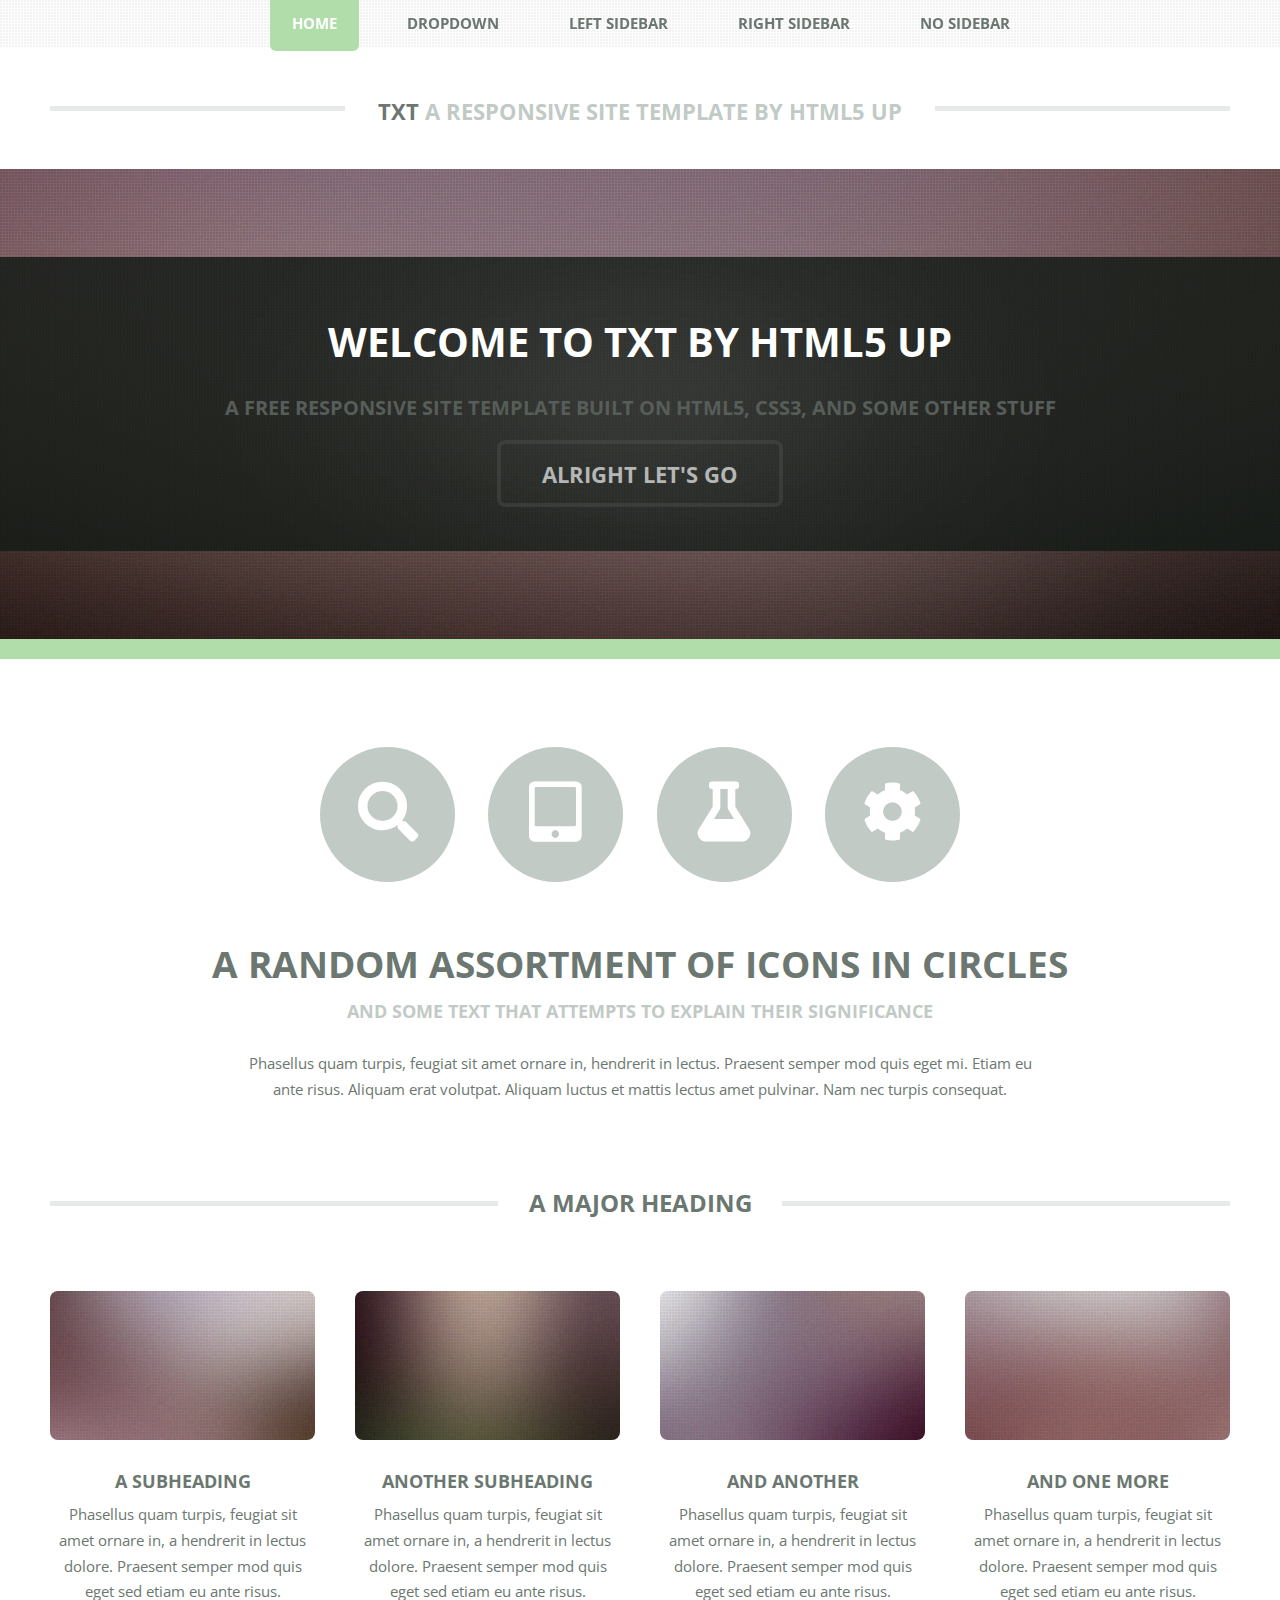
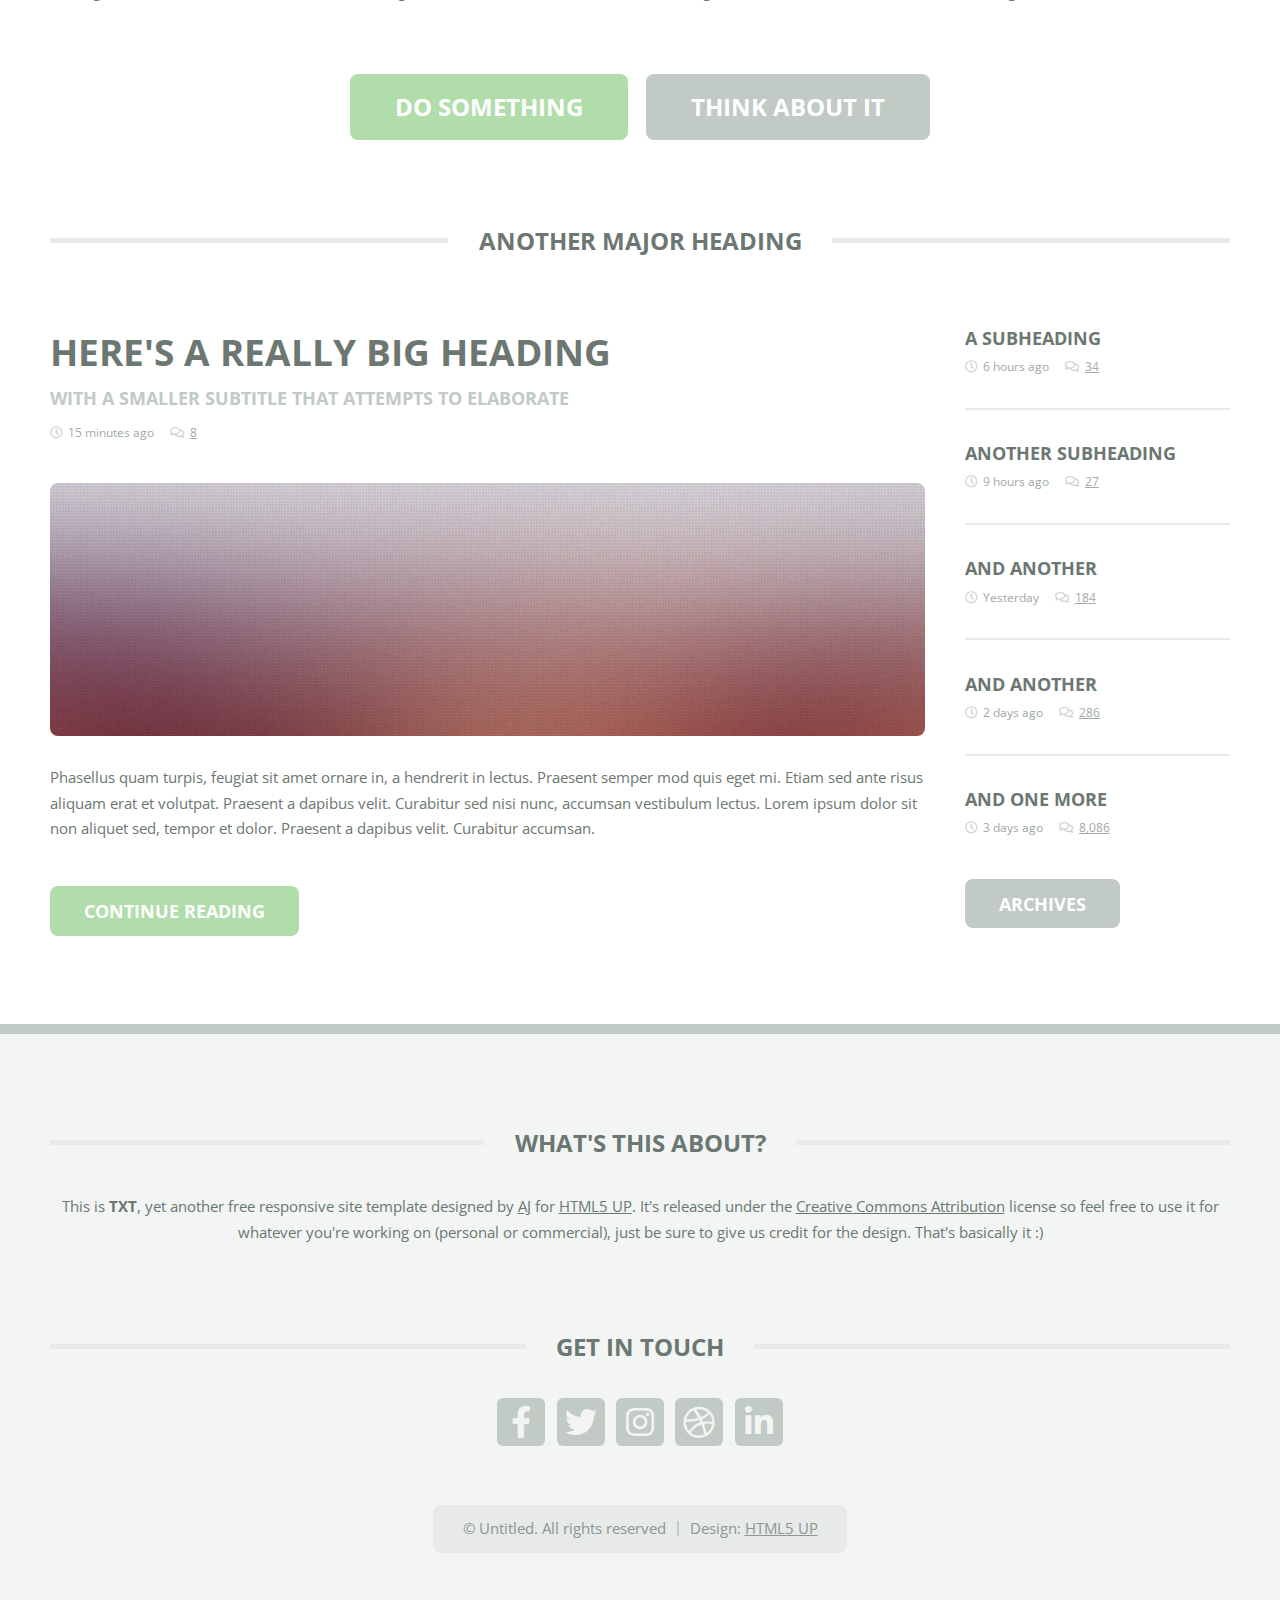
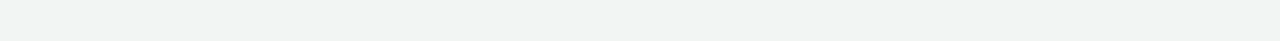
<file: index.html>
<!DOCTYPE HTML>
<!--
	TXT by HTML5 UP
	html5up.net | @ajlkn
	Free for personal and commercial use under the CCA 3.0 license (html5up.net/license)
-->
<html>
	<head>
		<title>TXT by HTML5 UP</title>
		<meta charset="utf-8" />
		<meta name="viewport" content="width=device-width, initial-scale=1, user-scalable=no" />
		<link rel="stylesheet" href="assets/css/main.css" />
	</head>
	<body class="homepage is-preload">
		<div id="page-wrapper">

			<!-- Header -->
				<header id="header">
					<div class="logo container">
						<div>
							<h1><a href="index.html" id="logo">TXT</a></h1>
							<p>A responsive site template by HTML5 UP</p>
						</div>
					</div>
				</header>

			<!-- Nav -->
				<nav id="nav">
					<ul>
						<li class="current"><a href="index.html">Home</a></li>
						<li>
							<a href="#">Dropdown</a>
							<ul>
								<li><a href="#">Lorem ipsum dolor</a></li>
								<li><a href="#">Magna phasellus</a></li>
								<li>
									<a href="#">Phasellus consequat</a>
									<ul>
										<li><a href="#">Lorem ipsum dolor</a></li>
										<li><a href="#">Phasellus consequat</a></li>
										<li><a href="#">Magna phasellus</a></li>
										<li><a href="#">Etiam dolore nisl</a></li>
									</ul>
								</li>
								<li><a href="#">Veroeros feugiat</a></li>
							</ul>
						</li>
						<li><a href="left-sidebar.html">Left Sidebar</a></li>
						<li><a href="right-sidebar.html">Right Sidebar</a></li>
						<li><a href="no-sidebar.html">No Sidebar</a></li>
					</ul>
				</nav>

			<!-- Banner -->
				<section id="banner">
					<div class="content">
						<h2>Welcome to TXT by HTML5 UP</h2>
						<p>A free responsive site template built on HTML5, CSS3, and some other stuff</p>
						<a href="#main" class="button scrolly">Alright let's go</a>
					</div>
				</section>

			<!-- Main -->
				<section id="main">
					<div class="container">
						<div class="row gtr-200">
							<div class="col-12">

								<!-- Highlight -->
									<section class="box highlight">
										<ul class="special">
											<li><a href="#" class="icon solid fa-search"><span class="label">Magnifier</span></a></li>
											<li><a href="#" class="icon solid fa-tablet-alt"><span class="label">Tablet</span></a></li>
											<li><a href="#" class="icon solid fa-flask"><span class="label">Flask</span></a></li>
											<li><a href="#" class="icon solid fa-cog"><span class="label">Cog?</span></a></li>
										</ul>
										<header>
											<h2>A random assortment of icons in circles</h2>
											<p>And some text that attempts to explain their significance</p>
										</header>
										<p>
											Phasellus quam turpis, feugiat sit amet ornare in, hendrerit in lectus. Praesent semper mod quis eget mi. Etiam eu<br />
											ante risus. Aliquam erat volutpat. Aliquam luctus et mattis lectus amet pulvinar. Nam nec turpis consequat.
										</p>
									</section>

							</div>
							<div class="col-12">

								<!-- Features -->
									<section class="box features">
										<h2 class="major"><span>A Major Heading</span></h2>
										<div>
											<div class="row">
												<div class="col-3 col-6-medium col-12-small">

													<!-- Feature -->
														<section class="box feature">
															<a href="#" class="image featured"><img src="images/pic01.jpg" alt="" /></a>
															<h3><a href="#">A Subheading</a></h3>
															<p>
																Phasellus quam turpis, feugiat sit amet ornare in, a hendrerit in
																lectus dolore. Praesent semper mod quis eget sed etiam eu ante risus.
															</p>
														</section>

												</div>
												<div class="col-3 col-6-medium col-12-small">

													<!-- Feature -->
														<section class="box feature">
															<a href="#" class="image featured"><img src="images/pic02.jpg" alt="" /></a>
															<h3><a href="#">Another Subheading</a></h3>
															<p>
																Phasellus quam turpis, feugiat sit amet ornare in, a hendrerit in
																lectus dolore. Praesent semper mod quis eget sed etiam eu ante risus.
															</p>
														</section>

												</div>
												<div class="col-3 col-6-medium col-12-small">

													<!-- Feature -->
														<section class="box feature">
															<a href="#" class="image featured"><img src="images/pic03.jpg" alt="" /></a>
															<h3><a href="#">And Another</a></h3>
															<p>
																Phasellus quam turpis, feugiat sit amet ornare in, a hendrerit in
																lectus dolore. Praesent semper mod quis eget sed etiam eu ante risus.
															</p>
														</section>

												</div>
												<div class="col-3 col-6-medium col-12-small">

													<!-- Feature -->
														<section class="box feature">
															<a href="#" class="image featured"><img src="images/pic04.jpg" alt="" /></a>
															<h3><a href="#">And One More</a></h3>
															<p>
																Phasellus quam turpis, feugiat sit amet ornare in, a hendrerit in
																lectus dolore. Praesent semper mod quis eget sed etiam eu ante risus.
															</p>
														</section>

												</div>
												<div class="col-12">
													<ul class="actions">
														<li><a href="#" class="button large">Do Something</a></li>
														<li><a href="#" class="button alt large">Think About It</a></li>
													</ul>
												</div>
											</div>
										</div>
									</section>

							</div>
							<div class="col-12">

								<!-- Blog -->
									<section class="box blog">
										<h2 class="major"><span>Another Major Heading</span></h2>
										<div>
											<div class="row">
												<div class="col-9 col-12-medium">
													<div class="content">

														<!-- Featured Post -->
															<article class="box post">
																<header>
																	<h3><a href="#">Here's a really big heading</a></h3>
																	<p>With a smaller subtitle that attempts to elaborate</p>
																	<ul class="meta">
																		<li class="icon fa-clock">15 minutes ago</li>
																		<li class="icon fa-comments"><a href="#">8</a></li>
																	</ul>
																</header>
																<a href="#" class="image featured"><img src="images/pic05.jpg" alt="" /></a>
																<p>
																	Phasellus quam turpis, feugiat sit amet ornare in, a hendrerit in lectus. Praesent
																	semper mod quis eget mi. Etiam sed ante risus aliquam erat et volutpat. Praesent a
																	dapibus velit. Curabitur sed nisi nunc, accumsan vestibulum lectus. Lorem ipsum
																	dolor sit non aliquet sed, tempor et dolor. Praesent a dapibus velit. Curabitur
																	accumsan.
																</p>
																<a href="#" class="button">Continue Reading</a>
															</article>

													</div>
												</div>
												<div class="col-3 col-12-medium">
													<div class="sidebar">

														<!-- Archives -->
															<ul class="divided">
																<li>
																	<article class="box post-summary">
																		<h3><a href="#">A Subheading</a></h3>
																		<ul class="meta">
																			<li class="icon fa-clock">6 hours ago</li>
																			<li class="icon fa-comments"><a href="#">34</a></li>
																		</ul>
																	</article>
																</li>
																<li>
																	<article class="box post-summary">
																		<h3><a href="#">Another Subheading</a></h3>
																		<ul class="meta">
																			<li class="icon fa-clock">9 hours ago</li>
																			<li class="icon fa-comments"><a href="#">27</a></li>
																		</ul>
																	</article>
																</li>
																<li>
																	<article class="box post-summary">
																		<h3><a href="#">And Another</a></h3>
																		<ul class="meta">
																			<li class="icon fa-clock">Yesterday</li>
																			<li class="icon fa-comments"><a href="#">184</a></li>
																		</ul>
																	</article>
																</li>
																<li>
																	<article class="box post-summary">
																		<h3><a href="#">And Another</a></h3>
																		<ul class="meta">
																			<li class="icon fa-clock">2 days ago</li>
																			<li class="icon fa-comments"><a href="#">286</a></li>
																		</ul>
																	</article>
																</li>
																<li>
																	<article class="box post-summary">
																		<h3><a href="#">And One More</a></h3>
																		<ul class="meta">
																			<li class="icon fa-clock">3 days ago</li>
																			<li class="icon fa-comments"><a href="#">8,086</a></li>
																		</ul>
																	</article>
																</li>
															</ul>
															<a href="#" class="button alt">Archives</a>

													</div>
												</div>
											</div>
										</div>
									</section>

							</div>
						</div>
					</div>
				</section>

			<!-- Footer -->
				<footer id="footer">
					<div class="container">
						<div class="row gtr-200">
							<div class="col-12">

								<!-- About -->
									<section>
										<h2 class="major"><span>What's this about?</span></h2>
										<p>
											This is <strong>TXT</strong>, yet another free responsive site template designed by
											<a href="http://twitter.com/ajlkn">AJ</a> for <a href="http://html5up.net">HTML5 UP</a>. It's released under the
											<a href="http://html5up.net/license/">Creative Commons Attribution</a> license so feel free to use it for
											whatever you're working on (personal or commercial), just be sure to give us credit for the design.
											That's basically it :)
										</p>
									</section>

							</div>
							<div class="col-12">

								<!-- Contact -->
									<section>
										<h2 class="major"><span>Get in touch</span></h2>
										<ul class="contact">
											<li><a class="icon brands fa-facebook-f" href="#"><span class="label">Facebook</span></a></li>
											<li><a class="icon brands fa-twitter" href="#"><span class="label">Twitter</span></a></li>
											<li><a class="icon brands fa-instagram" href="#"><span class="label">Instagram</span></a></li>
											<li><a class="icon brands fa-dribbble" href="#"><span class="label">Dribbble</span></a></li>
											<li><a class="icon brands fa-linkedin-in" href="#"><span class="label">LinkedIn</span></a></li>
										</ul>
									</section>

							</div>
						</div>

						<!-- Copyright -->
							<div id="copyright">
								<ul class="menu">
									<li>&copy; Untitled. All rights reserved</li><li>Design: <a href="http://html5up.net">HTML5 UP</a></li>
								</ul>
							</div>

					</div>
				</footer>

		</div>

		<!-- Scripts -->
			<script src="assets/js/jquery.min.js"></script>
			<script src="assets/js/jquery.dropotron.min.js"></script>
			<script src="assets/js/jquery.scrolly.min.js"></script>
			<script src="assets/js/browser.min.js"></script>
			<script src="assets/js/breakpoints.min.js"></script>
			<script src="assets/js/util.js"></script>
			<script src="assets/js/main.js"></script>

	</body>
</html>
</file>
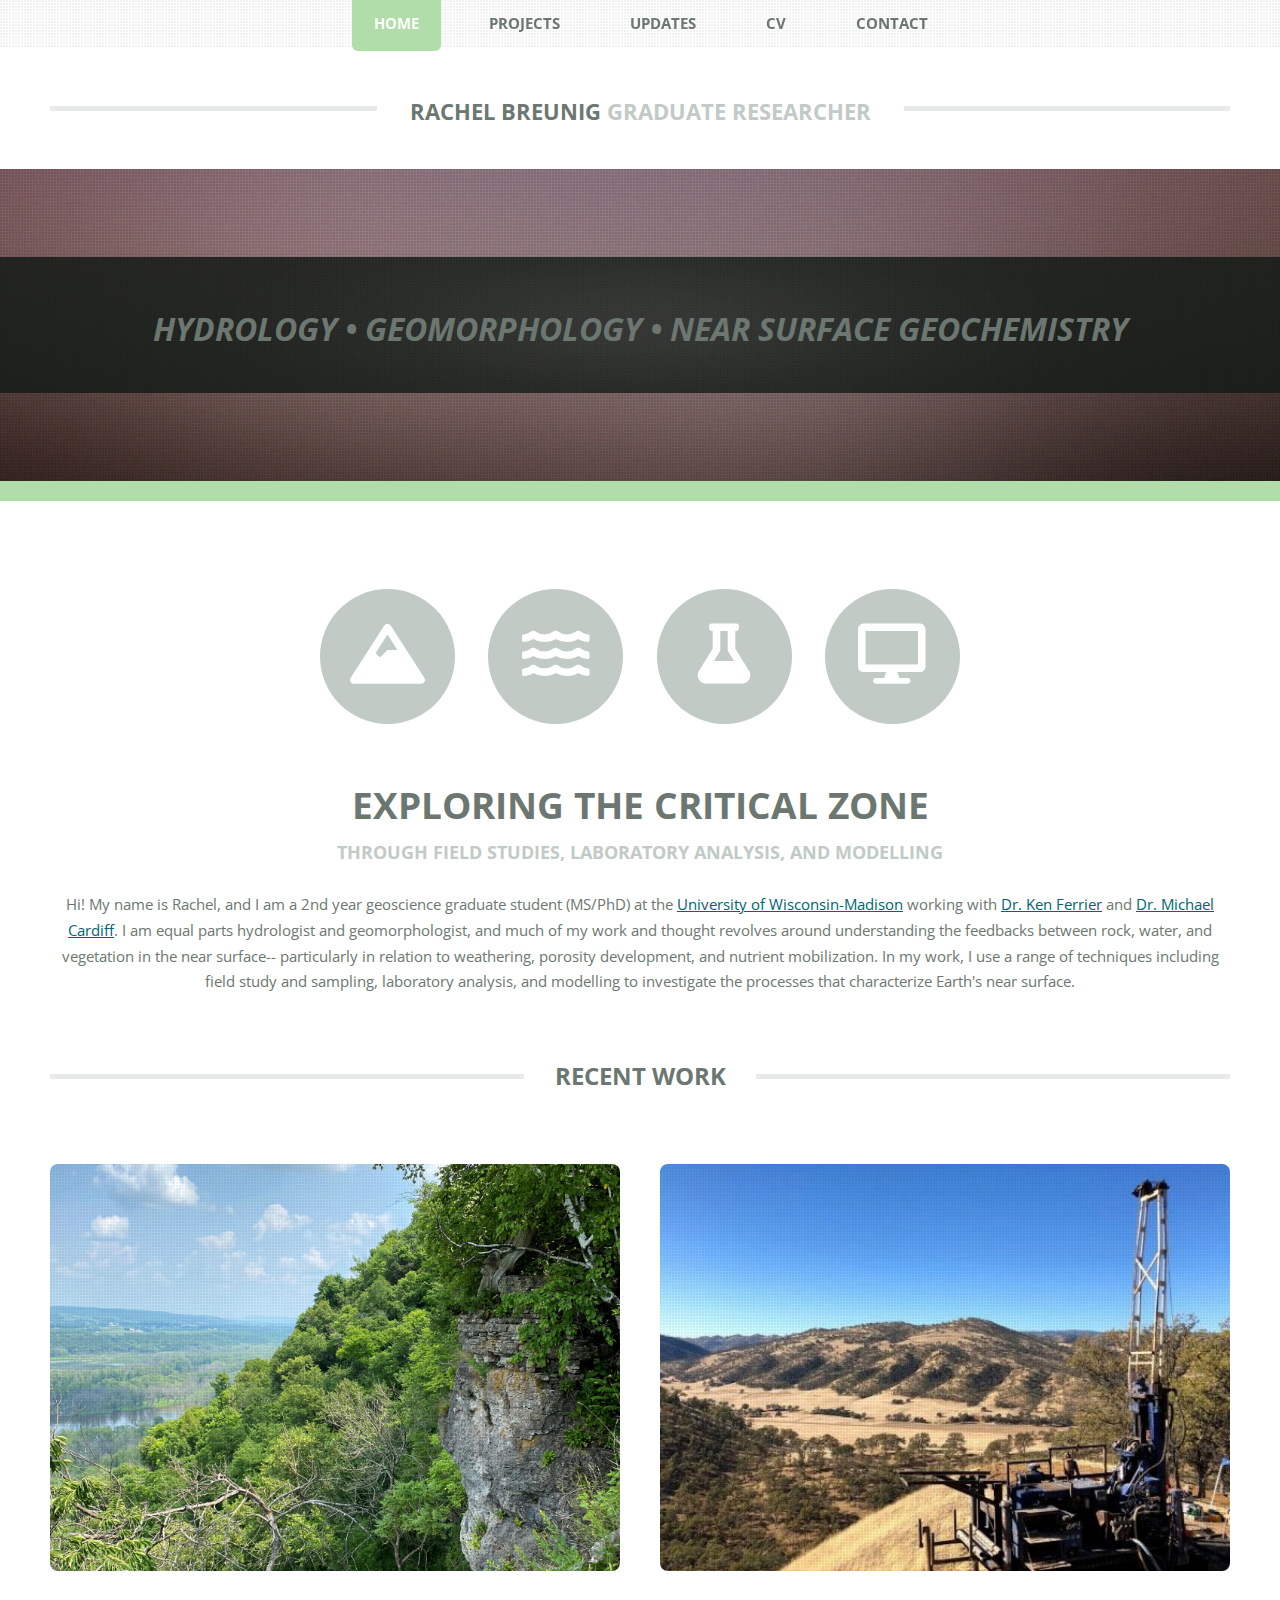
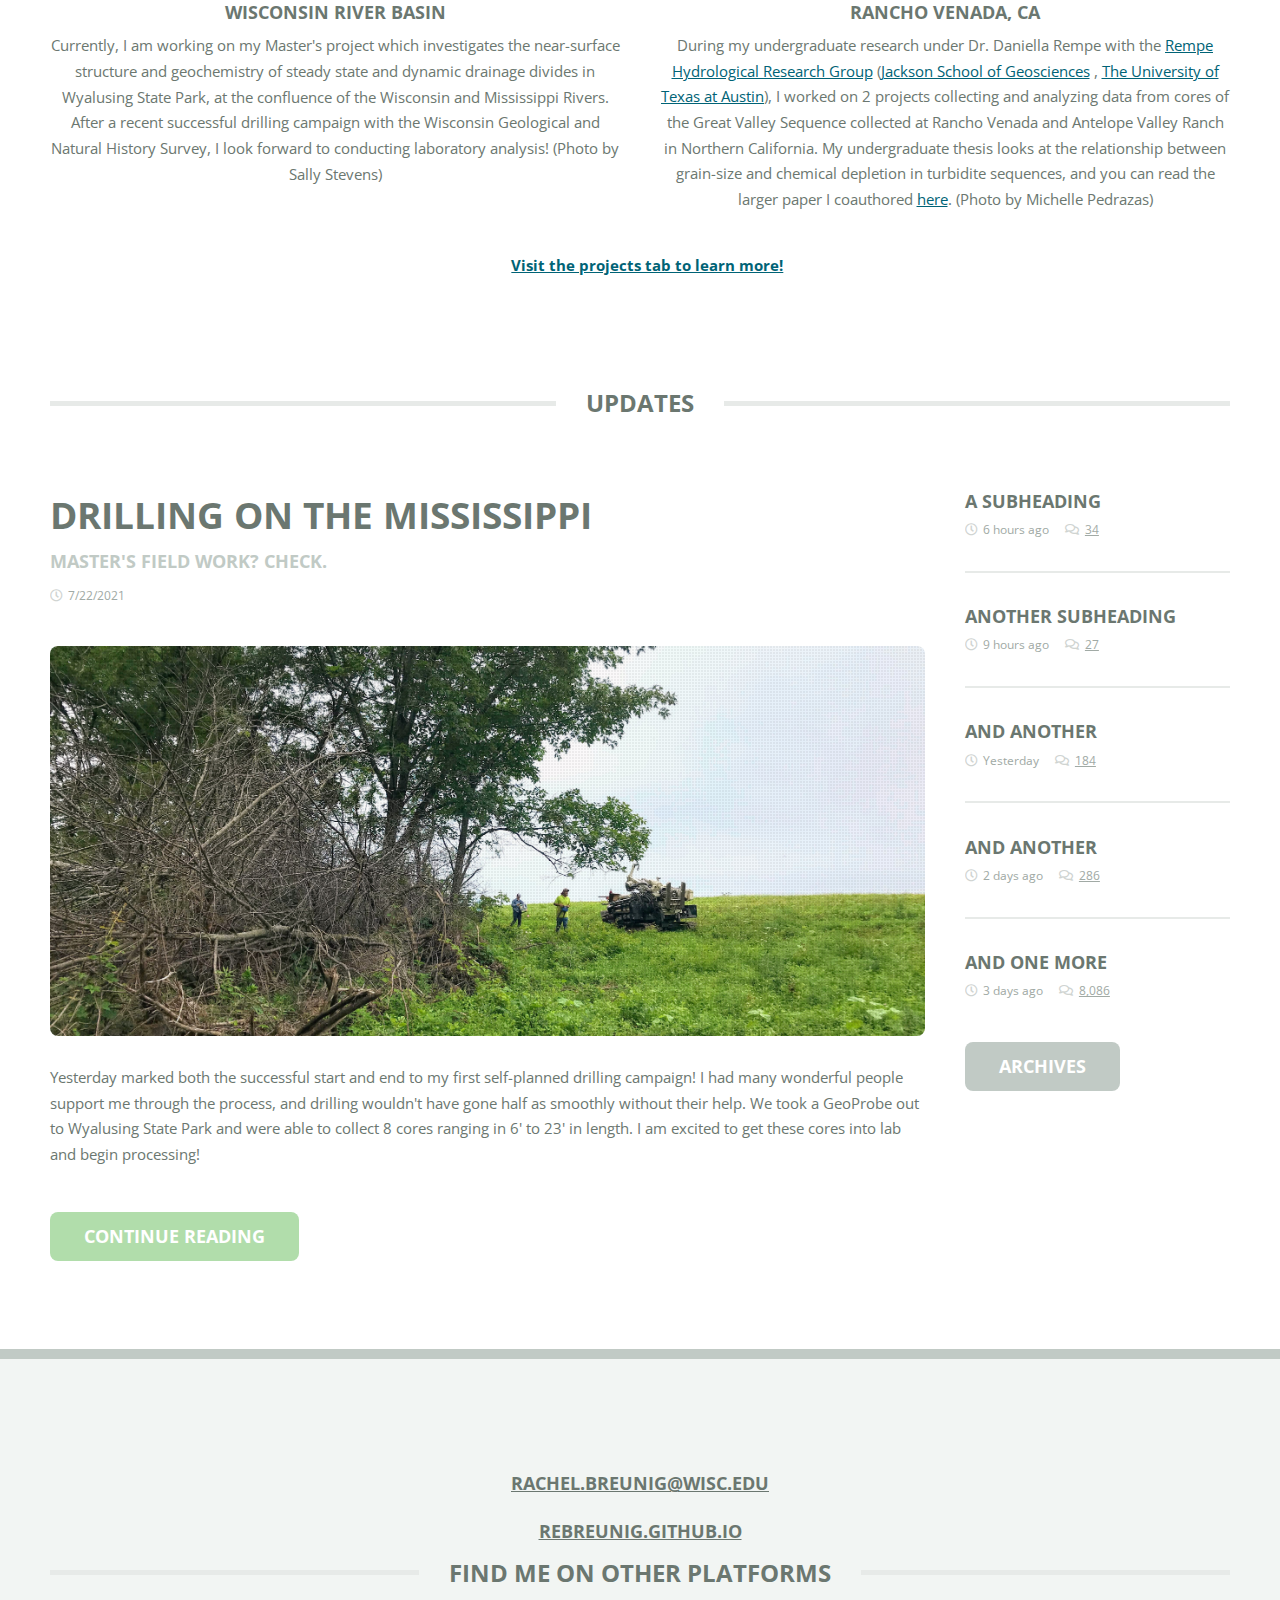
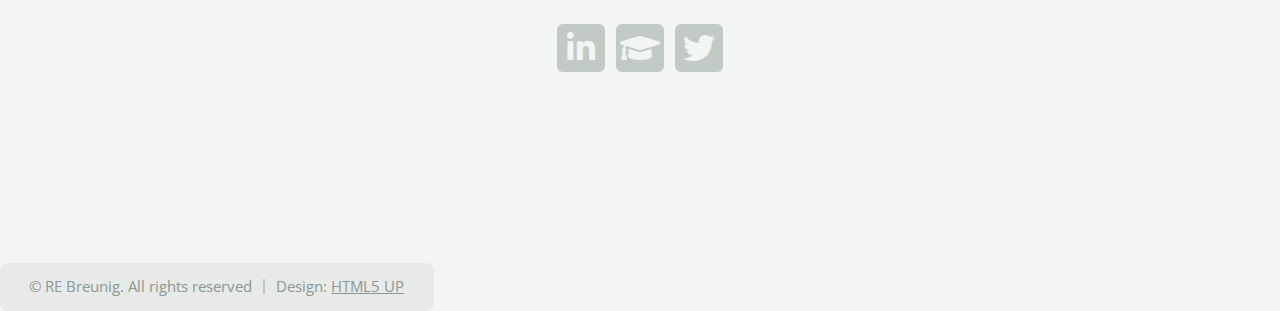
<file: home.html>
<!DOCTYPE HTML>
<!--
	TXT by HTML5 UP
	html5up.net | @ajlkn
	Free for personal and commercial use under the CCA 3.0 license (html5up.net/license)
-->
<html>
	<head>
		<title>Rachel Breunig</title>
		<meta charset="utf-8" />
		<meta name="viewport" content="width=device-width, initial-scale=1, user-scalable=no" />
		<link rel="stylesheet" href="assets/css/main.css" />
		<link rel="stylesheet" href="assets/css/academicons.min.css"/>
	</head>
	<body class="homepage is-preload">
		<div id="page-wrapper">

			<!-- Header -->
				<header id="header">
					<div class="logo container">
						<div>
							<h1><a href="home.html" id="logo">Rachel Breunig</a></h1>
							<p>Graduate Researcher</p>
						</div>
					</div>
				</header>

			<!-- Nav -->
				<nav id="nav">
					<ul>
						<li class="current"><a href="home.html">Home</a></li>
						<li>
							<a href="#">Projects</a>
							<ul>
								<li><a href="#">Rancho Venada, CA</a></li>
								<li><a href="#">Wisconsin River Basin</a></li>
								<li>
									<a href="#">Outreach, Education, + Press</a>
									<ul>
										<li><a href="#">GeoFORCE Texas</a></li>
										<li><a href="#">Assn. of Women Geoscientists</a></li>
										<li><a href="#">Press</a></li>
									</ul>
								</li>
							</ul>
						</li>
						<li><a href="Updates.html">Updates</a></li>
						<li><a href="REBreunig_CV_2021.05.18.pdf">CV</a></li>
						<li><a href="contact.html">Contact</a></li>
					</ul>
				</nav>

			<!-- Banner -->
				<section id="banner">
					<div class="content">
						<font size="+3"><b><i>HYDROLOGY • GEOMORPHOLOGY • NEAR SURFACE GEOCHEMISTRY</i></b></font> 
						
						<!--
						<p>A free responsive site template built on HTML5, CSS3, and some other stuff</p>
						<a href="#main" class="button scrolly">Alright let's go</a> -->
					</div>
				</section>

			<!-- Main -->
				<section id="main">
					<div class="container">
						<div class="row gtr-150">
							<div class="col-12">

								<!-- Highlight -->
									<section class="box highlight">
										<ul class="special">
											<li><a href="#" class="icon solid fa-mountain"><span class="label">Magnifier</span></a></li>
											<li><a href="#" class="icon solid fa-water"><span class="label">Tablet</span></a></li>
											<!--<li><a href="#" class="icon solid fa-tree"><span class="label">Tablet</span></a></li-->
											<li><a href="#" class="icon solid fa-flask"><span class="label">Flask</span></a></li>
											<li><a href="#" class="icon solid fa-desktop"><span class="label">Cog?</span></a></li>
										</ul>
										<header>
											<h2>Exploring the Critical Zone</h2>
											<p>Through field studies, laboratory analysis, and modelling</p>
										</header>
										<p>
											Hi! My name is Rachel, and I am a 2nd year geoscience graduate student (MS/PhD) at the 
											<a href="http://geoscience.wisc.edu/geoscience/">University of Wisconsin-Madison</a> working with
											<a href="https://ferrier.geoscience.wisc.edu/">Dr. Ken Ferrier</a> and 
											<a href="http://geoscience.wisc.edu/geoscience/people/faculty/michael-cardiff/ ">Dr. Michael Cardiff</a>. 
											I am equal parts hydrologist and geomorphologist, and much of my work and thought revolves 
											around understanding the feedbacks between rock, water, and vegetation in the near surface-- particularly in relation to weathering, 
											porosity development, and nutrient mobilization. In my work, I use a range of techniques including field study and sampling, laboratory 
											analysis, and modelling to investigate the processes that characterize Earth's near surface. 
											
										</p>
										
									</section>

							</div>
							<div class="col-12">

								<!-- Features -->
									<section class="box features">
										<h2 class="major"><span>Recent Work</span></h2>
										<div>
											<div class="row">
												<div class="col-6 col-12-medium col-24-small">

													<!-- Feature -->
														<section class="box feature">
															<a href="#" class="image featured"><img src="images/WiscRiv_Wyalusing_1.jpg" alt="" /></a>
															<h3><a href="#">Wisconsin River Basin</a></h3>
															<p>
																Currently, I am working on my Master's project which investigates the near-surface 
																structure and geochemistry 
																of steady state and dynamic
																drainage divides in Wyalusing State Park, at the confluence of the Wisconsin and
																Mississippi Rivers. After a recent successful drilling campaign with the Wisconsin
																Geological and Natural History Survey, I look forward to conducting laboratory 
																analysis! (Photo by Sally Stevens)
															</p>
														</section>

												</div>
												<div class="col-6 col-12-medium col-24-small">

													<!-- Feature -->
														<section class="box feature">
															<a href="#" class="image featured"><img src="images/RV_1.jpg" alt="" /></a>
															<h3><a href="#">Rancho Venada, CA</a></h3>
															<p>
																During my undergraduate research under Dr. Daniella Rempe with the 
																<a href="https://www.jsg.utexas.edu/rempe/ ">Rempe Hydrological Research Group</a>  
																(<a href="https://www.jsg.utexas.edu/ ">Jackson School of Geosciences</a> , 
																<a href="https://www.utexas.edu/ ">The University of Texas at Austin</a>),
																I worked on 2 projects collecting 
																and analyzing data from cores of the Great Valley Sequence
																collected at Rancho Venada and Antelope Valley Ranch in Northern California.
																My undergraduate thesis looks at the relationship between grain-size and chemical depletion
																in turbidite sequences, and you can read the larger paper I coauthored 
																<a href="https://agupubs.onlinelibrary.wiley.com/doi/full/10.1029/2020JF005848 ">here</a>.
																(Photo by Michelle Pedrazas)
																
															</p>
														</section>

												
												
												</div>
												
												<!-- 
												<div class="col-12">
													<ul class="actions">
														<li><a href="#" class="button large">Do Something</a></li>
														<li><a href="#" class="button alt large">Think About It</a></li>
													</ul>
												</div>
												-->
												
												<div class="col-12">
													<ul class="box feature">
														<p><b><a href="no-sidebar.html">Visit the projects tab to learn more!</a></b></p>
														
													</ul>
												</div>
											</div>
										</div>
									</section>

							</div>
							<div class="col-12">

								<!-- Blog -->
									<section class="box blog">
										<h2 class="major"><span>Updates</span></h2>
										<div>
											<div class="row">
												<div class="col-9 col-12-medium">
													<div class="content">

														<!-- Featured Post -->
															<article class="box post">
																<header>
																	<h3><a href="#">Drilling on the Mississippi</a></h3>
																	<p>Master's field work? Check.</p>
																	<ul class="meta">
																		<li class="icon fa-clock">7/22/2021</li>
																		<!-- <li class="icon fa-comments"><a href="#">8</a></li>-->
																	</ul>
																</header>
																<a href="#" class="image featured"><img src="images/GeoProbe_WSP_SouthernTransect.jpg" alt="" /></a>
																<p>
																	Yesterday marked both the successful start and end to my first self-planned drilling campaign!
																	I had many wonderful people support me through the process, and drilling wouldn't have gone half as 
																	smoothly without their help. We took a GeoProbe out to Wyalusing State Park and were able to collect 8 cores ranging
																	in 6' to 23' in length. I am excited to get these cores into lab and begin processing!
																	
																	
																</p>
																<a href="Updates.html#Drilling-On-The-Mississippi" class="button">Continue Reading</a>
															</article>

													</div>
												</div>
												<div class="col-3 col-12-medium">
													<div class="sidebar">

														<!-- Archives -->
															<ul class="divided">
																<li>
																	<article class="box post-summary">
																		<h3><a href="#">A Subheading</a></h3>
																		<ul class="meta">
																			<li class="icon fa-clock">6 hours ago</li>
																			<li class="icon fa-comments"><a href="#">34</a></li>
																		</ul>
																	</article>
																</li>
																<li>
																	<article class="box post-summary">
																		<h3><a href="#">Another Subheading</a></h3>
																		<ul class="meta">
																			<li class="icon fa-clock">9 hours ago</li>
																			<li class="icon fa-comments"><a href="#">27</a></li>
																		</ul>
																	</article>
																</li>
																<li>
																	<article class="box post-summary">
																		<h3><a href="#">And Another</a></h3>
																		<ul class="meta">
																			<li class="icon fa-clock">Yesterday</li>
																			<li class="icon fa-comments"><a href="#">184</a></li>
																		</ul>
																	</article>
																</li>
																<li>
																	<article class="box post-summary">
																		<h3><a href="#">And Another</a></h3>
																		<ul class="meta">
																			<li class="icon fa-clock">2 days ago</li>
																			<li class="icon fa-comments"><a href="#">286</a></li>
																		</ul>
																	</article>
																</li>
																<li>
																	<article class="box post-summary">
																		<h3><a href="#">And One More</a></h3>
																		<ul class="meta">
																			<li class="icon fa-clock">3 days ago</li>
																			<li class="icon fa-comments"><a href="#">8,086</a></li>
																		</ul>
																	</article>
																</li>
															</ul>
															<a href="#" class="button alt">Archives</a>

													</div>
												</div>
											</div>
										</div>
									</section>

							</div>
						</div>
					</div>
				</section>

			<!-- Footer -->
				<footer id="footer">
					<div class="container">
						<!--<div class="row gtr-200">
							<div class="col-12">-->

								<!-- About -->
									<!-- <section>-->
										<!--<h2 class="major"><span>What's this about?</span></h2>-->
										<h3><br><a href="mailto:rachel.breunig@wisc.edu"><u>rachel.breunig@wisc.edu</u></a>
											<br><br>
											<a href="rebreunig.github.io"><u>rebreunig.github.io</u></a>
											<br></h2>
								<!--<a href="mailto:rachel.breunig@wisc.edu">rachel.breunig@wisc.edu</a>
										<br>
										<a href="rebreunig.github.io">rebreunig.github.io</a></p>-->
									<!-- </section>-->
							<!--
							</div>
							<div class="col-12">-->

								<!-- Contact -->
									<!--<section>-->
										<h2 class="major"><span>Find me on other platforms</span></h2>
										<ul class="contact">
											<li><a class="icon brands fa-linkedin-in" href="https://www.linkedin.com/in/rachelbreunig/"><span class="label">LinkedIn</span></a></li>
											<li><a class="icon solid fa-graduation-cap" href="https://scholar.google.com/citations?user=XgurUBoAAAAJ&hl=en&oi=ao"><span class="label">GoogleScholar</span></a></li>
											<li><a class="icon brands fa-twitter" href="https://twitter.com/rachel_breunig"><span class="label">Twitter</span></a></li>
											
											
										</ul>
									<!--</section>-->

							</div>
						</div>

						<!-- Copyright -->
							<div id="copyright">
								<ul class="menu">
									<li>&copy; RE Breunig. All rights reserved</li><li>Design: <a href="http://html5up.net">HTML5 UP</a></li>
								</ul>
							</div>

					</div>
				</footer>

		</div>

		<!-- Scripts -->
			<script src="assets/js/jquery.min.js"></script>
			<script src="assets/js/jquery.dropotron.min.js"></script>
			<script src="assets/js/jquery.scrolly.min.js"></script>
			<script src="assets/js/browser.min.js"></script>
			<script src="assets/js/breakpoints.min.js"></script>
			<script src="assets/js/util.js"></script>
			<script src="assets/js/main.js"></script>

	</body>
</html>
</file>
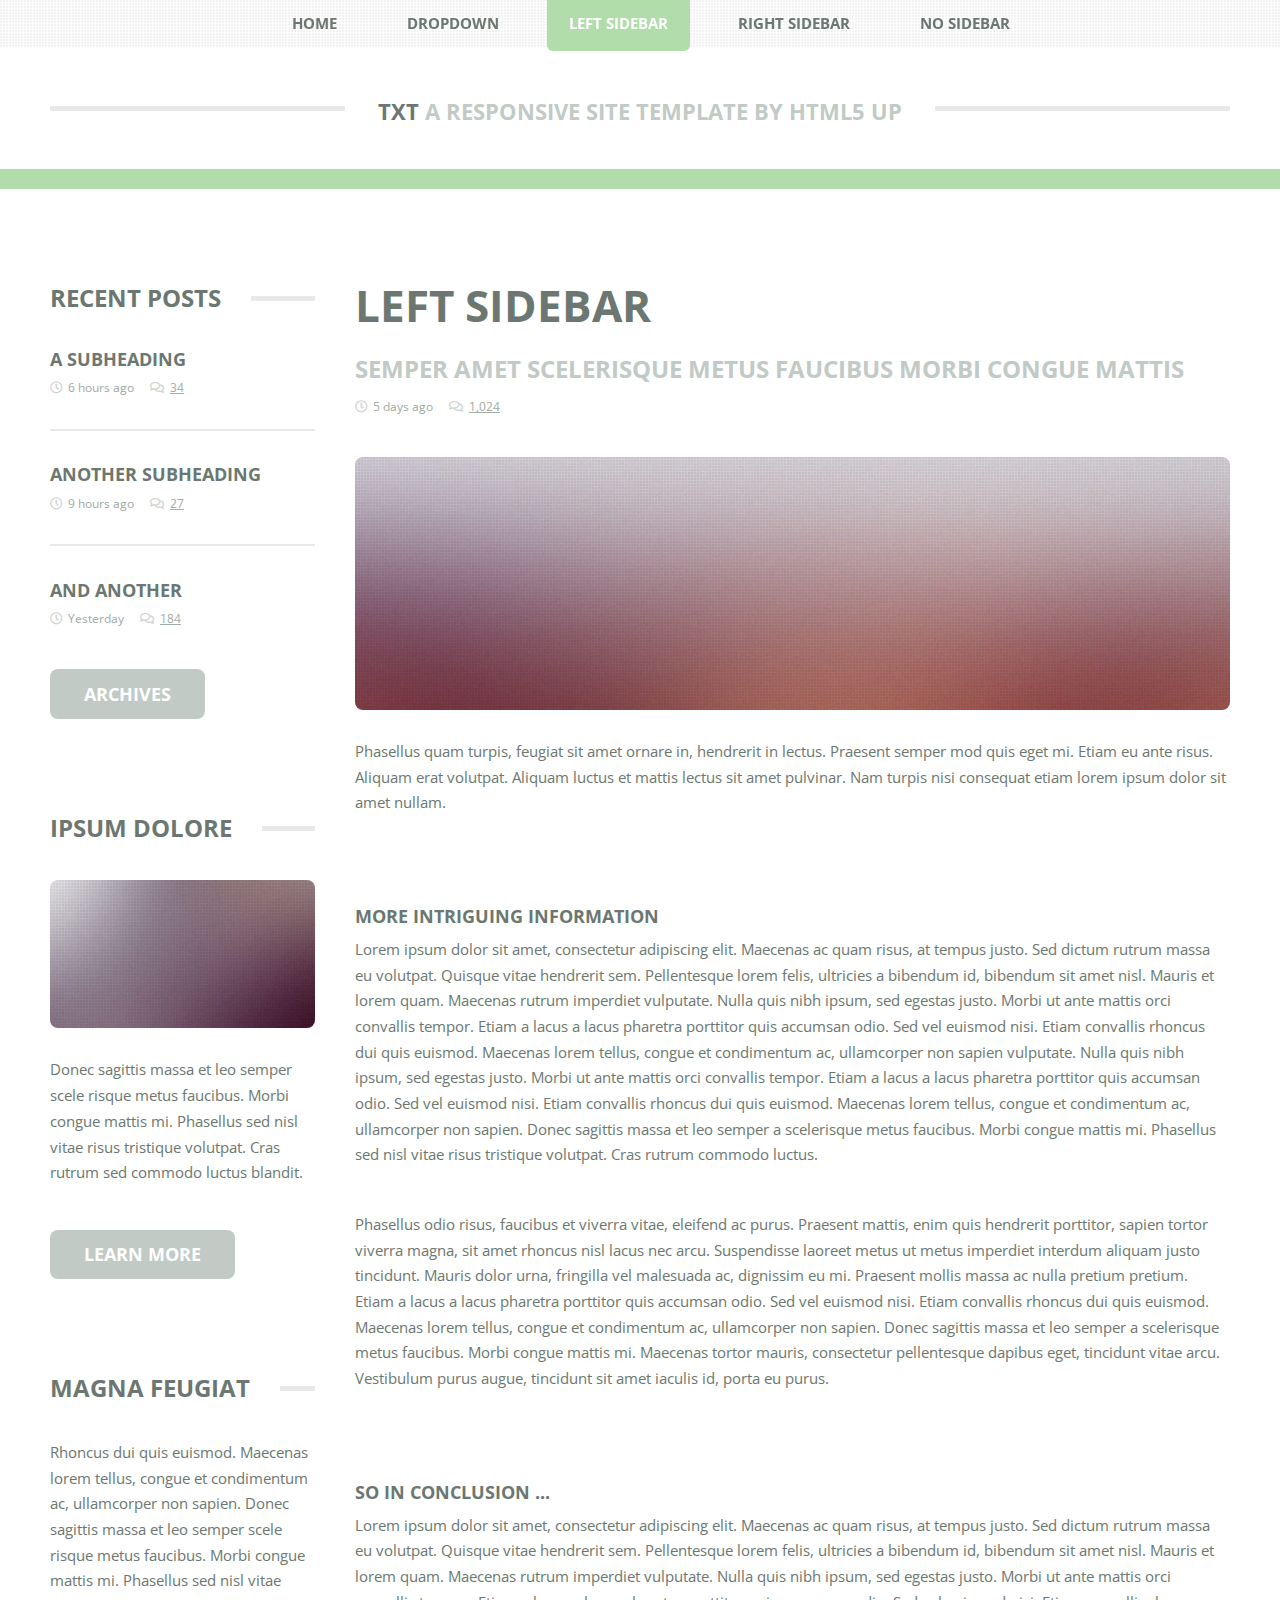
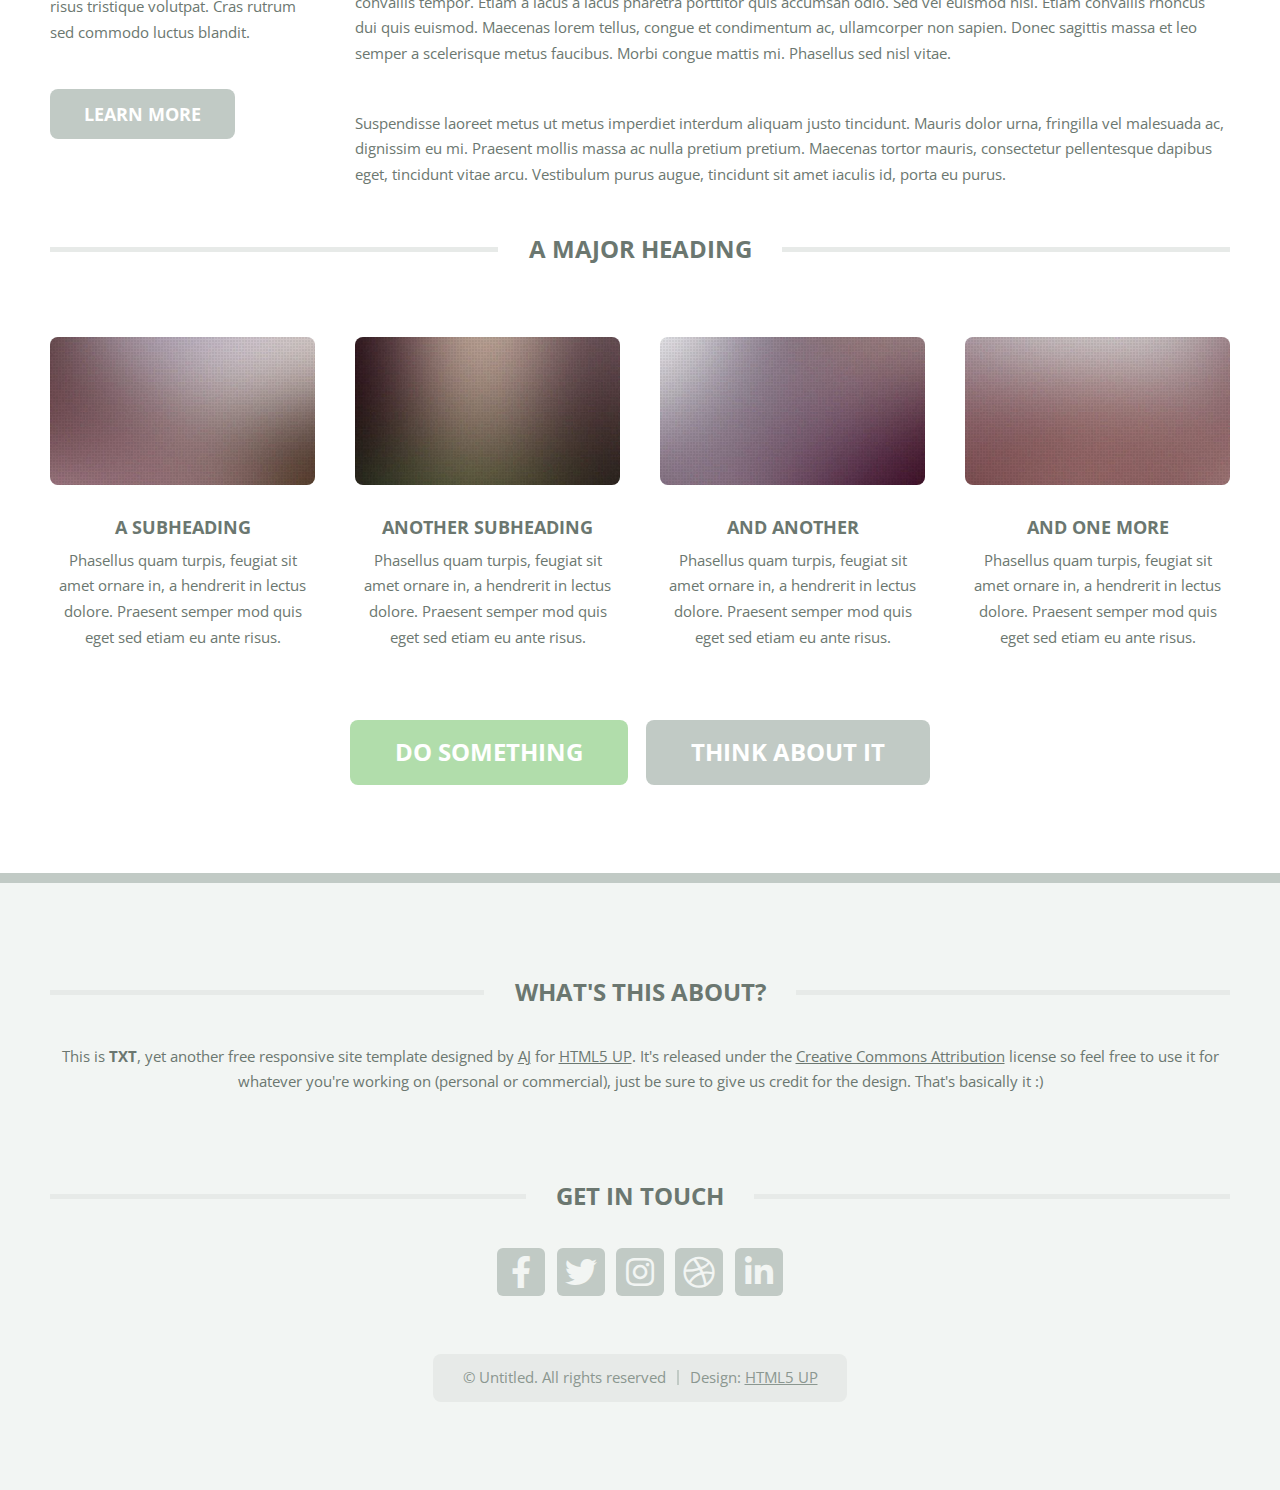
<file: left-sidebar.html>
<!DOCTYPE HTML>
<!--
	TXT by HTML5 UP
	html5up.net | @ajlkn
	Free for personal and commercial use under the CCA 3.0 license (html5up.net/license)
-->
<html>
	<head>
		<title>Left Sidebar - TXT by HTML5 UP</title>
		<meta charset="utf-8" />
		<meta name="viewport" content="width=device-width, initial-scale=1, user-scalable=no" />
		<link rel="stylesheet" href="assets/css/main.css" />
	</head>
	<body class="is-preload">
		<div id="page-wrapper">

			<!-- Header -->
				<header id="header">
					<div class="logo container">
						<div>
							<h1><a href="index.html" id="logo">TXT</a></h1>
							<p>A responsive site template by HTML5 UP</p>
						</div>
					</div>
				</header>

			<!-- Nav -->
				<nav id="nav">
					<ul>
						<li><a href="index.html">Home</a></li>
						<li>
							<a href="#">Dropdown</a>
							<ul>
								<li><a href="#">Lorem ipsum dolor</a></li>
								<li><a href="#">Magna phasellus</a></li>
								<li>
									<a href="#">Phasellus consequat</a>
									<ul>
										<li><a href="#">Lorem ipsum dolor</a></li>
										<li><a href="#">Phasellus consequat</a></li>
										<li><a href="#">Magna phasellus</a></li>
										<li><a href="#">Etiam dolore nisl</a></li>
									</ul>
								</li>
								<li><a href="#">Veroeros feugiat</a></li>
							</ul>
						</li>
						<li class="current"><a href="left-sidebar.html">Left Sidebar</a></li>
						<li><a href="right-sidebar.html">Right Sidebar</a></li>
						<li><a href="no-sidebar.html">No Sidebar</a></li>
					</ul>
				</nav>

			<!-- Main -->
				<section id="main">
					<div class="container">
						<div class="row">
							<div class="col-3 col-12-medium">
								<div class="sidebar">

									<!-- Sidebar -->

										<!-- Recent Posts -->
											<section>
												<h2 class="major"><span>Recent Posts</span></h2>
												<ul class="divided">
													<li>
														<article class="box post-summary">
															<h3><a href="#">A Subheading</a></h3>
															<ul class="meta">
																<li class="icon fa-clock">6 hours ago</li>
																<li class="icon fa-comments"><a href="#">34</a></li>
															</ul>
														</article>
													</li>
													<li>
														<article class="box post-summary">
															<h3><a href="#">Another Subheading</a></h3>
															<ul class="meta">
																<li class="icon fa-clock">9 hours ago</li>
																<li class="icon fa-comments"><a href="#">27</a></li>
															</ul>
														</article>
													</li>
													<li>
														<article class="box post-summary">
															<h3><a href="#">And Another</a></h3>
															<ul class="meta">
																<li class="icon fa-clock">Yesterday</li>
																<li class="icon fa-comments"><a href="#">184</a></li>
															</ul>
														</article>
													</li>
												</ul>
												<a href="#" class="button alt">Archives</a>
											</section>

										<!-- Something -->
											<section>
												<h2 class="major"><span>Ipsum Dolore</span></h2>
												<a href="#" class="image featured"><img src="images/pic03.jpg" alt="" /></a>
												<p>
													Donec sagittis massa et leo semper scele risque metus faucibus. Morbi congue mattis mi.
													Phasellus sed nisl vitae risus tristique volutpat. Cras rutrum sed commodo luctus blandit.
												</p>
												<a href="#" class="button alt">Learn more</a>
											</section>

										<!-- Something -->
											<section>
												<h2 class="major"><span>Magna Feugiat</span></h2>
												<p>
													Rhoncus dui quis euismod. Maecenas lorem tellus, congue et condimentum ac, ullamcorper non sapien.
													Donec sagittis massa et leo semper scele risque metus faucibus. Morbi congue mattis mi.
													Phasellus sed nisl vitae risus tristique volutpat. Cras rutrum sed commodo luctus blandit.
												</p>
												<a href="#" class="button alt">Learn more</a>
											</section>

								</div>
							</div>
							<div class="col-9 col-12-medium imp-medium">
								<div class="content">

									<!-- Content -->

										<article class="box page-content">

											<header>
												<h2>Left Sidebar</h2>
												<p>Semper amet scelerisque metus faucibus morbi congue mattis</p>
												<ul class="meta">
													<li class="icon fa-clock">5 days ago</li>
													<li class="icon fa-comments"><a href="#">1,024</a></li>
												</ul>
											</header>

											<section>
												<span class="image featured"><img src="images/pic05.jpg" alt="" /></span>
												<p>
													Phasellus quam turpis, feugiat sit amet ornare in, hendrerit in lectus.
													Praesent semper mod quis eget mi. Etiam eu ante risus. Aliquam erat volutpat.
													Aliquam luctus et mattis lectus sit amet pulvinar. Nam turpis nisi
													consequat etiam lorem ipsum dolor sit amet nullam.
												</p>
											</section>

											<section>
												<h3>More intriguing information</h3>
												<p>
													Lorem ipsum dolor sit amet, consectetur adipiscing elit. Maecenas ac quam risus, at tempus
													justo. Sed dictum rutrum massa eu volutpat. Quisque vitae hendrerit sem. Pellentesque lorem felis,
													ultricies a bibendum id, bibendum sit amet nisl. Mauris et lorem quam. Maecenas rutrum imperdiet
													vulputate. Nulla quis nibh ipsum, sed egestas justo. Morbi ut ante mattis orci convallis tempor.
													Etiam a lacus a lacus pharetra porttitor quis accumsan odio. Sed vel euismod nisi. Etiam convallis
													rhoncus dui quis euismod. Maecenas lorem tellus, congue et condimentum ac, ullamcorper non sapien
													vulputate. Nulla quis nibh ipsum, sed egestas justo. Morbi ut ante mattis orci convallis tempor.
													Etiam a lacus a lacus pharetra porttitor quis accumsan odio. Sed vel euismod nisi. Etiam convallis
													rhoncus dui quis euismod. Maecenas lorem tellus, congue et condimentum ac, ullamcorper non sapien.
													Donec sagittis massa et leo semper a scelerisque metus faucibus. Morbi congue mattis mi.
													Phasellus sed nisl vitae risus tristique volutpat. Cras rutrum commodo luctus.
												</p>
												<p>
													Phasellus odio risus, faucibus et viverra vitae, eleifend ac purus. Praesent mattis, enim
													quis hendrerit porttitor, sapien tortor viverra magna, sit amet rhoncus nisl lacus nec arcu.
													Suspendisse laoreet metus ut metus imperdiet interdum aliquam justo tincidunt. Mauris dolor urna,
													fringilla vel malesuada ac, dignissim eu mi. Praesent mollis massa ac nulla pretium pretium.
													Etiam a lacus a lacus pharetra porttitor quis accumsan odio. Sed vel euismod nisi. Etiam convallis
													rhoncus dui quis euismod. Maecenas lorem tellus, congue et condimentum ac, ullamcorper non sapien.
													Donec sagittis massa et leo semper a scelerisque metus faucibus. Morbi congue mattis mi.
													Maecenas tortor mauris, consectetur pellentesque dapibus eget, tincidunt vitae arcu.
													Vestibulum purus augue, tincidunt sit amet iaculis id, porta eu purus.
												</p>
											</section>

											<section>
												<h3>So in conclusion ...</h3>
												<p>
													Lorem ipsum dolor sit amet, consectetur adipiscing elit. Maecenas ac quam risus, at tempus
													justo. Sed dictum rutrum massa eu volutpat. Quisque vitae hendrerit sem. Pellentesque lorem felis,
													ultricies a bibendum id, bibendum sit amet nisl. Mauris et lorem quam. Maecenas rutrum imperdiet
													vulputate. Nulla quis nibh ipsum, sed egestas justo. Morbi ut ante mattis orci convallis tempor.
													Etiam a lacus a lacus pharetra porttitor quis accumsan odio. Sed vel euismod nisi. Etiam convallis
													rhoncus dui quis euismod. Maecenas lorem tellus, congue et condimentum ac, ullamcorper non sapien.
													Donec sagittis massa et leo semper a scelerisque metus faucibus. Morbi congue mattis mi.
													Phasellus sed nisl vitae.
												</p>
												<p>
													Suspendisse laoreet metus ut metus imperdiet interdum aliquam justo tincidunt. Mauris dolor urna,
													fringilla vel malesuada ac, dignissim eu mi. Praesent mollis massa ac nulla pretium pretium.
													Maecenas tortor mauris, consectetur pellentesque dapibus eget, tincidunt vitae arcu.
													Vestibulum purus augue, tincidunt sit amet iaculis id, porta eu purus.
												</p>
											</section>

										</article>

								</div>
							</div>
							<div class="col-12">

								<!-- Features -->
									<section class="box features">
										<h2 class="major"><span>A Major Heading</span></h2>
										<div>
											<div class="row">
												<div class="col-3 col-6-medium col-12-small">

													<!-- Feature -->
														<section class="box feature">
															<a href="#" class="image featured"><img src="images/pic01.jpg" alt="" /></a>
															<h3><a href="#">A Subheading</a></h3>
															<p>
																Phasellus quam turpis, feugiat sit amet ornare in, a hendrerit in
																lectus dolore. Praesent semper mod quis eget sed etiam eu ante risus.
															</p>
														</section>

												</div>
												<div class="col-3 col-6-medium col-12-small">

													<!-- Feature -->
														<section class="box feature">
															<a href="#" class="image featured"><img src="images/pic02.jpg" alt="" /></a>
															<h3><a href="#">Another Subheading</a></h3>
															<p>
																Phasellus quam turpis, feugiat sit amet ornare in, a hendrerit in
																lectus dolore. Praesent semper mod quis eget sed etiam eu ante risus.
															</p>
														</section>

												</div>
												<div class="col-3 col-6-medium col-12-small">

													<!-- Feature -->
														<section class="box feature">
															<a href="#" class="image featured"><img src="images/pic03.jpg" alt="" /></a>
															<h3><a href="#">And Another</a></h3>
															<p>
																Phasellus quam turpis, feugiat sit amet ornare in, a hendrerit in
																lectus dolore. Praesent semper mod quis eget sed etiam eu ante risus.
															</p>
														</section>

												</div>
												<div class="col-3 col-6-medium col-12-small">

													<!-- Feature -->
														<section class="box feature">
															<a href="#" class="image featured"><img src="images/pic04.jpg" alt="" /></a>
															<h3><a href="#">And One More</a></h3>
															<p>
																Phasellus quam turpis, feugiat sit amet ornare in, a hendrerit in
																lectus dolore. Praesent semper mod quis eget sed etiam eu ante risus.
															</p>
														</section>

												</div>
												<div class="col-12">
													<ul class="actions">
														<li><a href="#" class="button large">Do Something</a></li>
														<li><a href="#" class="button alt large">Think About It</a></li>
													</ul>
												</div>
											</div>
										</div>
									</section>

							</div>
						</div>
					</div>
				</section>

			<!-- Footer -->
				<footer id="footer">
					<div class="container">
						<div class="row gtr-200">
							<div class="col-12">

								<!-- About -->
									<section>
										<h2 class="major"><span>What's this about?</span></h2>
										<p>
											This is <strong>TXT</strong>, yet another free responsive site template designed by
											<a href="http://twitter.com/ajlkn">AJ</a> for <a href="http://html5up.net">HTML5 UP</a>. It's released under the
											<a href="http://html5up.net/license/">Creative Commons Attribution</a> license so feel free to use it for
											whatever you're working on (personal or commercial), just be sure to give us credit for the design.
											That's basically it :)
										</p>
									</section>

							</div>
							<div class="col-12">

								<!-- Contact -->
									<section>
										<h2 class="major"><span>Get in touch</span></h2>
										<ul class="contact">
											<li><a class="icon brands fa-facebook-f" href="#"><span class="label">Facebook</span></a></li>
											<li><a class="icon brands fa-twitter" href="#"><span class="label">Twitter</span></a></li>
											<li><a class="icon brands fa-instagram" href="#"><span class="label">Instagram</span></a></li>
											<li><a class="icon brands fa-dribbble" href="#"><span class="label">Dribbble</span></a></li>
											<li><a class="icon brands fa-linkedin-in" href="#"><span class="label">LinkedIn</span></a></li>
										</ul>
									</section>

							</div>
						</div>

						<!-- Copyright -->
							<div id="copyright">
								<ul class="menu">
									<li>&copy; Untitled. All rights reserved</li><li>Design: <a href="http://html5up.net">HTML5 UP</a></li>
								</ul>
							</div>

					</div>
				</footer>

		</div>

		<!-- Scripts -->
			<script src="assets/js/jquery.min.js"></script>
			<script src="assets/js/jquery.dropotron.min.js"></script>
			<script src="assets/js/jquery.scrolly.min.js"></script>
			<script src="assets/js/browser.min.js"></script>
			<script src="assets/js/breakpoints.min.js"></script>
			<script src="assets/js/util.js"></script>
			<script src="assets/js/main.js"></script>

	</body>
</html>
</file>
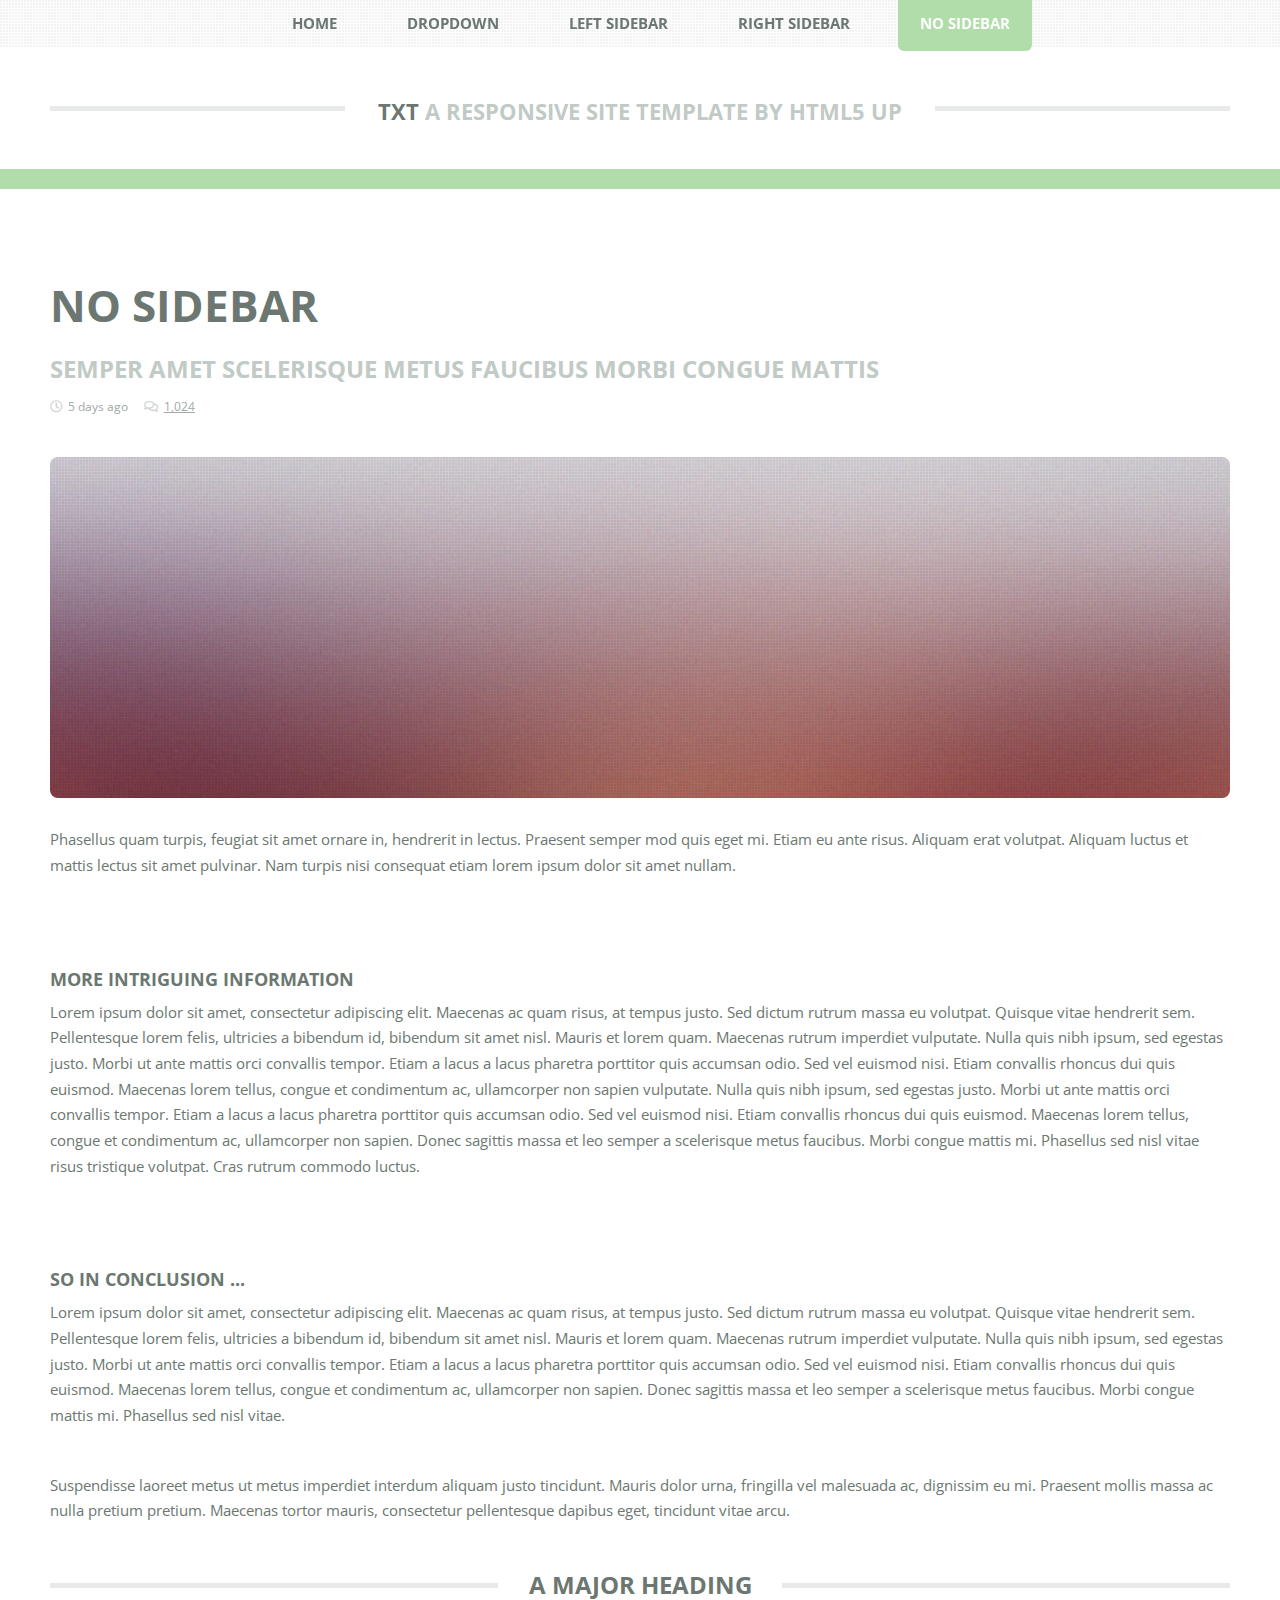
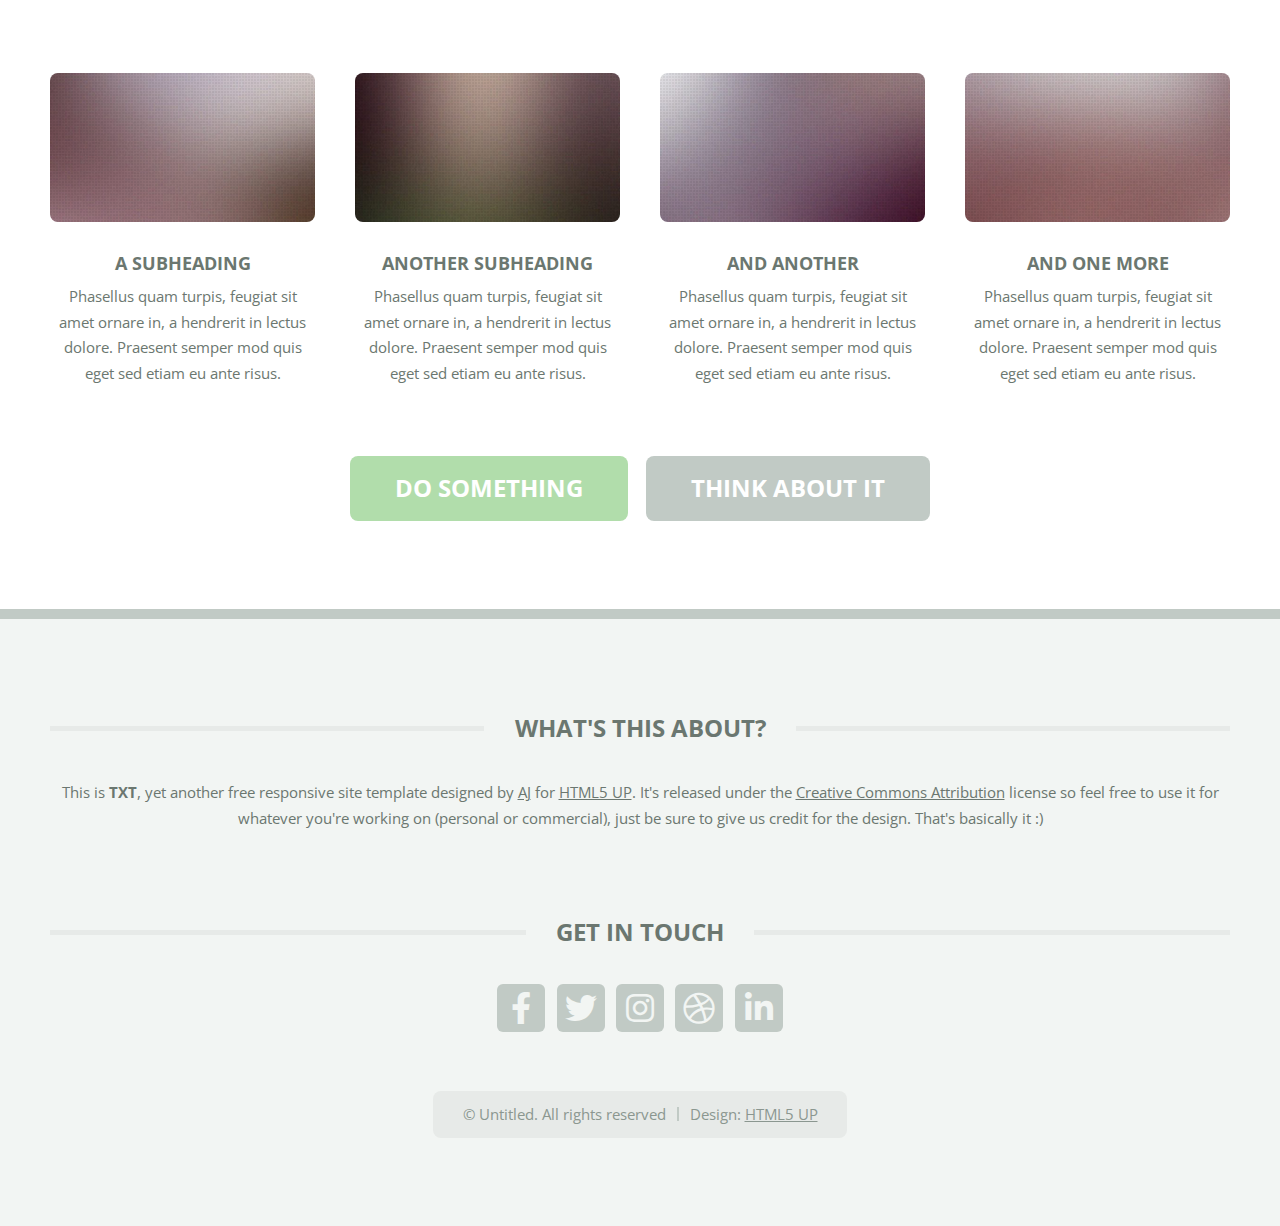
<file: no-sidebar.html>
<!DOCTYPE HTML>
<!--
	TXT by HTML5 UP
	html5up.net | @ajlkn
	Free for personal and commercial use under the CCA 3.0 license (html5up.net/license)
-->
<html>
	<head>
		<title>No Sidebar - TXT by HTML5 UP</title>
		<meta charset="utf-8" />
		<meta name="viewport" content="width=device-width, initial-scale=1, user-scalable=no" />
		<link rel="stylesheet" href="assets/css/main.css" />
	</head>
	<body class="is-preload">
		<div id="page-wrapper">

			<!-- Header -->
				<header id="header">
					<div class="logo container">
						<div>
							<h1><a href="index.html" id="logo">TXT</a></h1>
							<p>A responsive site template by HTML5 UP</p>
						</div>
					</div>
				</header>

			<!-- Nav -->
				<nav id="nav">
					<ul>
						<li><a href="index.html">Home</a></li>
						<li>
							<a href="#">Dropdown</a>
							<ul>
								<li><a href="#">Lorem ipsum dolor</a></li>
								<li><a href="#">Magna phasellus</a></li>
								<li>
									<a href="#">Phasellus consequat</a>
									<ul>
										<li><a href="#">Lorem ipsum dolor</a></li>
										<li><a href="#">Phasellus consequat</a></li>
										<li><a href="#">Magna phasellus</a></li>
										<li><a href="#">Etiam dolore nisl</a></li>
									</ul>
								</li>
								<li><a href="#">Veroeros feugiat</a></li>
							</ul>
						</li>
						<li><a href="left-sidebar.html">Left Sidebar</a></li>
						<li><a href="right-sidebar.html">Right Sidebar</a></li>
						<li class="current"><a href="no-sidebar.html">No Sidebar</a></li>
					</ul>
				</nav>

			<!-- Main -->
				<section id="main">
					<div class="container">
						<div class="row">
							<div class="col-12">
								<div class="content">

									<!-- Content -->

										<article class="box page-content">

											<header>
												<h2>No Sidebar</h2>
												<p>Semper amet scelerisque metus faucibus morbi congue mattis</p>
												<ul class="meta">
													<li class="icon fa-clock">5 days ago</li>
													<li class="icon fa-comments"><a href="#">1,024</a></li>
												</ul>
											</header>

											<section>
												<span class="image featured"><img src="images/pic05.jpg" alt="" /></span>
												<p>
													Phasellus quam turpis, feugiat sit amet ornare in, hendrerit in lectus.
													Praesent semper mod quis eget mi. Etiam eu ante risus. Aliquam erat volutpat.
													Aliquam luctus et mattis lectus sit amet pulvinar. Nam turpis nisi
													consequat etiam lorem ipsum dolor sit amet nullam.
												</p>
											</section>

											<section>
												<h3>More intriguing information</h3>
												<p>
													Lorem ipsum dolor sit amet, consectetur adipiscing elit. Maecenas ac quam risus, at tempus
													justo. Sed dictum rutrum massa eu volutpat. Quisque vitae hendrerit sem. Pellentesque lorem felis,
													ultricies a bibendum id, bibendum sit amet nisl. Mauris et lorem quam. Maecenas rutrum imperdiet
													vulputate. Nulla quis nibh ipsum, sed egestas justo. Morbi ut ante mattis orci convallis tempor.
													Etiam a lacus a lacus pharetra porttitor quis accumsan odio. Sed vel euismod nisi. Etiam convallis
													rhoncus dui quis euismod. Maecenas lorem tellus, congue et condimentum ac, ullamcorper non sapien
													vulputate. Nulla quis nibh ipsum, sed egestas justo. Morbi ut ante mattis orci convallis tempor.
													Etiam a lacus a lacus pharetra porttitor quis accumsan odio. Sed vel euismod nisi. Etiam convallis
													rhoncus dui quis euismod. Maecenas lorem tellus, congue et condimentum ac, ullamcorper non sapien.
													Donec sagittis massa et leo semper a scelerisque metus faucibus. Morbi congue mattis mi.
													Phasellus sed nisl vitae risus tristique volutpat. Cras rutrum commodo luctus.
												</p>
											</section>

											<section>
												<h3>So in conclusion ...</h3>
												<p>
													Lorem ipsum dolor sit amet, consectetur adipiscing elit. Maecenas ac quam risus, at tempus
													justo. Sed dictum rutrum massa eu volutpat. Quisque vitae hendrerit sem. Pellentesque lorem felis,
													ultricies a bibendum id, bibendum sit amet nisl. Mauris et lorem quam. Maecenas rutrum imperdiet
													vulputate. Nulla quis nibh ipsum, sed egestas justo. Morbi ut ante mattis orci convallis tempor.
													Etiam a lacus a lacus pharetra porttitor quis accumsan odio. Sed vel euismod nisi. Etiam convallis
													rhoncus dui quis euismod. Maecenas lorem tellus, congue et condimentum ac, ullamcorper non sapien.
													Donec sagittis massa et leo semper a scelerisque metus faucibus. Morbi congue mattis mi.
													Phasellus sed nisl vitae.
												</p>
												<p>
													Suspendisse laoreet metus ut metus imperdiet interdum aliquam justo tincidunt. Mauris dolor urna,
													fringilla vel malesuada ac, dignissim eu mi. Praesent mollis massa ac nulla pretium pretium.
													Maecenas tortor mauris, consectetur pellentesque dapibus eget, tincidunt vitae arcu.
												</p>
											</section>

										</article>

								</div>
							</div>
							<div class="col-12">

								<!-- Features -->
									<section class="box features">
										<h2 class="major"><span>A Major Heading</span></h2>
										<div>
											<div class="row">
												<div class="col-3 col-6-medium col-12-small">

													<!-- Feature -->
														<section class="box feature">
															<a href="#" class="image featured"><img src="images/pic01.jpg" alt="" /></a>
															<h3><a href="#">A Subheading</a></h3>
															<p>
																Phasellus quam turpis, feugiat sit amet ornare in, a hendrerit in
																lectus dolore. Praesent semper mod quis eget sed etiam eu ante risus.
															</p>
														</section>

												</div>
												<div class="col-3 col-6-medium col-12-small">

													<!-- Feature -->
														<section class="box feature">
															<a href="#" class="image featured"><img src="images/pic02.jpg" alt="" /></a>
															<h3><a href="#">Another Subheading</a></h3>
															<p>
																Phasellus quam turpis, feugiat sit amet ornare in, a hendrerit in
																lectus dolore. Praesent semper mod quis eget sed etiam eu ante risus.
															</p>
														</section>

												</div>
												<div class="col-3 col-6-medium col-12-small">

													<!-- Feature -->
														<section class="box feature">
															<a href="#" class="image featured"><img src="images/pic03.jpg" alt="" /></a>
															<h3><a href="#">And Another</a></h3>
															<p>
																Phasellus quam turpis, feugiat sit amet ornare in, a hendrerit in
																lectus dolore. Praesent semper mod quis eget sed etiam eu ante risus.
															</p>
														</section>

												</div>
												<div class="col-3 col-6-medium col-12-small">

													<!-- Feature -->
														<section class="box feature">
															<a href="#" class="image featured"><img src="images/pic04.jpg" alt="" /></a>
															<h3><a href="#">And One More</a></h3>
															<p>
																Phasellus quam turpis, feugiat sit amet ornare in, a hendrerit in
																lectus dolore. Praesent semper mod quis eget sed etiam eu ante risus.
															</p>
														</section>

												</div>
												<div class="col-12">
													<ul class="actions">
														<li><a href="#" class="button large">Do Something</a></li>
														<li><a href="#" class="button alt large">Think About It</a></li>
													</ul>
												</div>
											</div>
										</div>
									</section>

							</div>
						</div>
					</div>
				</section>

			<!-- Footer -->
				<footer id="footer">
					<div class="container">
						<div class="row gtr-200">
							<div class="col-12">

								<!-- About -->
									<section>
										<h2 class="major"><span>What's this about?</span></h2>
										<p>
											This is <strong>TXT</strong>, yet another free responsive site template designed by
											<a href="http://twitter.com/ajlkn">AJ</a> for <a href="http://html5up.net">HTML5 UP</a>. It's released under the
											<a href="http://html5up.net/license/">Creative Commons Attribution</a> license so feel free to use it for
											whatever you're working on (personal or commercial), just be sure to give us credit for the design.
											That's basically it :)
										</p>
									</section>

							</div>
							<div class="col-12">

								<!-- Contact -->
									<section>
										<h2 class="major"><span>Get in touch</span></h2>
										<ul class="contact">
											<li><a class="icon brands fa-facebook-f" href="#"><span class="label">Facebook</span></a></li>
											<li><a class="icon brands fa-twitter" href="#"><span class="label">Twitter</span></a></li>
											<li><a class="icon brands fa-instagram" href="#"><span class="label">Instagram</span></a></li>
											<li><a class="icon brands fa-dribbble" href="#"><span class="label">Dribbble</span></a></li>
											<li><a class="icon brands fa-linkedin-in" href="#"><span class="label">LinkedIn</span></a></li>
										</ul>
									</section>

							</div>
						</div>

						<!-- Copyright -->
							<div id="copyright">
								<ul class="menu">
									<li>&copy; Untitled. All rights reserved</li><li>Design: <a href="http://html5up.net">HTML5 UP</a></li>
								</ul>
							</div>

					</div>
				</footer>

		</div>

		<!-- Scripts -->
			<script src="assets/js/jquery.min.js"></script>
			<script src="assets/js/jquery.dropotron.min.js"></script>
			<script src="assets/js/jquery.scrolly.min.js"></script>
			<script src="assets/js/browser.min.js"></script>
			<script src="assets/js/breakpoints.min.js"></script>
			<script src="assets/js/util.js"></script>
			<script src="assets/js/main.js"></script>

	</body>
</html>
</file>
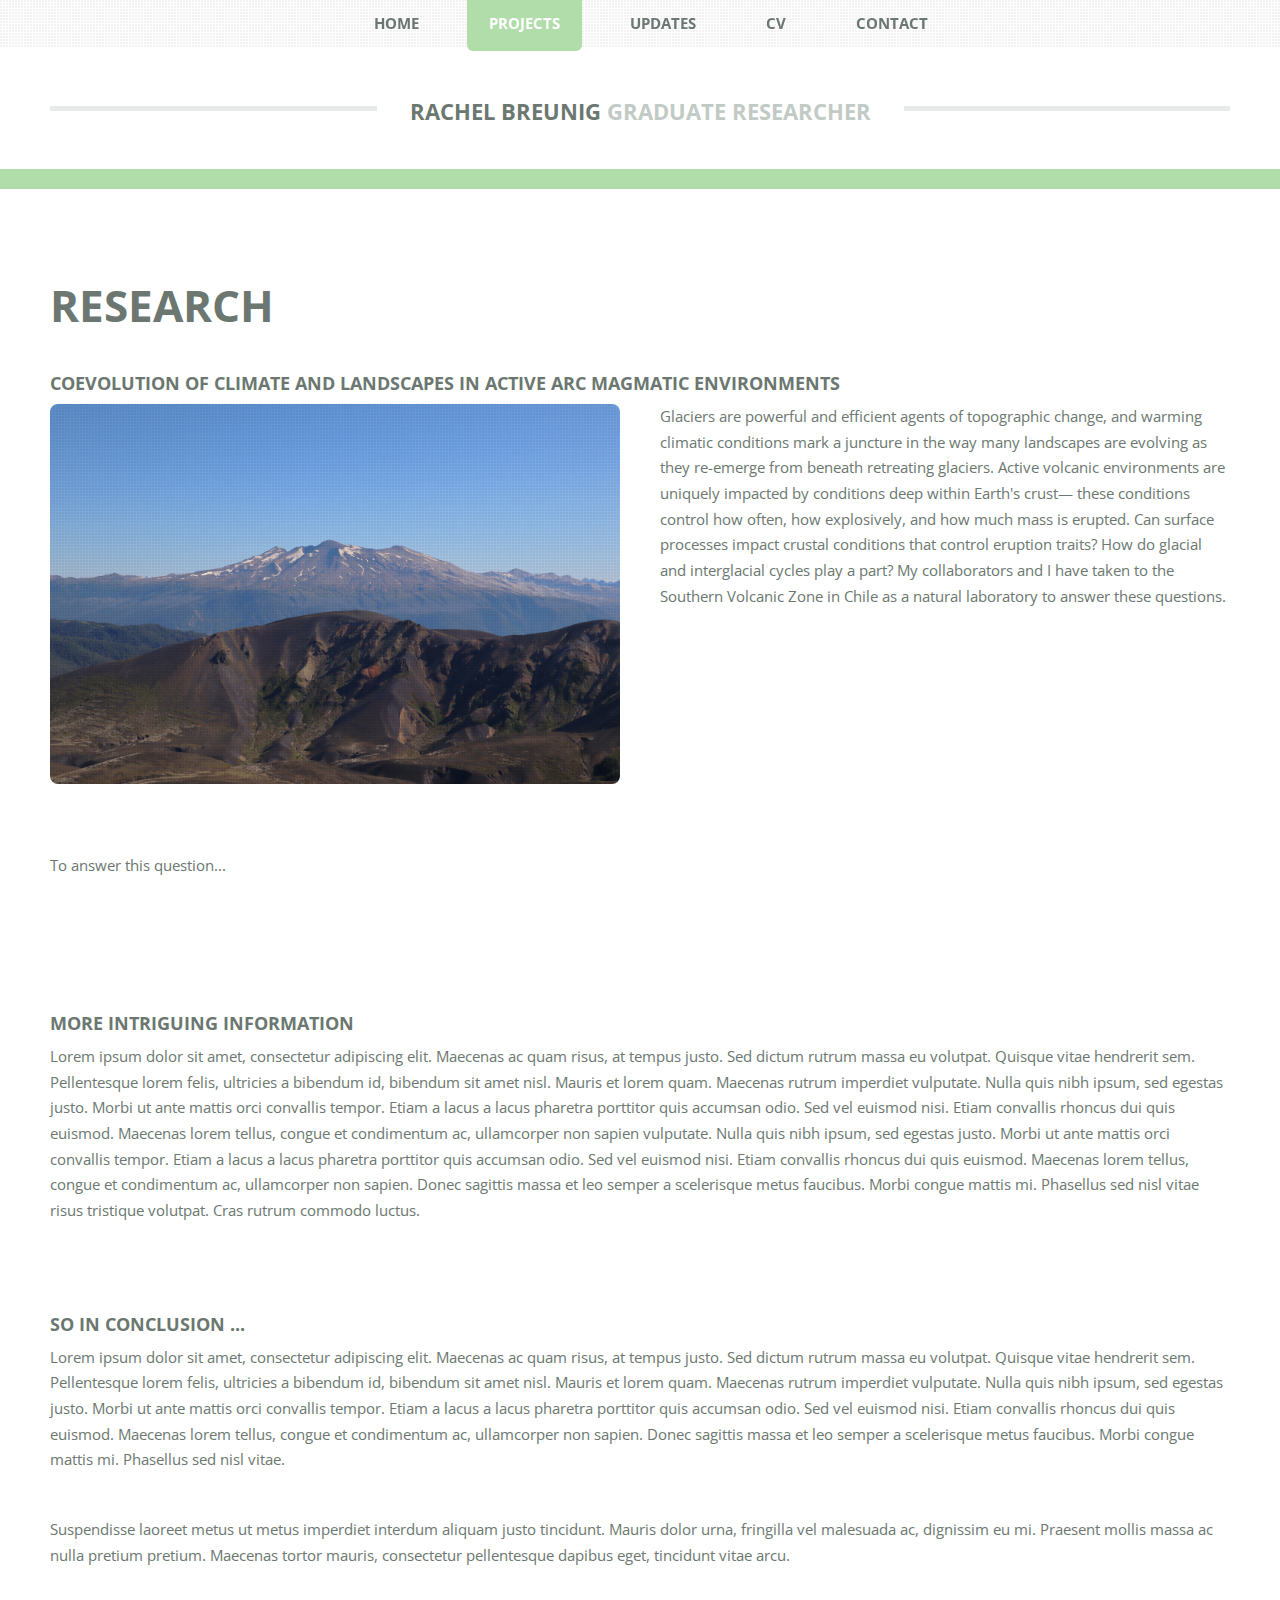
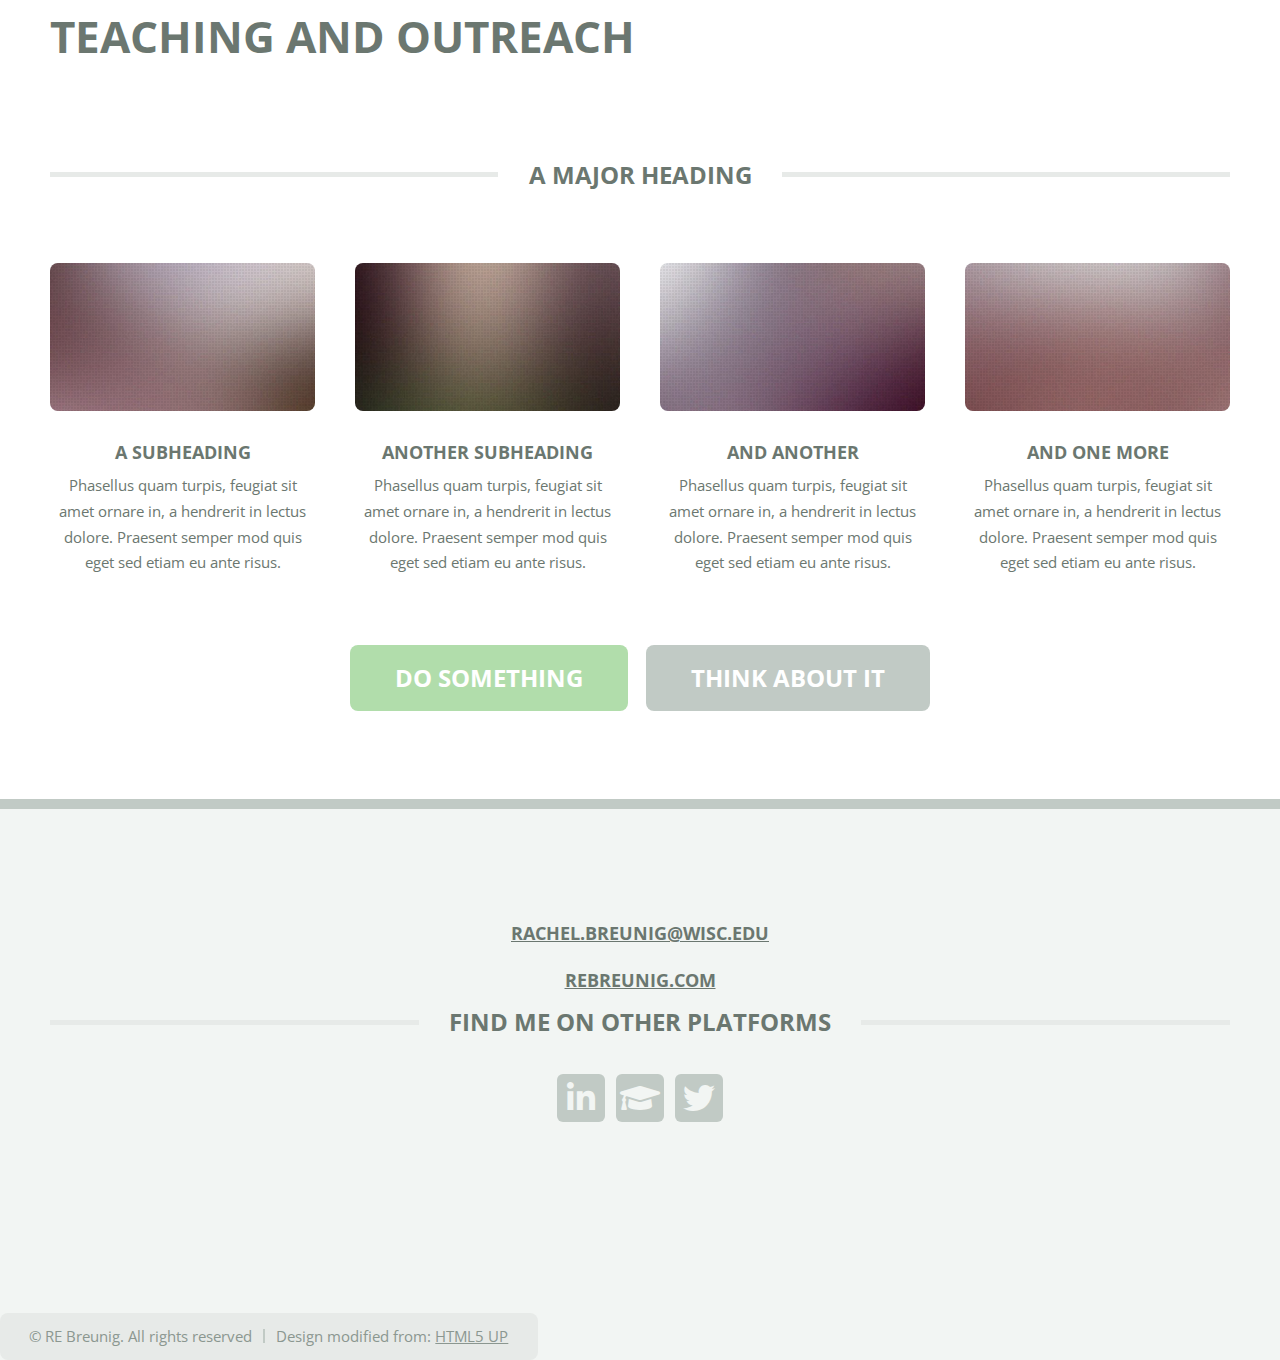
<file: projects.html>
<!DOCTYPE HTML>
<!--
	TXT by HTML5 UP
	html5up.net | @ajlkn
	Free for personal and commercial use under the CCA 3.0 license (html5up.net/license)
-->
<html>
	<head>
		<title>Rachel Breunig</title>
		<meta charset="utf-8" />
		<meta name="viewport" content="width=device-width, initial-scale=1, user-scalable=no" />
		<link rel="stylesheet" href="assets/css/main.css" />
		<link rel="stylesheet" href="assets/css/academicons.min.css"/>
	</head>
	<body class="homepage is-preload">
		<div id="page-wrapper">

			<!-- Header -->
				<header id="header">
					<div class="logo container">
						<div>
							<h1><a href="index.html" id="logo">Rachel Breunig</a></h1>
							<p>Graduate Researcher</p>
						</div>
					</div>
				</header>

			<!-- Nav -->
				<nav id="nav">
					<ul>
						<li><a href="index.html">Home</a></li>
						<li class="current">
							<a href="#">Projects</a>
							<ul>
								<li><a href="#">Southern Volcanic Zone, Chile</a></li>
								<li><a href="#">Wyalusing State Park, WI</a></li>
								<li><a href="#">Rancho Venada, CA</a></li>
								<li>
									<a href="#">Outreach, Education, + Press</a>
									<ul>
										<li><a href="#">GeoFORCE Texas</a></li>
										<li><a href="#">Volcano Ice Summer Program</a></li>
										<li><a href="#">Assn. of Women Geoscientists</a></li>
										<li><a href="#">Press</a></li>
									</ul>
								</li>
							</ul>
						</li>
						<li><a href="Updates.html">Updates</a></li>
						<li><a href="REBreunig_CV_2023.03.11.pdf">CV</a></li>
						<li><a href="contact.html">Contact</a></li>
					</ul>
				</nav>



			<!-- Main -->
				<section id="main">
					<div class="container">
						<div class="row">
							<div class="col-12">
								<div class="content">

									<!-- Content -->

										<article class="box page-content">

											<header>
												<h2>Research</h2>
											</header>

											<section>
												<h3>Coevolution of climate and landscapes in active arc magmatic environments</h3>
												<div>
												<div class="row">
												<div class="col-6 col-12-medium col-24-small">
														<section class="box feature">
															<a href="#" class="image featured"><img src="images/Puyehue_fromCasablanca1.JPG" alt="" /></a>
															
												</div>
												<div class="col-6 col-12-medium col-24-small">
													<p>
														Glaciers are powerful and efficient agents of topographic change, and warming climatic 
														conditions mark a juncture in the way many landscapes are evolving as they
														re-emerge from beneath retreating glaciers. Active volcanic environments are uniquely impacted by
														conditions deep within Earth's crust— these conditions control how often, how explosively, and how much
														mass is erupted. Can surface processes impact crustal conditions that control eruption traits? How do glacial 
														and interglacial cycles play a part? My collaborators and I have taken to the Southern Volcanic Zone in Chile as a 
														natural laboratory to answer these questions. 
		
													</p>
												</div>
												<p>
												To answer this question...	
												</p>	
											</section>

											<section>
												<h3>More intriguing information</h3>
												<p>
													Lorem ipsum dolor sit amet, consectetur adipiscing elit. Maecenas ac quam risus, at tempus
													justo. Sed dictum rutrum massa eu volutpat. Quisque vitae hendrerit sem. Pellentesque lorem felis,
													ultricies a bibendum id, bibendum sit amet nisl. Mauris et lorem quam. Maecenas rutrum imperdiet
													vulputate. Nulla quis nibh ipsum, sed egestas justo. Morbi ut ante mattis orci convallis tempor.
													Etiam a lacus a lacus pharetra porttitor quis accumsan odio. Sed vel euismod nisi. Etiam convallis
													rhoncus dui quis euismod. Maecenas lorem tellus, congue et condimentum ac, ullamcorper non sapien
													vulputate. Nulla quis nibh ipsum, sed egestas justo. Morbi ut ante mattis orci convallis tempor.
													Etiam a lacus a lacus pharetra porttitor quis accumsan odio. Sed vel euismod nisi. Etiam convallis
													rhoncus dui quis euismod. Maecenas lorem tellus, congue et condimentum ac, ullamcorper non sapien.
													Donec sagittis massa et leo semper a scelerisque metus faucibus. Morbi congue mattis mi.
													Phasellus sed nisl vitae risus tristique volutpat. Cras rutrum commodo luctus.
												</p>
											</section>

											<section>
												<h3>So in conclusion ...</h3>
												<p>
													Lorem ipsum dolor sit amet, consectetur adipiscing elit. Maecenas ac quam risus, at tempus
													justo. Sed dictum rutrum massa eu volutpat. Quisque vitae hendrerit sem. Pellentesque lorem felis,
													ultricies a bibendum id, bibendum sit amet nisl. Mauris et lorem quam. Maecenas rutrum imperdiet
													vulputate. Nulla quis nibh ipsum, sed egestas justo. Morbi ut ante mattis orci convallis tempor.
													Etiam a lacus a lacus pharetra porttitor quis accumsan odio. Sed vel euismod nisi. Etiam convallis
													rhoncus dui quis euismod. Maecenas lorem tellus, congue et condimentum ac, ullamcorper non sapien.
													Donec sagittis massa et leo semper a scelerisque metus faucibus. Morbi congue mattis mi.
													Phasellus sed nisl vitae.
												</p>
												<p>
													Suspendisse laoreet metus ut metus imperdiet interdum aliquam justo tincidunt. Mauris dolor urna,
													fringilla vel malesuada ac, dignissim eu mi. Praesent mollis massa ac nulla pretium pretium.
													Maecenas tortor mauris, consectetur pellentesque dapibus eget, tincidunt vitae arcu.
												</p>
											</section>

										</article>

								</div>
							</div>
							<div class="col-12">
								
								
							<article class="box page-content">

								<header>
									<h2>Teaching and Outreach</h2>
								</header>
							</article>

								<!-- Features -->
									<section class="box features">
										<h2 class="major"><span>A Major Heading</span></h2>
										<div>
											<div class="row">
												<div class="col-3 col-6-medium col-12-small">

													<!-- Feature -->
														<section class="box feature">
															<a href="#" class="image featured"><img src="images/pic01.jpg" alt="" /></a>
															<h3><a href="#">A Subheading</a></h3>
															<p>
																Phasellus quam turpis, feugiat sit amet ornare in, a hendrerit in
																lectus dolore. Praesent semper mod quis eget sed etiam eu ante risus.
															</p>
														</section>

												</div>
												<div class="col-3 col-6-medium col-12-small">

													<!-- Feature -->
														<section class="box feature">
															<a href="#" class="image featured"><img src="images/pic02.jpg" alt="" /></a>
															<h3><a href="#">Another Subheading</a></h3>
															<p>
																Phasellus quam turpis, feugiat sit amet ornare in, a hendrerit in
																lectus dolore. Praesent semper mod quis eget sed etiam eu ante risus.
															</p>
														</section>

												</div>
												<div class="col-3 col-6-medium col-12-small">

													<!-- Feature -->
														<section class="box feature">
															<a href="#" class="image featured"><img src="images/pic03.jpg" alt="" /></a>
															<h3><a href="#">And Another</a></h3>
															<p>
																Phasellus quam turpis, feugiat sit amet ornare in, a hendrerit in
																lectus dolore. Praesent semper mod quis eget sed etiam eu ante risus.
															</p>
														</section>

												</div>
												<div class="col-3 col-6-medium col-12-small">

													<!-- Feature -->
														<section class="box feature">
															<a href="#" class="image featured"><img src="images/pic04.jpg" alt="" /></a>
															<h3><a href="#">And One More</a></h3>
															<p>
																Phasellus quam turpis, feugiat sit amet ornare in, a hendrerit in
																lectus dolore. Praesent semper mod quis eget sed etiam eu ante risus.
															</p>
														</section>

												</div>
												<div class="col-12">
													<ul class="actions">
														<li><a href="#" class="button large">Do Something</a></li>
														<li><a href="#" class="button alt large">Think About It</a></li>
													</ul>
												</div>
											</div>
										</div>
									</section>

							</div>
						</div>
					</div>
				</section>

						<!-- Footer -->
				<footer id="footer">
					<div class="container">
						<!--<div class="row gtr-200">
							<div class="col-12">-->

								<!-- About -->
									<!-- <section>-->
										<!--<h2 class="major"><span>What's this about?</span></h2>-->
										<h3><br><a href="mailto:rachel.breunig@wisc.edu"><u>rachel.breunig@wisc.edu</u></a>
											<br><br>
											<a href="rebreunig.com"><u>rebreunig.com</u></a>
											<br></h2>
								<!--<a href="mailto:rachel.breunig@wisc.edu">rachel.breunig@wisc.edu</a>
										<br>
										<a href="rebreunig.com">rebreunig.com</a></p>-->
									<!-- </section>-->
							<!--
							</div>
							<div class="col-12">-->

								<!-- Contact -->
									<!--<section>-->
										<h2 class="major"><span>Find me on other platforms</span></h2>
										<ul class="contact">
											<li><a class="icon brands fa-linkedin-in" href="https://www.linkedin.com/in/rachelbreunig/"><span class="label">LinkedIn</span></a></li>
											<li><a class="icon solid fa-graduation-cap" href="https://scholar.google.com/citations?user=XgurUBoAAAAJ&hl=en&oi=ao"><span class="label">GoogleScholar</span></a></li>
											<li><a class="icon brands fa-twitter" href="https://twitter.com/rachel_breunig"><span class="label">Twitter</span></a></li>
											
											
										</ul>
									<!--</section>-->

							</div>
						</div>

						<!-- Copyright -->
							<div id="copyright">
								<ul class="menu">
									<li>&copy; RE Breunig. All rights reserved</li><li>Design modified from: <a href="http://html5up.net">HTML5 UP</a></li>
								</ul>
							</div>

					</div>
				</footer>

		</div>

		<!-- Scripts -->
			<script src="assets/js/jquery.min.js"></script>
			<script src="assets/js/jquery.dropotron.min.js"></script>
			<script src="assets/js/jquery.scrolly.min.js"></script>
			<script src="assets/js/browser.min.js"></script>
			<script src="assets/js/breakpoints.min.js"></script>
			<script src="assets/js/util.js"></script>
			<script src="assets/js/main.js"></script>

	</body>
</html>
</file>
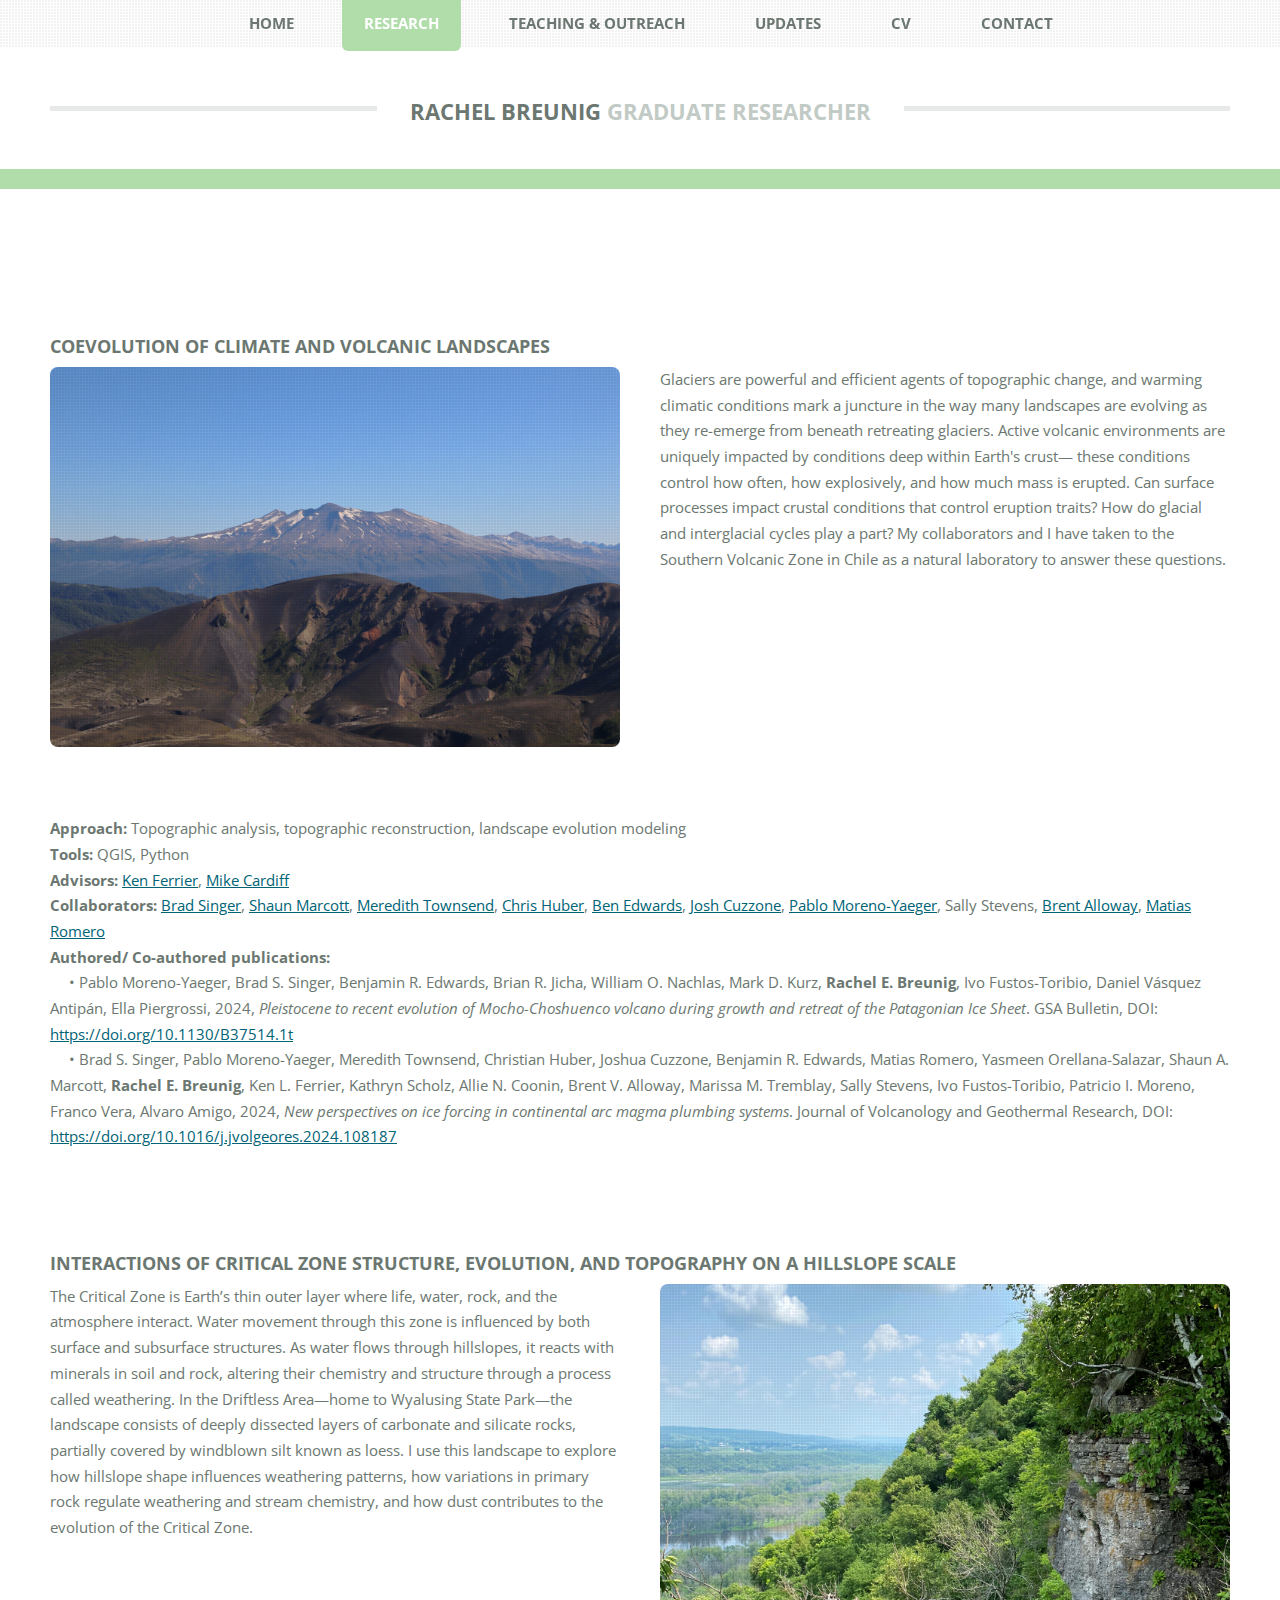
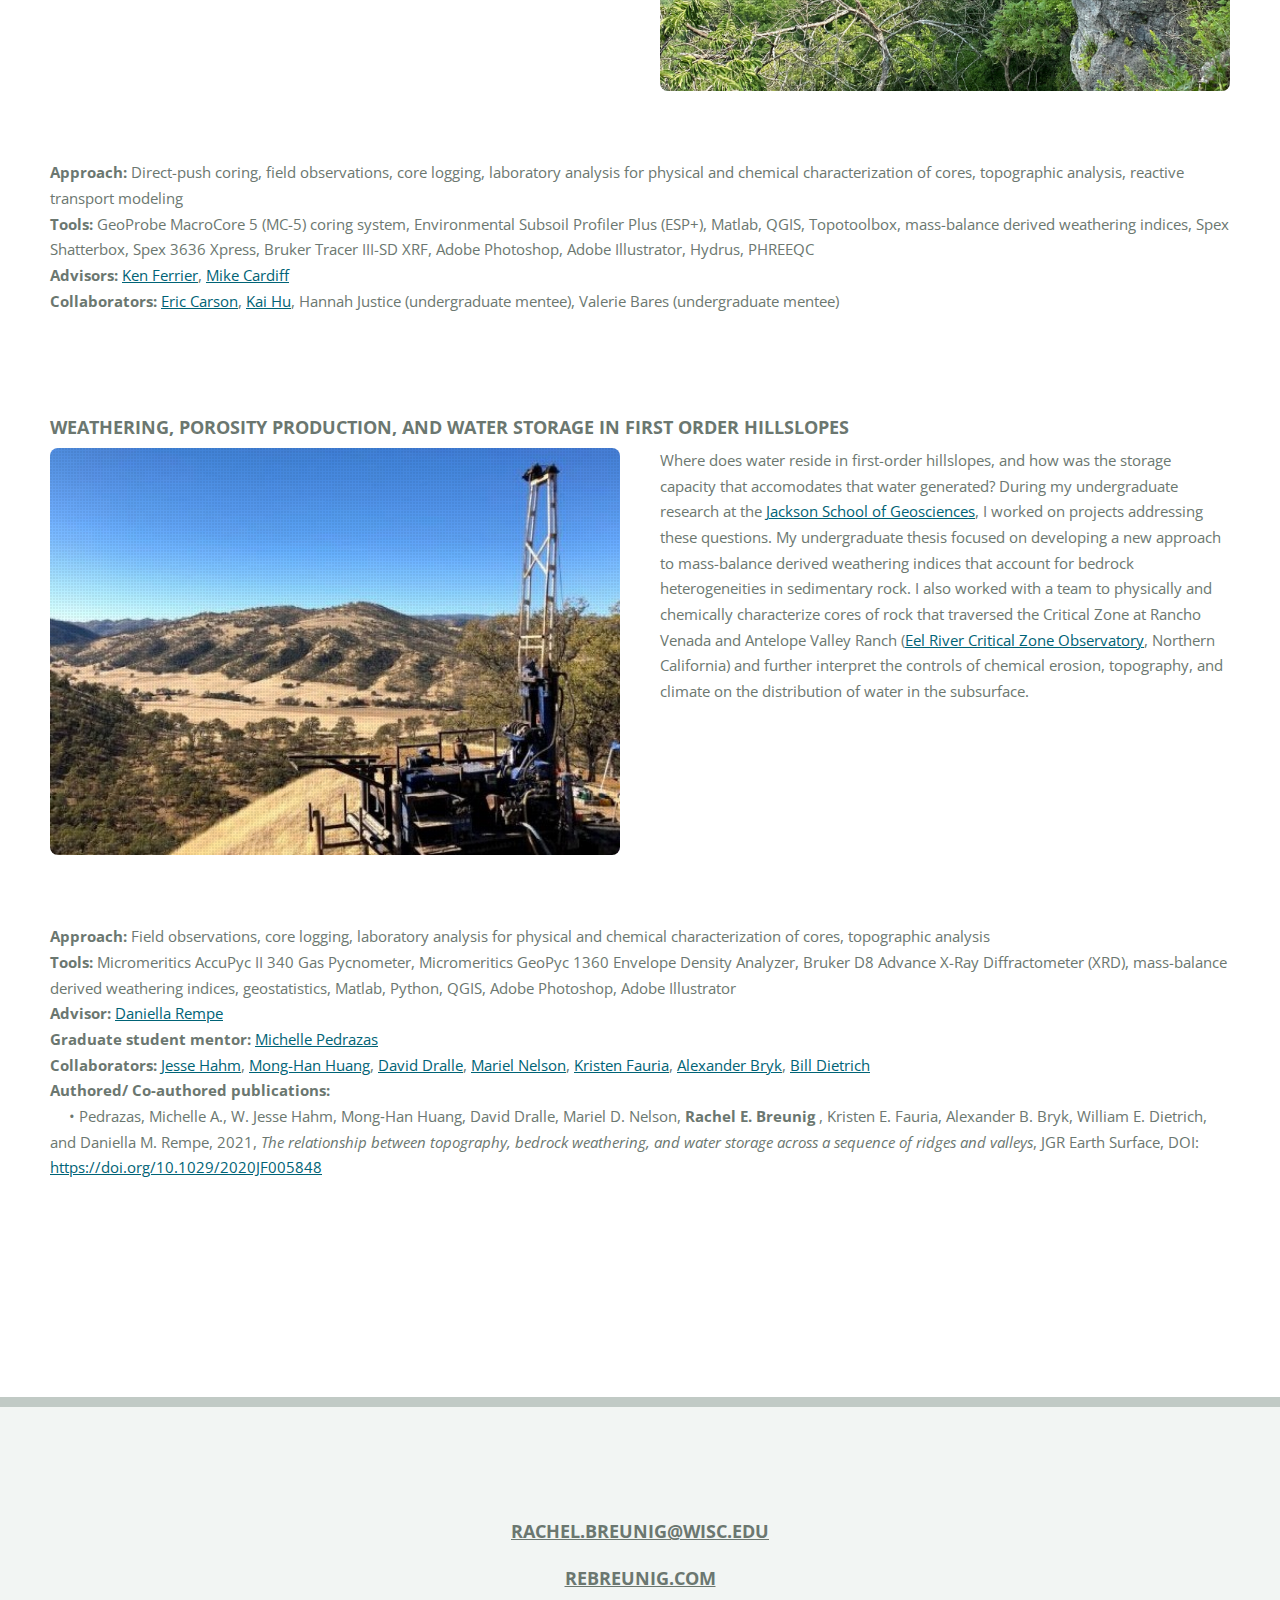
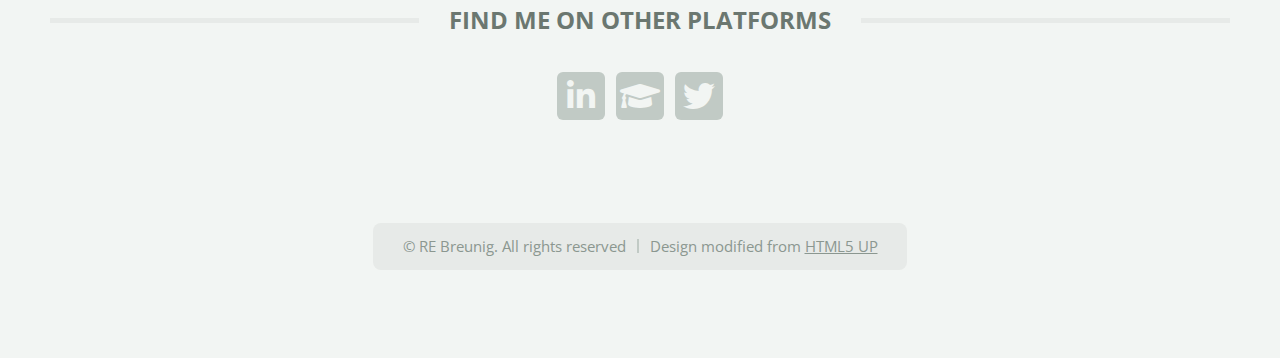
<file: research.html>
<!DOCTYPE HTML>
<!--
	TXT by HTML5 UP
	html5up.net | @ajlkn
	Free for personal and commercial use under the CCA 3.0 license (html5up.net/license)
-->
<html>
	<head>
		<title>Rachel Breunig</title>
		<meta charset="utf-8" />
		<meta name="viewport" content="width=device-width, initial-scale=1, user-scalable=no" />
		<link rel="stylesheet" href="assets/css/main.css" />
		<link rel="stylesheet" href="assets/css/academicons.min.css"/>
	</head>
	<body class="is-preload">
	<div id="page-wrapper">

			<!-- Header -->
				<header id="header">
					<div class="logo container">
						<div>
							<h1><a href="index.html" id="logo">Rachel Breunig</a></h1>
							<p>Graduate Researcher</p>
						</div>
					</div>
				</header>
<!-- Nav -->
				<nav id="nav">
					<ul>
						<li><a href="index.html">Home</a></li>
						<li class="current">
							<a href="research.html">Research</a>
							<ul>
								<li><a href="research.html#SVZ">Southern Volcanic Zone, Chile</a></li>
								<li><a href="research.html#Wyalusing">Wyalusing State Park, WI</a></li>
								<li><a href="research.html#CA">Rancho Venada, CA</a></li>
							</ul>
						</li>
						<li><a href="teachingandoutreach.html">Teaching & Outreach</a></li>
						<li><a href="Updates.html">Updates</a></li>
						<li><a href="REBreunig_CV_2023.09.15.pdf">CV</a></li>
						<li><a href="contact.html">Contact</a></li>
					</ul>
				</nav>


			<!-- Main -->
				<section id="main">
					<div class="container">
						<div class="row">
							<div class="col-12">
								<div class="content">

									<!-- Content -->
									<article class="box page-content">
											<!--<header>
												<h2>Research</h2>
											</header>-->
										<section>
												<h3 id="SVZ"><br><br></h3>
												<h3>Coevolution of climate and volcanic landscapes</h3>
												<div class="row">
												<div class="col-6 col-12-medium col-24-small">
														<section class="box feature">
															<a href="#" class="image featured"><img src="images/Puyehue_fromCasablanca1.JPG" alt="" /></a>
															
														
															
												</div>
												<div class="col-6 col-12-medium col-24-small">
													<p>
														Glaciers are powerful and efficient agents of topographic change, and warming climatic 
														conditions mark a juncture in the way many landscapes are evolving as they
														re-emerge from beneath retreating glaciers. Active volcanic environments are uniquely impacted by
														conditions deep within Earth's crust— these conditions control how often, how explosively, and how much
														mass is erupted. Can surface processes impact crustal conditions that control eruption traits? How do glacial 
														and interglacial cycles play a part? My collaborators and I have taken to the Southern Volcanic Zone in Chile as a 
														natural laboratory to answer these questions. 
		
													</p>
													
												
												</div>
												<p>
												<b>Approach:</b> Topographic analysis, topographic reconstruction, landscape evolution modeling
												<br>
												<b>Tools:</b> QGIS, Python
												<br>
												<b>Advisors:</b> <a href="https://ferrier.geoscience.wisc.edu/ken-ferrier/">Ken Ferrier</a>, <a href="https://geoscience.wisc.edu/people/cardiff-michael/">Mike Cardiff</a>
												<br>
												<b>Collaborators:</b> <a href="https://geochronology.geoscience.wisc.edu/personnel/">Brad Singer</a>, <a href="https://proglacial.geoscience.wisc.edu/people/">Shaun Marcott</a>, 
													<a href="https://www.meredithtownsend.com/">Meredith Townsend</a>, <a href="https://vivo.brown.edu/display/chuber1">Chris Huber</a>, 
													<a href="https://scholar.google.com/citations?user=fczMwQYAAAAJ&hl=en">Ben Edwards</a>, <a href="https://science.jpl.nasa.gov/people/cuzzone/">Josh Cuzzone</a>, 
													<a href="https://scholar.google.es/citations?user=uoa0ozMAAAAJ&hl=en">Pablo Moreno-Yaeger</a>, Sally Stevens, <a href="https://scholar.google.co.nz/citations?user=QU_KpEEAAAAJ&hl=en">Brent Alloway</a>, 
													<a href="https://scholar.google.com.ar/citations?user=2porUakAAAAJ&hl=es">Matias Romero</a>
												<br>
												<b>Authored/ Co-authored publications:</b> 
													<br>
													 &emsp; • Pablo Moreno-Yaeger, Brad S. Singer, Benjamin R. Edwards, Brian R. Jicha, William O. Nachlas, Mark D. Kurz, <b> Rachel E. Breunig</b>, Ivo Fustos-Toribio, Daniel Vásquez Antipán, Ella Piergrossi, 2024, <i>Pleistocene to recent evolution of Mocho-Choshuenco volcano during growth and retreat of the Patagonian Ice Sheet</i>. GSA Bulletin, DOI:<a href=" https://doi.org/10.1130/B37514.1"> https://doi.org/10.1130/B37514.1t</a>
													<br>
													 &emsp; • Brad S. Singer, Pablo Moreno-Yaeger, Meredith Townsend, Christian Huber, Joshua Cuzzone, Benjamin R. Edwards, Matias Romero, Yasmeen Orellana-Salazar, Shaun A. Marcott, <b> Rachel E. Breunig</b>, Ken L. Ferrier, Kathryn Scholz, Allie N. Coonin, Brent V. Alloway, Marissa M. Tremblay, Sally Stevens, Ivo Fustos-Toribio, Patricio I. Moreno, Franco Vera, Alvaro Amigo, 2024, <i>New perspectives on ice forcing in continental arc magma plumbing systems</i>. Journal of Volcanology and Geothermal Research, DOI:<a href=" https://doi.org/10.1016/j.jvolgeores.2024.108187"> https://doi.org/10.1016/j.jvolgeores.2024.108187</a>
													
												</p>
												</div>
												<h3 id="Wyalusing"><br><br></h3>
												<h3>Interactions of Critical Zone structure, evolution, and topography on a hillslope scale</h3>
											
												<div class="row">
												<div class="col-6 col-12-medium col-24-small">
													<p>
														The Critical Zone is Earth’s thin outer layer where life, water, rock, and the atmosphere interact. 
														Water movement through this zone is influenced by both surface and subsurface structures. As water flows 
														through hillslopes, it reacts with minerals in soil and rock, altering their chemistry and structure through a 
														process called weathering. In the Driftless Area—home to Wyalusing State Park—the landscape consists of deeply dissected 
														layers of carbonate and silicate rocks, partially covered by windblown silt known as loess. I use this landscape to explore 
														how hillslope shape influences weathering patterns, how variations in primary rock regulate weathering and 
														stream chemistry, and how dust contributes to the evolution of the Critical Zone.
													</p>
												</div>
												<div class="col-6 col-12-medium col-24-small">
														<section class="box feature">
														<a href="#" class="image featured"><img src="images/WiscRiv_Wyalusing_1.jpg" alt="" /></a>
														
												</div>
												<p>
												<b>Approach:</b> Direct-push coring, field observations, core logging, laboratory analysis for physical and chemical characterization of cores, topographic analysis, reactive transport modeling 
												<br>
												<b>Tools:</b>  GeoProbe MacroCore 5 (MC-5) coring system, Environmental Subsoil Profiler Plus (ESP+), Matlab, QGIS, Topotoolbox, mass-balance derived weathering indices, Spex Shatterbox, Spex 3636 Xpress, Bruker Tracer III-SD XRF, Adobe Photoshop, Adobe Illustrator, Hydrus, PHREEQC
												<br>
												<b>Advisors:</b> <a href="https://ferrier.geoscience.wisc.edu/ken-ferrier/">Ken Ferrier</a>, <a href="https://geoscience.wisc.edu/people/cardiff-michael/">Mike Cardiff</a>
												<br>
												<b>Collaborators:</b> <a href="https://wgnhs.wisc.edu/about/people/eric-c-carson/">Eric Carson</a>, <a href="https://www.kaihux.com/">Kai Hu</a>, Hannah Justice (undergraduate mentee), Valerie Bares (undergraduate mentee) 
												</p>
												</div>
												
											
												<h3 id="CA"><br><br></h3>
												<h3>Weathering, porosity production, and water storage in first order hillslopes</h3>
												
												<div class="row">
												
												<div class="col-6 col-12-medium col-24-small">
														<section class="box feature">
															<a href="#" class="image featured"><img src="images/RV_1.jpg" alt="" /></a>
														
												</div>
												<div class="col-6 col-12-medium col-24-small">
													<p>
														Where does water reside in first-order hillslopes, and how was the storage capacity that accomodates that water generated?
														During my undergraduate research at the
														<a href="https://www.jsg.utexas.edu/ ">Jackson School of Geosciences</a>,
														I worked on projects addressing these questions. My undergraduate thesis 
														focused on developing a new approach to mass-balance derived weathering indices that account for
														bedrock heterogeneities in sedimentary rock. I also worked with a team to physically and chemically characterize 
														cores of rock that traversed the Critical Zone at Rancho Venada and Antelope Valley Ranch 
														(<a href="https://czo-archive.criticalzone.org/eel/">Eel River Critical Zone Observatory</a>,
														Northern California) and further interpret the controls of chemical erosion, topography, and climate on 
														the distribution of water in the subsurface. 
														
														
													<!-- 	projects collecting 
														and analyzing data from cores of the Great Valley Sequence
														from Rancho Venada and Antelope Valley Ranch in Northern California.
														My undergraduate thesis looks at the relationship between grain-size and chemical depletion
														in turbidite sequences, and you can read the larger paper I coauthored 
														<a href="https://agupubs.onlinelibrary.wiley.com/doi/full/10.1029/2020JF005848 ">here</a>.
														(Photo by Michelle Pedrazas) -->
												
													</p>	
												</div>
												<p>
												<b> Approach:</b> Field observations, core logging, laboratory analysis for physical and chemical characterization of cores, topographic analysis
												<br>
												<b>Tools:</b> Micromeritics AccuPyc II 340 Gas Pycnometer, Micromeritics GeoPyc 1360 Envelope Density Analyzer, Bruker D8 Advance X-Ray Diffractometer (XRD), mass-balance derived weathering indices, geostatistics, Matlab, Python, QGIS, Adobe Photoshop, Adobe Illustrator
												<br>
												<b>Advisor:</b> <a href="https://www.jsg.utexas.edu/rempe/">Daniella Rempe</a>
												<br>
												<b>Graduate student mentor:</b> <a href="https://scholar.google.com/citations?user=_oVyMxwAAAAJ&hl=en">Michelle Pedrazas</a>
												<br>
												<b>Collaborators:</b> <a href="https://jessehahm.github.io/">Jesse Hahm</a>, <a href="https://www.geol.umd.edu/mong-hanhuang">Mong-Han Huang</a>, <a href="https://www.daviddralle.com/">David Dralle</a>, <a href="https://www.jsg.utexas.edu/student/mariel_nelson/">Mariel Nelson</a>, 
													<a href="https://sites.google.com/site/kristenfauria">Kristen Fauria</a>, <a href="https://scholar.google.com/citations?user=5TLHLpcAAAAJ&hl=en">Alexander Bryk</a>, <a href="https://scholar.google.com/citations?user=zABzj78AAAAJ">Bill Dietrich</a>
												<br>
												<b>Authored/ Co-authored publications:</b> 
													<br>
													 &emsp; • Pedrazas, Michelle A., W. Jesse Hahm, Mong‐Han Huang, David Dralle, Mariel D. Nelson, <b> Rachel E. Breunig </b>, Kristen E. Fauria, Alexander B. Bryk, William E. Dietrich, and Daniella M. Rempe, 2021, <i>The relationship between topography, bedrock weathering, and water storage across a sequence of ridges and valleys</i>, JGR Earth Surface, DOI:<a href="https://doi.org/10.1029/2020JF005848"> https://doi.org/10.1029/2020JF005848</a>
													
												</p>
												</p>
									

											
											</div>
										</section>	
										</article>
										</div>
								</div>
							</div>
					</div>
				</section>			
								
								
							
			<!-- Footer -->
				<footer id="footer">
					<div class="container">
						

								<!-- About -->
									<!-- <section>-->
										<!--<h2 class="major"><span>What's this about?</span></h2>-->
										<h3><br><a href="mailto:rachel.breunig@wisc.edu"><u>rachel.breunig@wisc.edu</u></a>
											<br><br>
											<a href="rebreunig.com"><u>rebreunig.com</u></a>
											<br></h3>
								<!--<a href="mailto:rachel.breunig@wisc.edu">rachel.breunig@wisc.edu</a>
										<br>
										<a href="rebreunig.com">rebreunig.com</a></p>-->
									<!-- </section>-->
							<!--
							</div>
							<div class="col-12">-->

								<!-- Contact -->
									<!--<section>-->
										<h2 class="major"><span>Find me on other platforms</span></h2>
										<ul class="contact">
											<li><a class="icon brands fa-linkedin-in" href="https://www.linkedin.com/in/rachelbreunig/"><span class="label">LinkedIn</span></a></li>
											<li><a class="icon solid fa-graduation-cap" href="https://scholar.google.com/citations?user=XgurUBoAAAAJ&hl=en&oi=ao"><span class="label">GoogleScholar</span></a></li>
											<li><a class="icon brands fa-twitter" href="https://twitter.com/rachel_breunig"><span class="label">Twitter</span></a></li>
											
											
										</ul>
									<!--</section>-->

							</div>
						

						<!-- Copyright -->
							<div id="copyright">
								<ul class="menu">
									<li>&copy; RE Breunig. All rights reserved</li><li>Design modified from <a href="http://html5up.net">HTML5 UP</a></li>
								</ul>
							</div>
					</footer>
					</div>
				

	

		<!-- Scripts -->
			<script src="assets/js/jquery.min.js"></script>
			<script src="assets/js/jquery.dropotron.min.js"></script>
			<script src="assets/js/jquery.scrolly.min.js"></script>
			<script src="assets/js/browser.min.js"></script>
			<script src="assets/js/breakpoints.min.js"></script>
			<script src="assets/js/util.js"></script>
			<script src="assets/js/main.js"></script>

	</body>
</html>
</file>
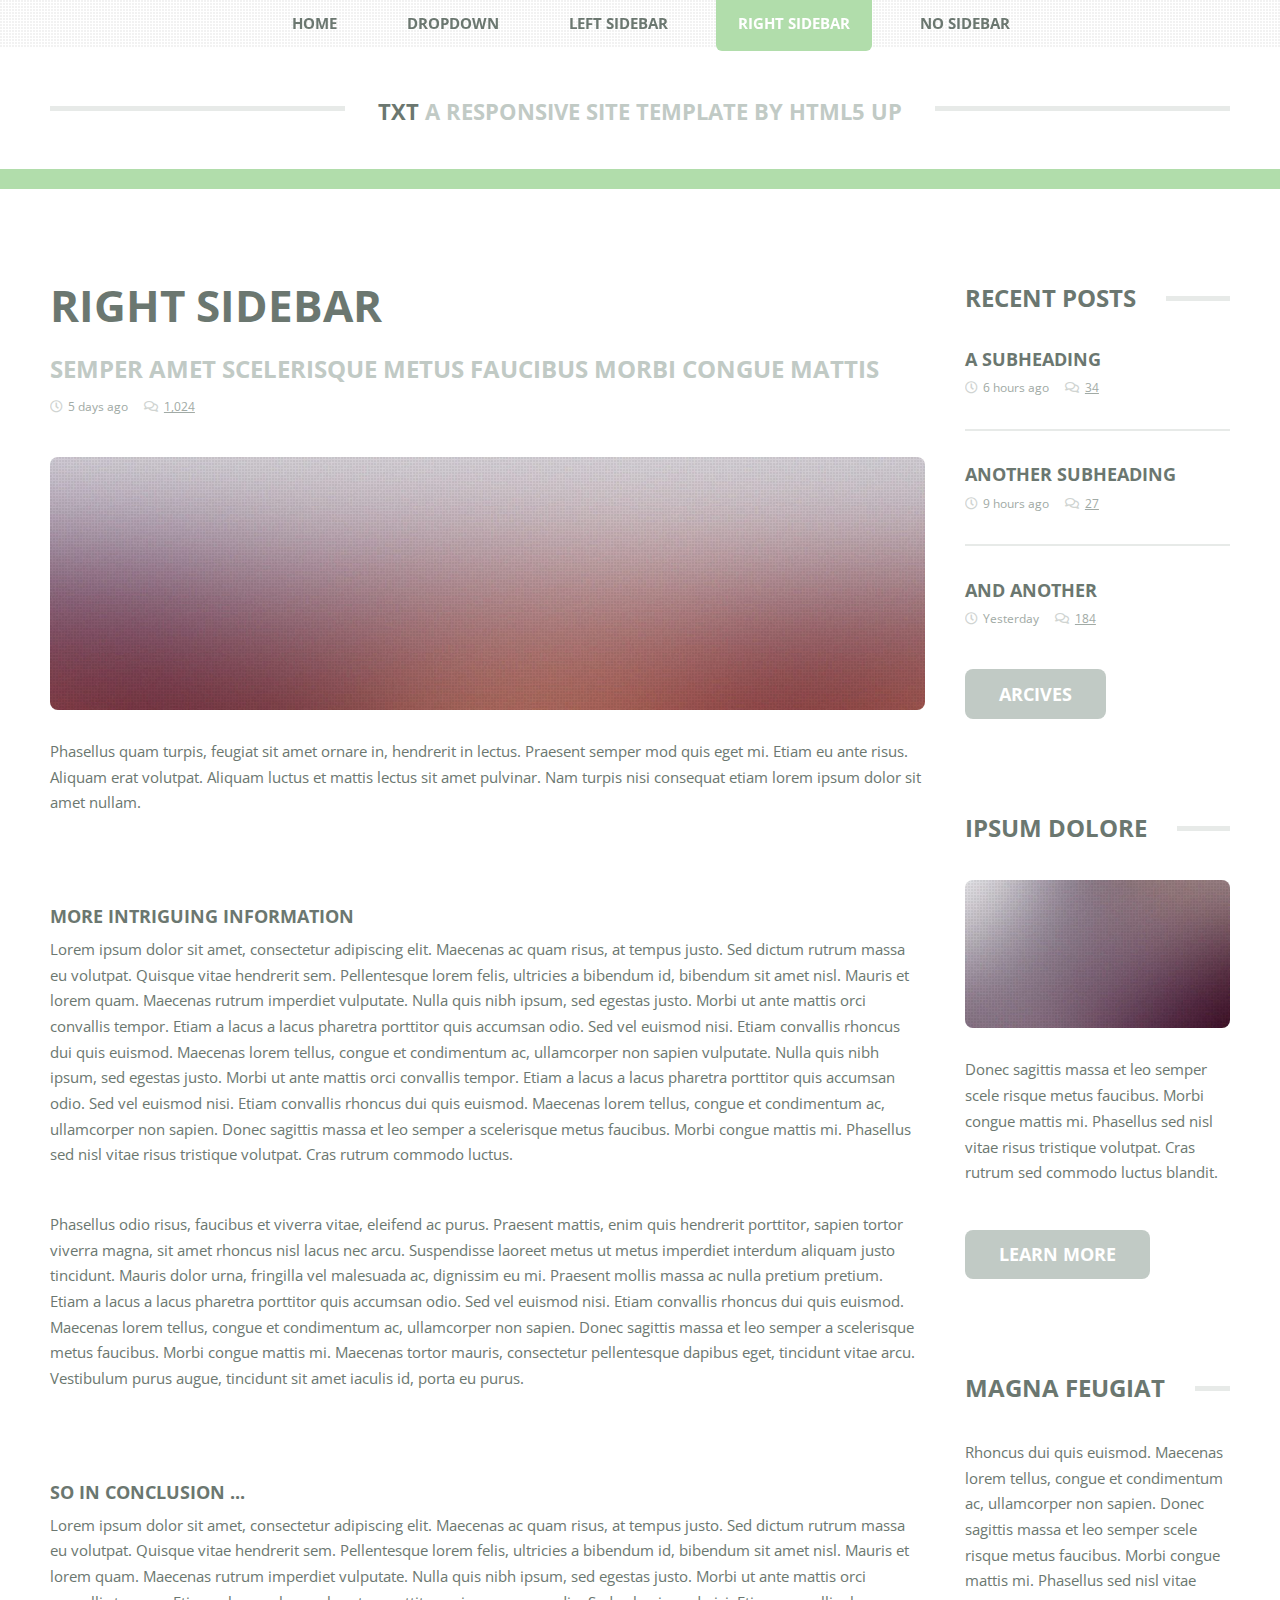
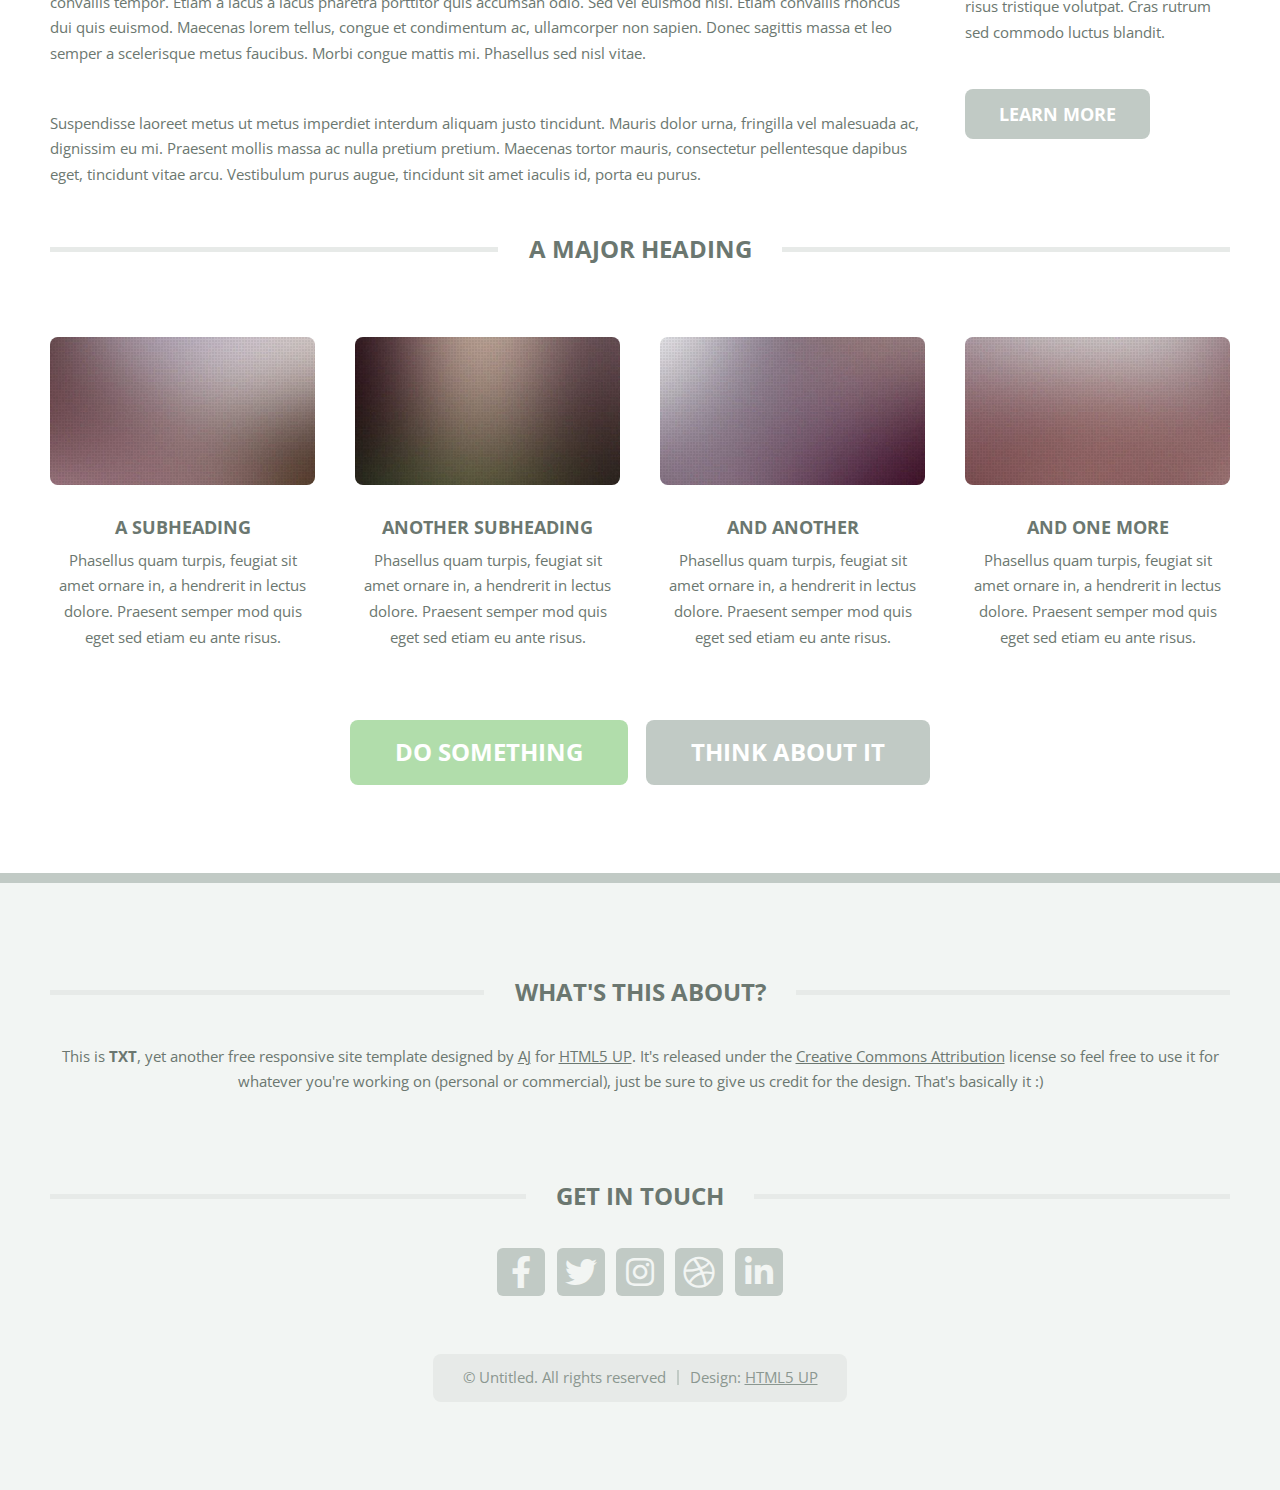
<file: right-sidebar.html>
<!DOCTYPE HTML>
<!--
	TXT by HTML5 UP
	html5up.net | @ajlkn
	Free for personal and commercial use under the CCA 3.0 license (html5up.net/license)
-->
<html>
	<head>
		<title>Right Sidebar - TXT by HTML5 UP</title>
		<meta charset="utf-8" />
		<meta name="viewport" content="width=device-width, initial-scale=1, user-scalable=no" />
		<link rel="stylesheet" href="assets/css/main.css" />
	</head>
	<body class="is-preload">
		<div id="page-wrapper">

			<!-- Header -->
				<header id="header">
					<div class="logo container">
						<div>
							<h1><a href="index.html" id="logo">TXT</a></h1>
							<p>A responsive site template by HTML5 UP</p>
						</div>
					</div>
				</header>

			<!-- Nav -->
				<nav id="nav">
					<ul>
						<li><a href="index.html">Home</a></li>
						<li>
							<a href="#">Dropdown</a>
							<ul>
								<li><a href="#">Lorem ipsum dolor</a></li>
								<li><a href="#">Magna phasellus</a></li>
								<li>
									<a href="#">Phasellus consequat</a>
									<ul>
										<li><a href="#">Lorem ipsum dolor</a></li>
										<li><a href="#">Phasellus consequat</a></li>
										<li><a href="#">Magna phasellus</a></li>
										<li><a href="#">Etiam dolore nisl</a></li>
									</ul>
								</li>
								<li><a href="#">Veroeros feugiat</a></li>
							</ul>
						</li>
						<li><a href="left-sidebar.html">Left Sidebar</a></li>
						<li class="current"><a href="right-sidebar.html">Right Sidebar</a></li>
						<li><a href="no-sidebar.html">No Sidebar</a></li>
					</ul>
				</nav>

			<!-- Main -->
				<section id="main">
					<div class="container">
						<div class="row">
							<div class="col-9 col-12-medium">
								<div class="content">

									<!-- Content -->

										<article class="box page-content">

											<header>
												<h2>Right Sidebar</h2>
												<p>Semper amet scelerisque metus faucibus morbi congue mattis</p>
												<ul class="meta">
													<li class="icon fa-clock">5 days ago</li>
													<li class="icon fa-comments"><a href="#">1,024</a></li>
												</ul>
											</header>

											<section>
												<span class="image featured"><img src="images/pic05.jpg" alt="" /></span>
												<p>
													Phasellus quam turpis, feugiat sit amet ornare in, hendrerit in lectus.
													Praesent semper mod quis eget mi. Etiam eu ante risus. Aliquam erat volutpat.
													Aliquam luctus et mattis lectus sit amet pulvinar. Nam turpis nisi
													consequat etiam lorem ipsum dolor sit amet nullam.
												</p>
											</section>

											<section>
												<h3>More intriguing information</h3>
												<p>
													Lorem ipsum dolor sit amet, consectetur adipiscing elit. Maecenas ac quam risus, at tempus
													justo. Sed dictum rutrum massa eu volutpat. Quisque vitae hendrerit sem. Pellentesque lorem felis,
													ultricies a bibendum id, bibendum sit amet nisl. Mauris et lorem quam. Maecenas rutrum imperdiet
													vulputate. Nulla quis nibh ipsum, sed egestas justo. Morbi ut ante mattis orci convallis tempor.
													Etiam a lacus a lacus pharetra porttitor quis accumsan odio. Sed vel euismod nisi. Etiam convallis
													rhoncus dui quis euismod. Maecenas lorem tellus, congue et condimentum ac, ullamcorper non sapien
													vulputate. Nulla quis nibh ipsum, sed egestas justo. Morbi ut ante mattis orci convallis tempor.
													Etiam a lacus a lacus pharetra porttitor quis accumsan odio. Sed vel euismod nisi. Etiam convallis
													rhoncus dui quis euismod. Maecenas lorem tellus, congue et condimentum ac, ullamcorper non sapien.
													Donec sagittis massa et leo semper a scelerisque metus faucibus. Morbi congue mattis mi.
													Phasellus sed nisl vitae risus tristique volutpat. Cras rutrum commodo luctus.
												</p>
												<p>
													Phasellus odio risus, faucibus et viverra vitae, eleifend ac purus. Praesent mattis, enim
													quis hendrerit porttitor, sapien tortor viverra magna, sit amet rhoncus nisl lacus nec arcu.
													Suspendisse laoreet metus ut metus imperdiet interdum aliquam justo tincidunt. Mauris dolor urna,
													fringilla vel malesuada ac, dignissim eu mi. Praesent mollis massa ac nulla pretium pretium.
													Etiam a lacus a lacus pharetra porttitor quis accumsan odio. Sed vel euismod nisi. Etiam convallis
													rhoncus dui quis euismod. Maecenas lorem tellus, congue et condimentum ac, ullamcorper non sapien.
													Donec sagittis massa et leo semper a scelerisque metus faucibus. Morbi congue mattis mi.
													Maecenas tortor mauris, consectetur pellentesque dapibus eget, tincidunt vitae arcu.
													Vestibulum purus augue, tincidunt sit amet iaculis id, porta eu purus.
												</p>
											</section>

											<section>
												<h3>So in conclusion ...</h3>
												<p>
													Lorem ipsum dolor sit amet, consectetur adipiscing elit. Maecenas ac quam risus, at tempus
													justo. Sed dictum rutrum massa eu volutpat. Quisque vitae hendrerit sem. Pellentesque lorem felis,
													ultricies a bibendum id, bibendum sit amet nisl. Mauris et lorem quam. Maecenas rutrum imperdiet
													vulputate. Nulla quis nibh ipsum, sed egestas justo. Morbi ut ante mattis orci convallis tempor.
													Etiam a lacus a lacus pharetra porttitor quis accumsan odio. Sed vel euismod nisi. Etiam convallis
													rhoncus dui quis euismod. Maecenas lorem tellus, congue et condimentum ac, ullamcorper non sapien.
													Donec sagittis massa et leo semper a scelerisque metus faucibus. Morbi congue mattis mi.
													Phasellus sed nisl vitae.
												</p>
												<p>
													Suspendisse laoreet metus ut metus imperdiet interdum aliquam justo tincidunt. Mauris dolor urna,
													fringilla vel malesuada ac, dignissim eu mi. Praesent mollis massa ac nulla pretium pretium.
													Maecenas tortor mauris, consectetur pellentesque dapibus eget, tincidunt vitae arcu.
													Vestibulum purus augue, tincidunt sit amet iaculis id, porta eu purus.
												</p>
											</section>

										</article>

								</div>
							</div>
							<div class="col-3 col-12-medium">
								<div class="sidebar">

									<!-- Sidebar -->

										<!-- Recent Posts -->
											<section>
												<h2 class="major"><span>Recent Posts</span></h2>
												<ul class="divided">
													<li>
														<article class="box post-summary">
															<h3><a href="#">A Subheading</a></h3>
															<ul class="meta">
																<li class="icon fa-clock">6 hours ago</li>
																<li class="icon fa-comments"><a href="#">34</a></li>
															</ul>
														</article>
													</li>
													<li>
														<article class="box post-summary">
															<h3><a href="#">Another Subheading</a></h3>
															<ul class="meta">
																<li class="icon fa-clock">9 hours ago</li>
																<li class="icon fa-comments"><a href="#">27</a></li>
															</ul>
														</article>
													</li>
													<li>
														<article class="box post-summary">
															<h3><a href="#">And Another</a></h3>
															<ul class="meta">
																<li class="icon fa-clock">Yesterday</li>
																<li class="icon fa-comments"><a href="#">184</a></li>
															</ul>
														</article>
													</li>
												</ul>
												<a href="#" class="button alt">Arcives</a>
											</section>

										<!-- Something -->
											<section>
												<h2 class="major"><span>Ipsum Dolore</span></h2>
												<a href="#" class="image featured"><img src="images/pic03.jpg" alt="" /></a>
												<p>
													Donec sagittis massa et leo semper scele risque metus faucibus. Morbi congue mattis mi.
													Phasellus sed nisl vitae risus tristique volutpat. Cras rutrum sed commodo luctus blandit.
												</p>
												<a href="#" class="button alt">Learn more</a>
											</section>

										<!-- Something -->
											<section>
												<h2 class="major"><span>Magna Feugiat</span></h2>
												<p>
													Rhoncus dui quis euismod. Maecenas lorem tellus, congue et condimentum ac, ullamcorper non sapien.
													Donec sagittis massa et leo semper scele risque metus faucibus. Morbi congue mattis mi.
													Phasellus sed nisl vitae risus tristique volutpat. Cras rutrum sed commodo luctus blandit.
												</p>
												<a href="#" class="button alt">Learn more</a>
											</section>

								</div>
							</div>
							<div class="col-12">

								<!-- Features -->
									<section class="box features">
										<h2 class="major"><span>A Major Heading</span></h2>
										<div>
											<div class="row">
												<div class="col-3 col-6-medium col-12-small">

													<!-- Feature -->
														<section class="box feature">
															<a href="#" class="image featured"><img src="images/pic01.jpg" alt="" /></a>
															<h3><a href="#">A Subheading</a></h3>
															<p>
																Phasellus quam turpis, feugiat sit amet ornare in, a hendrerit in
																lectus dolore. Praesent semper mod quis eget sed etiam eu ante risus.
															</p>
														</section>

												</div>
												<div class="col-3 col-6-medium col-12-small">

													<!-- Feature -->
														<section class="box feature">
															<a href="#" class="image featured"><img src="images/pic02.jpg" alt="" /></a>
															<h3><a href="#">Another Subheading</a></h3>
															<p>
																Phasellus quam turpis, feugiat sit amet ornare in, a hendrerit in
																lectus dolore. Praesent semper mod quis eget sed etiam eu ante risus.
															</p>
														</section>

												</div>
												<div class="col-3 col-6-medium col-12-small">

													<!-- Feature -->
														<section class="box feature">
															<a href="#" class="image featured"><img src="images/pic03.jpg" alt="" /></a>
															<h3><a href="#">And Another</a></h3>
															<p>
																Phasellus quam turpis, feugiat sit amet ornare in, a hendrerit in
																lectus dolore. Praesent semper mod quis eget sed etiam eu ante risus.
															</p>
														</section>

												</div>
												<div class="col-3 col-6-medium col-12-small">

													<!-- Feature -->
														<section class="box feature">
															<a href="#" class="image featured"><img src="images/pic04.jpg" alt="" /></a>
															<h3><a href="#">And One More</a></h3>
															<p>
																Phasellus quam turpis, feugiat sit amet ornare in, a hendrerit in
																lectus dolore. Praesent semper mod quis eget sed etiam eu ante risus.
															</p>
														</section>

												</div>
												<div class="col-12">
													<ul class="actions">
														<li><a href="#" class="button large">Do Something</a></li>
														<li><a href="#" class="button alt large">Think About It</a></li>
													</ul>
												</div>
											</div>
										</div>
									</section>

							</div>
						</div>
					</div>
				</section>

			<!-- Footer -->
				<footer id="footer">
					<div class="container">
						<div class="row gtr-200">
							<div class="col-12">

								<!-- About -->
									<section>
										<h2 class="major"><span>What's this about?</span></h2>
										<p>
											This is <strong>TXT</strong>, yet another free responsive site template designed by
											<a href="http://twitter.com/ajlkn">AJ</a> for <a href="http://html5up.net">HTML5 UP</a>. It's released under the
											<a href="http://html5up.net/license/">Creative Commons Attribution</a> license so feel free to use it for
											whatever you're working on (personal or commercial), just be sure to give us credit for the design.
											That's basically it :)
										</p>
									</section>

							</div>
							<div class="col-12">

								<!-- Contact -->
									<section>
										<h2 class="major"><span>Get in touch</span></h2>
										<ul class="contact">
											<li><a class="icon brands fa-facebook-f" href="#"><span class="label">Facebook</span></a></li>
											<li><a class="icon brands fa-twitter" href="#"><span class="label">Twitter</span></a></li>
											<li><a class="icon brands fa-instagram" href="#"><span class="label">Instagram</span></a></li>
											<li><a class="icon brands fa-dribbble" href="#"><span class="label">Dribbble</span></a></li>
											<li><a class="icon brands fa-linkedin-in" href="#"><span class="label">LinkedIn</span></a></li>
										</ul>
									</section>

							</div>
						</div>

						<!-- Copyright -->
							<div id="copyright">
								<ul class="menu">
									<li>&copy; Untitled. All rights reserved</li><li>Design: <a href="http://html5up.net">HTML5 UP</a></li>
								</ul>
							</div>

					</div>
				</footer>

		</div>

		<!-- Scripts -->
			<script src="assets/js/jquery.min.js"></script>
			<script src="assets/js/jquery.dropotron.min.js"></script>
			<script src="assets/js/jquery.scrolly.min.js"></script>
			<script src="assets/js/browser.min.js"></script>
			<script src="assets/js/breakpoints.min.js"></script>
			<script src="assets/js/util.js"></script>
			<script src="assets/js/main.js"></script>

	</body>
</html>
</file>
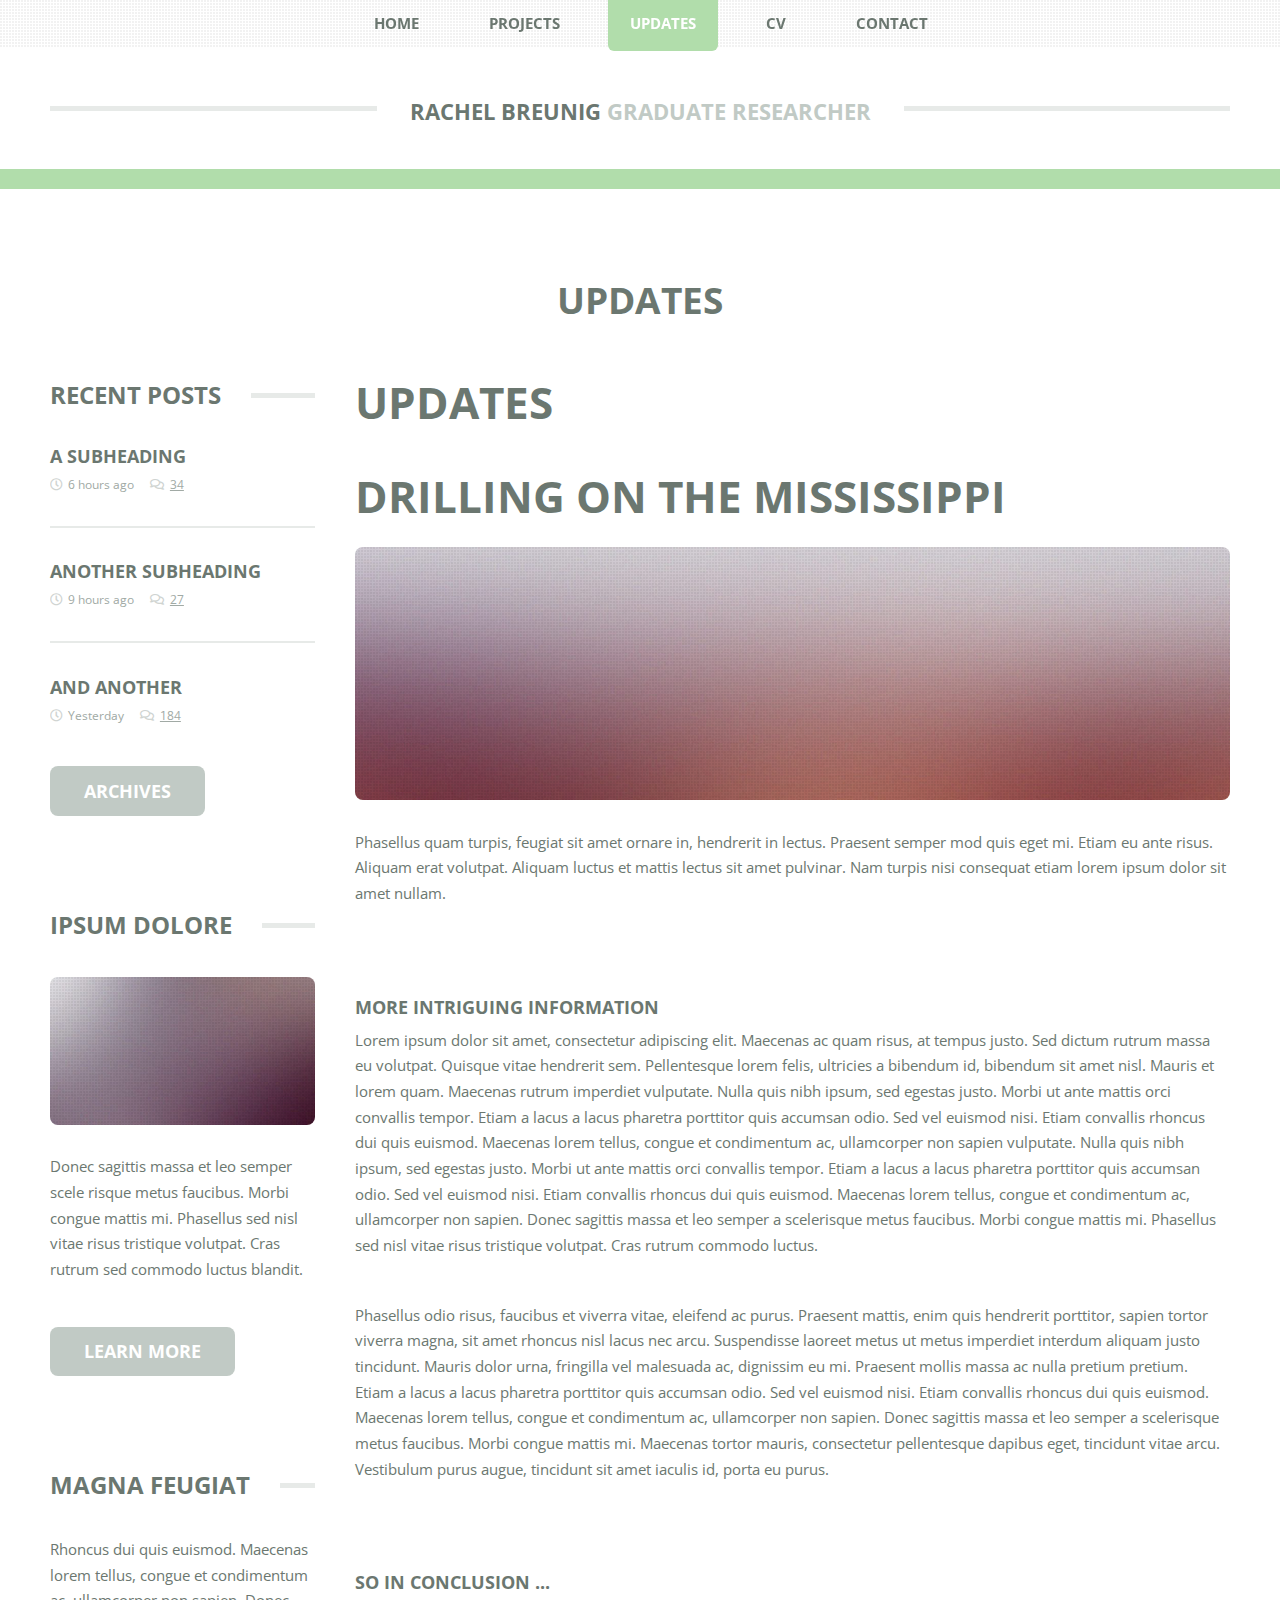
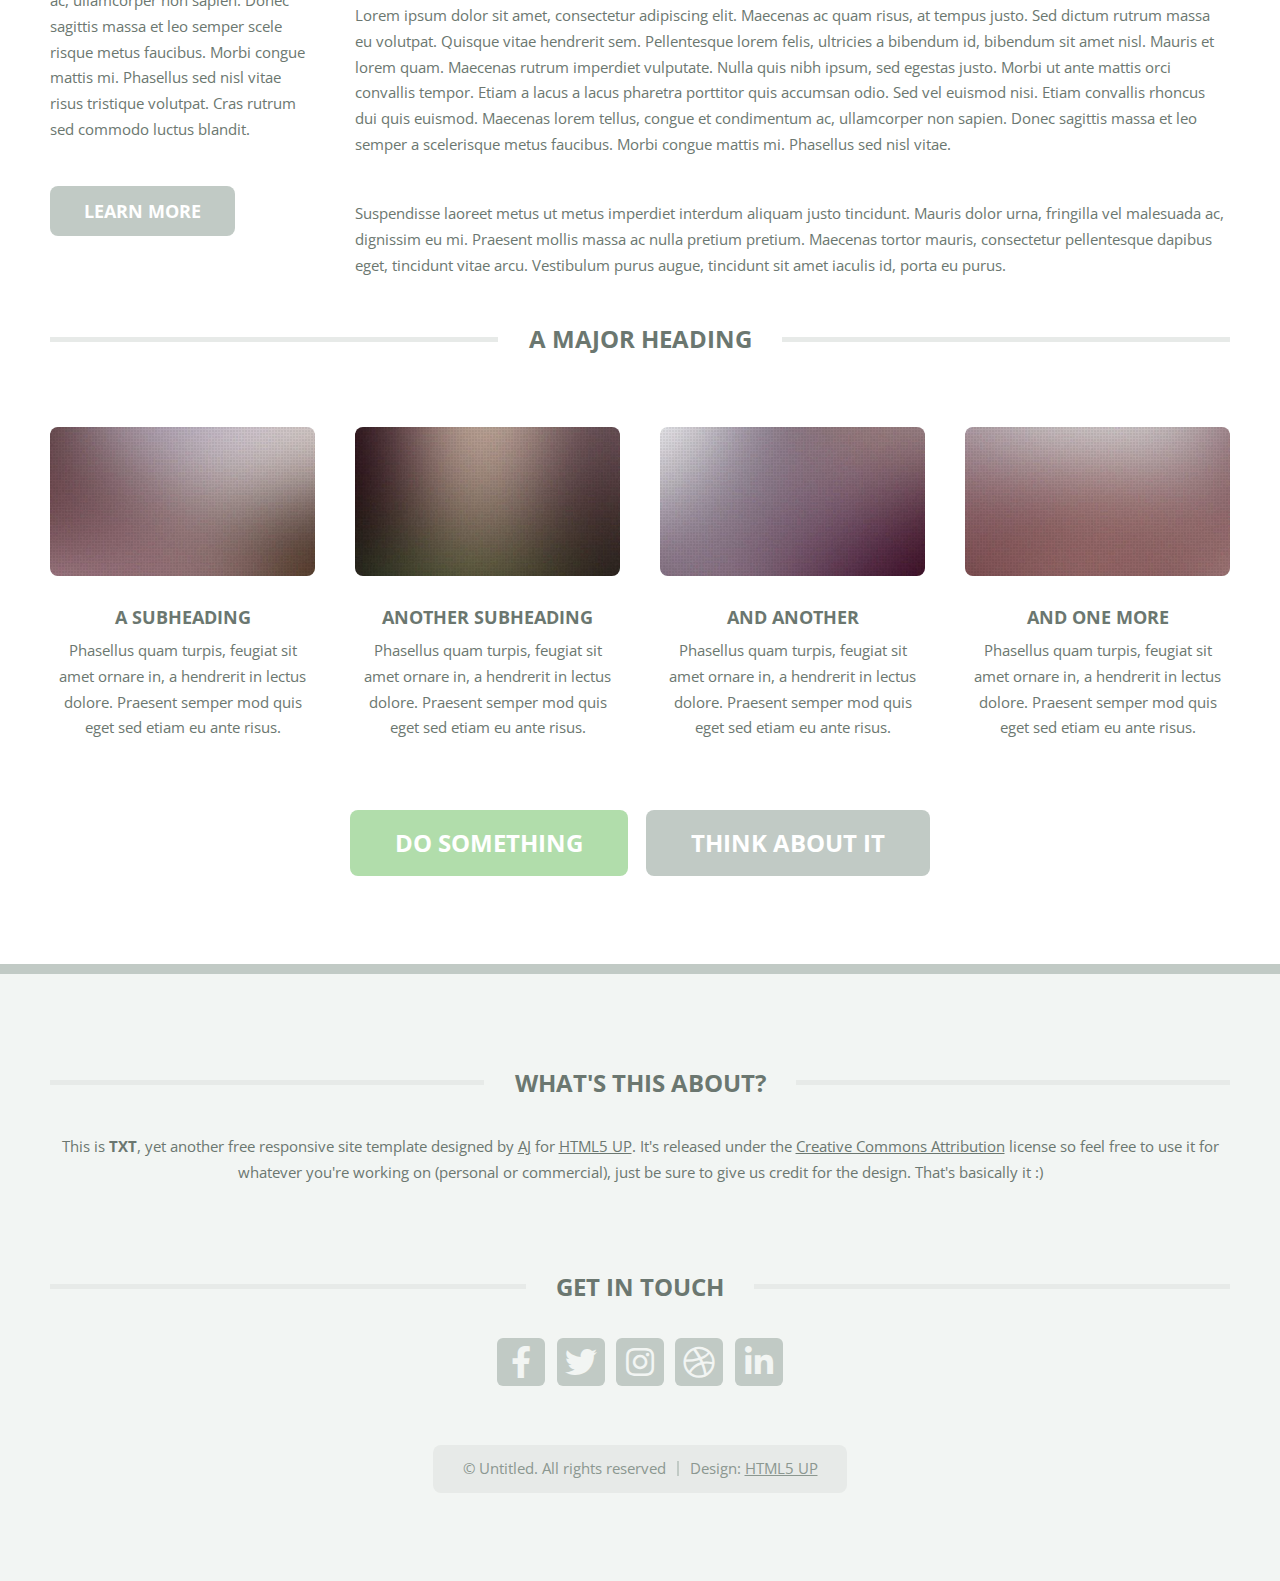
<file: Updates.html>
<!DOCTYPE HTML>
<!--
	TXT by HTML5 UP
	html5up.net | @ajlkn
	Free for personal and commercial use under the CCA 3.0 license (html5up.net/license)
-->
<html>
	<head>
		<title>Rachel Breunig</title>
		<meta charset="utf-8" />
		<meta name="viewport" content="width=device-width, initial-scale=1, user-scalable=no" />
		<link rel="stylesheet" href="assets/css/main.css" />
		<link rel="stylesheet" href="assets/css/academicons.min.css"/>
	</head>
	<body class="homepage is-preload">
		<div id="page-wrapper">

			<!-- Header -->
				<header id="header">
					<div class="logo container">
						<div>
							<h1><a href="index.html" id="logo">Rachel Breunig</a></h1>
							<p>Graduate Researcher</p>
						</div>
					</div>
				</header>

			<!-- Nav -->
				<nav id="nav">
					<ul>
						<li><a href="index.html">Home</a></li>
						<li>
							<a href="#">Projects</a>
							<ul>
								<li><a href="#">Rancho Venada, CA</a></li>
								<li><a href="#">Wisconsin River Basin</a></li>
								<li>
									<a href="#">Outreach, Education, + Press</a>
									<ul>
										<li><a href="#">GeoFORCE Texas</a></li>
										<li><a href="#">Assn. of Women Geoscientists</a></li>
										<li><a href="#">Press</a></li>
									</ul>
								</li>
							</ul>
						</li>
						<li class="current"><a href="Updates.html">Updates</a></li>
						<li><a href="REBreunig_CV_2021.05.18.pdf">CV</a></li>
						<li><a href="contact.html">Contact</a></li>
					</ul>
				</nav>


			<!-- Main -->
				<section id="main">
					<div class="container">
						<div class="row">
							<div class="col-12">

								<!-- Highlight -->
									<section class="box highlight">
										<header>
											<h2>Updates</h2>
										</header>
									</section>

							</div>
							<div class="col-3 col-12-medium">
								<div class="sidebar">

									<!-- Sidebar -->

										<!-- Recent Posts -->
											<section>
												<h2 class="major"><span>Recent Posts</span></h2>
												<ul class="divided">
													<li>
														<article class="box post-summary">
															<h3><a href="#">A Subheading</a></h3>
															<ul class="meta">
																<li class="icon fa-clock">6 hours ago</li>
																<li class="icon fa-comments"><a href="#">34</a></li>
															</ul>
														</article>
													</li>
													<li>
														<article class="box post-summary">
															<h3><a href="#">Another Subheading</a></h3>
															<ul class="meta">
																<li class="icon fa-clock">9 hours ago</li>
																<li class="icon fa-comments"><a href="#">27</a></li>
															</ul>
														</article>
													</li>
													<li>
														<article class="box post-summary">
															<h3><a href="#">And Another</a></h3>
															<ul class="meta">
																<li class="icon fa-clock">Yesterday</li>
																<li class="icon fa-comments"><a href="#">184</a></li>
															</ul>
														</article>
													</li>
												</ul>
												<a href="#" class="button alt">Archives</a>
											</section>

										<!-- Something -->
											<section>
												<h2 class="major"><span>Ipsum Dolore</span></h2>
												<a href="#" class="image featured"><img src="images/pic03.jpg" alt="" /></a>
												<p>
													Donec sagittis massa et leo semper scele risque metus faucibus. Morbi congue mattis mi.
													Phasellus sed nisl vitae risus tristique volutpat. Cras rutrum sed commodo luctus blandit.
												</p>
												<a href="#" class="button alt">Learn more</a>
											</section>

										<!-- Something -->
											<section>
												<h2 class="major"><span>Magna Feugiat</span></h2>
												<p>
													Rhoncus dui quis euismod. Maecenas lorem tellus, congue et condimentum ac, ullamcorper non sapien.
													Donec sagittis massa et leo semper scele risque metus faucibus. Morbi congue mattis mi.
													Phasellus sed nisl vitae risus tristique volutpat. Cras rutrum sed commodo luctus blandit.
												</p>
												<a href="#" class="button alt">Learn more</a>
											</section>

								</div>
							</div>
							<div class="col-9 col-12-medium imp-medium">
								<div class="content">

									<!-- Content -->

										<article class="box page-content">
											<header>
												<h2>Updates</h2>
												<!--<ul class="meta">
													<li class="icon fa-clock">5 days ago</li>
												</ul> -->
											</header>

											<section>
												<h2> Drilling on the Mississippi </h2>
												<span class="image featured"><img src="images/pic05.jpg" alt="" /></span>
												<p>
													Phasellus quam turpis, feugiat sit amet ornare in, hendrerit in lectus.
													Praesent semper mod quis eget mi. Etiam eu ante risus. Aliquam erat volutpat.
													Aliquam luctus et mattis lectus sit amet pulvinar. Nam turpis nisi
													consequat etiam lorem ipsum dolor sit amet nullam.
												</p>
											</section>

											<section>
												<h3>More intriguing information</h3>
												<p>
													Lorem ipsum dolor sit amet, consectetur adipiscing elit. Maecenas ac quam risus, at tempus
													justo. Sed dictum rutrum massa eu volutpat. Quisque vitae hendrerit sem. Pellentesque lorem felis,
													ultricies a bibendum id, bibendum sit amet nisl. Mauris et lorem quam. Maecenas rutrum imperdiet
													vulputate. Nulla quis nibh ipsum, sed egestas justo. Morbi ut ante mattis orci convallis tempor.
													Etiam a lacus a lacus pharetra porttitor quis accumsan odio. Sed vel euismod nisi. Etiam convallis
													rhoncus dui quis euismod. Maecenas lorem tellus, congue et condimentum ac, ullamcorper non sapien
													vulputate. Nulla quis nibh ipsum, sed egestas justo. Morbi ut ante mattis orci convallis tempor.
													Etiam a lacus a lacus pharetra porttitor quis accumsan odio. Sed vel euismod nisi. Etiam convallis
													rhoncus dui quis euismod. Maecenas lorem tellus, congue et condimentum ac, ullamcorper non sapien.
													Donec sagittis massa et leo semper a scelerisque metus faucibus. Morbi congue mattis mi.
													Phasellus sed nisl vitae risus tristique volutpat. Cras rutrum commodo luctus.
												</p>
												<p>
													Phasellus odio risus, faucibus et viverra vitae, eleifend ac purus. Praesent mattis, enim
													quis hendrerit porttitor, sapien tortor viverra magna, sit amet rhoncus nisl lacus nec arcu.
													Suspendisse laoreet metus ut metus imperdiet interdum aliquam justo tincidunt. Mauris dolor urna,
													fringilla vel malesuada ac, dignissim eu mi. Praesent mollis massa ac nulla pretium pretium.
													Etiam a lacus a lacus pharetra porttitor quis accumsan odio. Sed vel euismod nisi. Etiam convallis
													rhoncus dui quis euismod. Maecenas lorem tellus, congue et condimentum ac, ullamcorper non sapien.
													Donec sagittis massa et leo semper a scelerisque metus faucibus. Morbi congue mattis mi.
													Maecenas tortor mauris, consectetur pellentesque dapibus eget, tincidunt vitae arcu.
													Vestibulum purus augue, tincidunt sit amet iaculis id, porta eu purus.
												</p>
											</section>

											<section>
												<h3>So in conclusion ...</h3>
												<p>
													Lorem ipsum dolor sit amet, consectetur adipiscing elit. Maecenas ac quam risus, at tempus
													justo. Sed dictum rutrum massa eu volutpat. Quisque vitae hendrerit sem. Pellentesque lorem felis,
													ultricies a bibendum id, bibendum sit amet nisl. Mauris et lorem quam. Maecenas rutrum imperdiet
													vulputate. Nulla quis nibh ipsum, sed egestas justo. Morbi ut ante mattis orci convallis tempor.
													Etiam a lacus a lacus pharetra porttitor quis accumsan odio. Sed vel euismod nisi. Etiam convallis
													rhoncus dui quis euismod. Maecenas lorem tellus, congue et condimentum ac, ullamcorper non sapien.
													Donec sagittis massa et leo semper a scelerisque metus faucibus. Morbi congue mattis mi.
													Phasellus sed nisl vitae.
												</p>
												<p>
													Suspendisse laoreet metus ut metus imperdiet interdum aliquam justo tincidunt. Mauris dolor urna,
													fringilla vel malesuada ac, dignissim eu mi. Praesent mollis massa ac nulla pretium pretium.
													Maecenas tortor mauris, consectetur pellentesque dapibus eget, tincidunt vitae arcu.
													Vestibulum purus augue, tincidunt sit amet iaculis id, porta eu purus.
												</p>
											</section>

										</article>

								</div>
							</div>
							<div class="col-12">

								<!-- Features -->
									<section class="box features">
										<h2 class="major"><span>A Major Heading</span></h2>
										<div>
											<div class="row">
												<div class="col-3 col-6-medium col-12-small">

													<!-- Feature -->
														<section class="box feature">
															<a href="#" class="image featured"><img src="images/pic01.jpg" alt="" /></a>
															<h3><a href="#">A Subheading</a></h3>
															<p>
																Phasellus quam turpis, feugiat sit amet ornare in, a hendrerit in
																lectus dolore. Praesent semper mod quis eget sed etiam eu ante risus.
															</p>
														</section>

												</div>
												<div class="col-3 col-6-medium col-12-small">

													<!-- Feature -->
														<section class="box feature">
															<a href="#" class="image featured"><img src="images/pic02.jpg" alt="" /></a>
															<h3><a href="#">Another Subheading</a></h3>
															<p>
																Phasellus quam turpis, feugiat sit amet ornare in, a hendrerit in
																lectus dolore. Praesent semper mod quis eget sed etiam eu ante risus.
															</p>
														</section>

												</div>
												<div class="col-3 col-6-medium col-12-small">

													<!-- Feature -->
														<section class="box feature">
															<a href="#" class="image featured"><img src="images/pic03.jpg" alt="" /></a>
															<h3><a href="#">And Another</a></h3>
															<p>
																Phasellus quam turpis, feugiat sit amet ornare in, a hendrerit in
																lectus dolore. Praesent semper mod quis eget sed etiam eu ante risus.
															</p>
														</section>

												</div>
												<div class="col-3 col-6-medium col-12-small">

													<!-- Feature -->
														<section class="box feature">
															<a href="#" class="image featured"><img src="images/pic04.jpg" alt="" /></a>
															<h3><a href="#">And One More</a></h3>
															<p>
																Phasellus quam turpis, feugiat sit amet ornare in, a hendrerit in
																lectus dolore. Praesent semper mod quis eget sed etiam eu ante risus.
															</p>
														</section>

												</div>
												<div class="col-12">
													<ul class="actions">
														<li><a href="#" class="button large">Do Something</a></li>
														<li><a href="#" class="button alt large">Think About It</a></li>
													</ul>
												</div>
											</div>
										</div>
									</section>

							</div>
						</div>
					</div>
				</section>

			<!-- Footer -->
				<footer id="footer">
					<div class="container">
						<div class="row gtr-200">
							<div class="col-12">

								<!-- About -->
									<section>
										<h2 class="major"><span>What's this about?</span></h2>
										<p>
											This is <strong>TXT</strong>, yet another free responsive site template designed by
											<a href="http://twitter.com/ajlkn">AJ</a> for <a href="http://html5up.net">HTML5 UP</a>. It's released under the
											<a href="http://html5up.net/license/">Creative Commons Attribution</a> license so feel free to use it for
											whatever you're working on (personal or commercial), just be sure to give us credit for the design.
											That's basically it :)
										</p>
									</section>

							</div>
							<div class="col-12">

								<!-- Contact -->
									<section>
										<h2 class="major"><span>Get in touch</span></h2>
										<ul class="contact">
											<li><a class="icon brands fa-facebook-f" href="#"><span class="label">Facebook</span></a></li>
											<li><a class="icon brands fa-twitter" href="#"><span class="label">Twitter</span></a></li>
											<li><a class="icon brands fa-instagram" href="#"><span class="label">Instagram</span></a></li>
											<li><a class="icon brands fa-dribbble" href="#"><span class="label">Dribbble</span></a></li>
											<li><a class="icon brands fa-linkedin-in" href="#"><span class="label">LinkedIn</span></a></li>
										</ul>
									</section>

							</div>
						</div>

						<!-- Copyright -->
							<div id="copyright">
								<ul class="menu">
									<li>&copy; Untitled. All rights reserved</li><li>Design: <a href="http://html5up.net">HTML5 UP</a></li>
								</ul>
							</div>

					</div>
				</footer>

		</div>

		<!-- Scripts -->
			<script src="assets/js/jquery.min.js"></script>
			<script src="assets/js/jquery.dropotron.min.js"></script>
			<script src="assets/js/jquery.scrolly.min.js"></script>
			<script src="assets/js/browser.min.js"></script>
			<script src="assets/js/breakpoints.min.js"></script>
			<script src="assets/js/util.js"></script>
			<script src="assets/js/main.js"></script>

	</body>
</html>
</file>
<file: assets/css/main.css>
@import url("fontawesome-all.min.css");
@import url("https://fonts.googleapis.com/css?family=Open+Sans:400,400italic,700,700italic|Open+Sans+Condensed:700");

/*
	TXT by HTML5 UP
	html5up.net | @ajlkn
	Free for personal and commercial use under the CCA 3.0 license (html5up.net/license)
*/

html, body, div, span, applet, object,
iframe, h1, h2, h3, h4, h5, h6, p, blockquote,
pre, a, abbr, acronym, address, big, cite,
code, del, dfn, em, img, ins, kbd, q, s, samp,
small, strike, strong, sub, sup, tt, var, b,
u, i, center, dl, dt, dd, ol, ul, li, fieldset,
form, label, legend, table, caption, tbody,
tfoot, thead, tr, th, td, article, aside,
canvas, details, embed, figure, figcaption,
footer, header, hgroup, menu, nav, output, ruby,
section, summary, time, mark, audio, video {
	margin: 0;
	padding: 0;
	border: 0;
	font-size: 100%;
	font: inherit;
	vertical-align: baseline;}

article, aside, details, figcaption, figure,
footer, header, hgroup, menu, nav, section {
	display: block;}

body {
	line-height: 1;
}

ol, ul {
	list-style: none;
}

blockquote, q {
	quotes: none;
}

	blockquote:before, blockquote:after, q:before, q:after {
		content: '';
		content: none;
	}

table {
	border-collapse: collapse;
	border-spacing: 0;
}

body {
	-webkit-text-size-adjust: none;
}

mark {
	background-color: transparent;
	color: inherit;
}

input::-moz-focus-inner {
	border: 0;
	padding: 0;
}

input, select, textarea {
	-moz-appearance: none;
	-webkit-appearance: none;
	-ms-appearance: none;
	appearance: none;
}

/* Basic */

	html {
		box-sizing: border-box;
	}

	*, *:before, *:after {
		box-sizing: inherit;
	}

	body {
		background: #f2f5f3;
	}

		body.is-preload *, body.is-preload *:before, body.is-preload *:after {
			-moz-animation: none !important;
			-webkit-animation: none !important;
			-ms-animation: none !important;
			animation: none !important;
			-moz-transition: none !important;
			-webkit-transition: none !important;
			-ms-transition: none !important;
			transition: none !important;
		}

	body, input, textarea, select {
		font-family: 'Open Sans', sans-serif;
		font-weight: 400;
		color: #6b7770;
		font-size: 13pt;
		line-height: 2em;
	}

	h1, h2, h3, h4, h5, h6 {
		font-family: 'Open Sans Condensed', sans-serif;
		font-weight: 700;
		text-transform: uppercase;
		color: #6b7770;
		margin: 0 0 0.5em 0;
		line-height: 1.3;
	}

	h1 a, h2 a, h3 a, h4 a, h5 a, h6 a {
		text-decoration: none;
		color: inherit;
	}

	h2 {
		font-size: 1.65em;
	}

		h2.major {
			position: relative;
			border-top: solid 5px #e7eae8;
			font-size: 1.65em;
			text-align: center;
			margin: 0 0 3em 0;
			top: 0.775em;
		}

			h2.major span {
				background: #fff;
				position: relative;
				display: inline-block;
				top: -0.775em;
				padding: 0 1.25em 0 1.25em;
			}

	h3, h4 {
		font-size: 1.25em;
	}

	a {
		color: #006376;
		text-decoration: underline;
	}

		a:hover {
			text-decoration: none;
		}

	b, strong {
		font-weight: 700;
		color: #6b7770;
	}

	i, em {
		font-style: italic;
	}

	br.clear {
		clear: both;
	}

	sub {
		position: relative;
		top: 0.5em;
		font-size: 0.8em;
	}

	sup {
		position: relative;
		top: -0.5em;
		font-size: 0.8em;
	}

	hr {
		border: 0;
		border-top: solid 2px #E7EAE8;
		margin: 0 0 3em 0;
	}

	blockquote {
		border-left: solid 5px #E7EAE8;
		padding: 1em 0 1em 1.5em;
		font-style: italic;
	}

	p, ul, ol, dl, table {
		margin-bottom: 3em;
	}

/* Section/Article */

	section, article {
		margin-bottom: 6em;
	}

		section > :last-child, section:last-child, article > :last-child, article:last-child {
			margin-bottom: 0;
		}

	header > p {
		display: block;
		font-family: 'Open Sans Condensed', sans-serif;
		font-weight: 700;
		text-transform: uppercase;
		color: #c1cac5;
	}

/* Container */

	.container {
		margin: 0 auto;
		max-width: 100%;
		width: 64em;
	}

		@media screen and (max-width: 1680px) {

			.container {
				width: 75em;
			}

		}

		@media screen and (max-width: 1280px) {

			.container {
				width: calc(100% - 100px);
			}

		}

		@media screen and (max-width: 980px) {

			.container {
				width: calc(100% - 100px);
			}

		}

		@media screen and (max-width: 736px) {

			.container {
				width: calc(100% - 40px);
			}

		}

		@media screen and (max-width: 360px) {

			.container {
				width: calc(100% - 30px);
			}

		}

/* Row */

	.row {
		display: flex;
		flex-wrap: wrap;
		box-sizing: border-box;
		align-items: stretch;
	}

		.row > * {
			box-sizing: border-box;
		}

		.row.gtr-uniform > * > :last-child {
			margin-bottom: 0;
		}

		.row.aln-left {
			justify-content: flex-start;
		}

		.row.aln-center {
			justify-content: center;
		}

		.row.aln-right {
			justify-content: flex-end;
		}

		.row.aln-top {
			align-items: flex-start;
		}

		.row.aln-middle {
			align-items: center;
		}

		.row.aln-bottom {
			align-items: flex-end;
		}

		.row > .imp {
			order: -1;
		}

		.row > .col-1 {
			width: 8.33333%;
		}

		.row > .off-1 {
			margin-left: 8.33333%;
		}

		.row > .col-2 {
			width: 16.66667%;
		}

		.row > .off-2 {
			margin-left: 16.66667%;
		}

		.row > .col-3 {
			width: 25%;
		}

		.row > .off-3 {
			margin-left: 25%;
		}

		.row > .col-4 {
			width: 33.33333%;
		}

		.row > .off-4 {
			margin-left: 33.33333%;
		}

		.row > .col-5 {
			width: 41.66667%;
		}

		.row > .off-5 {
			margin-left: 41.66667%;
		}

		.row > .col-6 {
			width: 50%;
		}

		.row > .off-6 {
			margin-left: 50%;
		}

		.row > .col-7 {
			width: 58.33333%;
		}

		.row > .off-7 {
			margin-left: 58.33333%;
		}

		.row > .col-8 {
			width: 66.66667%;
		}

		.row > .off-8 {
			margin-left: 66.66667%;
		}

		.row > .col-9 {
			width: 75%;
		}

		.row > .off-9 {
			margin-left: 75%;
		}

		.row > .col-10 {
			width: 83.33333%;
		}

		.row > .off-10 {
			margin-left: 83.33333%;
		}

		.row > .col-11 {
			width: 91.66667%;
		}

		.row > .off-11 {
			margin-left: 91.66667%;
		}

		.row > .col-12 {
			width: 100%;
		}

		.row > .off-12 {
			margin-left: 100%;
		}

		.row.gtr-0 {
			margin-top: 0px;
			margin-left: 0px;
		}

			.row.gtr-0 > * {
				padding: 0px 0 0 0px;
			}

			.row.gtr-0.gtr-uniform {
				margin-top: 0px;
			}

				.row.gtr-0.gtr-uniform > * {
					padding-top: 0px;
				}

		.row.gtr-25 {
			margin-top: -12.5px;
			margin-left: -12.5px;
		}

			.row.gtr-25 > * {
				padding: 12.5px 0 0 12.5px;
			}

			.row.gtr-25.gtr-uniform {
				margin-top: -12.5px;
			}

				.row.gtr-25.gtr-uniform > * {
					padding-top: 12.5px;
				}

		.row.gtr-50 {
			margin-top: -25px;
			margin-left: -25px;
		}

			.row.gtr-50 > * {
				padding: 25px 0 0 25px;
			}

			.row.gtr-50.gtr-uniform {
				margin-top: -25px;
			}

				.row.gtr-50.gtr-uniform > * {
					padding-top: 25px;
				}

		.row {
			margin-top: -50px;
			margin-left: -50px;
		}

			.row > * {
				padding: 50px 0 0 50px;
			}

			.row.gtr-uniform {
				margin-top: -50px;
			}

				.row.gtr-uniform > * {
					padding-top: 50px;
				}

		.row.gtr-150 {
			margin-top: -75px;
			margin-left: -75px;
		}

			.row.gtr-150 > * {
				padding: 75px 0 0 75px;
			}

			.row.gtr-150.gtr-uniform {
				margin-top: -75px;
			}

				.row.gtr-150.gtr-uniform > * {
					padding-top: 75px;
				}

		.row.gtr-200 {
			margin-top: -100px;
			margin-left: -100px;
		}

			.row.gtr-200 > * {
				padding: 100px 0 0 100px;
			}

			.row.gtr-200.gtr-uniform {
				margin-top: -100px;
			}

				.row.gtr-200.gtr-uniform > * {
					padding-top: 100px;
				}

		@media screen and (max-width: 1680px) {

			.row {
				display: flex;
				flex-wrap: wrap;
				box-sizing: border-box;
				align-items: stretch;
			}

				.row > * {
					box-sizing: border-box;
				}

				.row.gtr-uniform > * > :last-child {
					margin-bottom: 0;
				}

				.row.aln-left {
					justify-content: flex-start;
				}

				.row.aln-center {
					justify-content: center;
				}

				.row.aln-right {
					justify-content: flex-end;
				}

				.row.aln-top {
					align-items: flex-start;
				}

				.row.aln-middle {
					align-items: center;
				}

				.row.aln-bottom {
					align-items: flex-end;
				}

				.row > .imp-xlarge {
					order: -1;
				}

				.row > .col-1-xlarge {
					width: 8.33333%;
				}

				.row > .off-1-xlarge {
					margin-left: 8.33333%;
				}

				.row > .col-2-xlarge {
					width: 16.66667%;
				}

				.row > .off-2-xlarge {
					margin-left: 16.66667%;
				}

				.row > .col-3-xlarge {
					width: 25%;
				}

				.row > .off-3-xlarge {
					margin-left: 25%;
				}

				.row > .col-4-xlarge {
					width: 33.33333%;
				}

				.row > .off-4-xlarge {
					margin-left: 33.33333%;
				}

				.row > .col-5-xlarge {
					width: 41.66667%;
				}

				.row > .off-5-xlarge {
					margin-left: 41.66667%;
				}

				.row > .col-6-xlarge {
					width: 50%;
				}

				.row > .off-6-xlarge {
					margin-left: 50%;
				}

				.row > .col-7-xlarge {
					width: 58.33333%;
				}

				.row > .off-7-xlarge {
					margin-left: 58.33333%;
				}

				.row > .col-8-xlarge {
					width: 66.66667%;
				}

				.row > .off-8-xlarge {
					margin-left: 66.66667%;
				}

				.row > .col-9-xlarge {
					width: 75%;
				}

				.row > .off-9-xlarge {
					margin-left: 75%;
				}

				.row > .col-10-xlarge {
					width: 83.33333%;
				}

				.row > .off-10-xlarge {
					margin-left: 83.33333%;
				}

				.row > .col-11-xlarge {
					width: 91.66667%;
				}

				.row > .off-11-xlarge {
					margin-left: 91.66667%;
				}

				.row > .col-12-xlarge {
					width: 100%;
				}

				.row > .off-12-xlarge {
					margin-left: 100%;
				}

				.row.gtr-0 {
					margin-top: 0px;
					margin-left: 0px;
				}

					.row.gtr-0 > * {
						padding: 0px 0 0 0px;
					}

					.row.gtr-0.gtr-uniform {
						margin-top: 0px;
					}

						.row.gtr-0.gtr-uniform > * {
							padding-top: 0px;
						}

				.row.gtr-25 {
					margin-top: -12.5px;
					margin-left: -12.5px;
				}

					.row.gtr-25 > * {
						padding: 12.5px 0 0 12.5px;
					}

					.row.gtr-25.gtr-uniform {
						margin-top: -12.5px;
					}

						.row.gtr-25.gtr-uniform > * {
							padding-top: 12.5px;
						}

				.row.gtr-50 {
					margin-top: -25px;
					margin-left: -25px;
				}

					.row.gtr-50 > * {
						padding: 25px 0 0 25px;
					}

					.row.gtr-50.gtr-uniform {
						margin-top: -25px;
					}

						.row.gtr-50.gtr-uniform > * {
							padding-top: 25px;
						}

				.row {
					margin-top: -50px;
					margin-left: -50px;
				}

					.row > * {
						padding: 50px 0 0 50px;
					}

					.row.gtr-uniform {
						margin-top: -50px;
					}

						.row.gtr-uniform > * {
							padding-top: 50px;
						}

				.row.gtr-150 {
					margin-top: -75px;
					margin-left: -75px;
				}

					.row.gtr-150 > * {
						padding: 75px 0 0 75px;
					}

					.row.gtr-150.gtr-uniform {
						margin-top: -75px;
					}

						.row.gtr-150.gtr-uniform > * {
							padding-top: 75px;
						}

				.row.gtr-200 {
					margin-top: -100px;
					margin-left: -100px;
				}

					.row.gtr-200 > * {
						padding: 100px 0 0 100px;
					}

					.row.gtr-200.gtr-uniform {
						margin-top: -100px;
					}

						.row.gtr-200.gtr-uniform > * {
							padding-top: 100px;
						}

		}

		@media screen and (max-width: 1280px) {

			.row {
				display: flex;
				flex-wrap: wrap;
				box-sizing: border-box;
				align-items: stretch;
			}

				.row > * {
					box-sizing: border-box;
				}

				.row.gtr-uniform > * > :last-child {
					margin-bottom: 0;
				}

				.row.aln-left {
					justify-content: flex-start;
				}

				.row.aln-center {
					justify-content: center;
				}

				.row.aln-right {
					justify-content: flex-end;
				}

				.row.aln-top {
					align-items: flex-start;
				}

				.row.aln-middle {
					align-items: center;
				}

				.row.aln-bottom {
					align-items: flex-end;
				}

				.row > .imp-large {
					order: -1;
				}

				.row > .col-1-large {
					width: 8.33333%;
				}

				.row > .off-1-large {
					margin-left: 8.33333%;
				}

				.row > .col-2-large {
					width: 16.66667%;
				}

				.row > .off-2-large {
					margin-left: 16.66667%;
				}

				.row > .col-3-large {
					width: 25%;
				}

				.row > .off-3-large {
					margin-left: 25%;
				}

				.row > .col-4-large {
					width: 33.33333%;
				}

				.row > .off-4-large {
					margin-left: 33.33333%;
				}

				.row > .col-5-large {
					width: 41.66667%;
				}

				.row > .off-5-large {
					margin-left: 41.66667%;
				}

				.row > .col-6-large {
					width: 50%;
				}

				.row > .off-6-large {
					margin-left: 50%;
				}

				.row > .col-7-large {
					width: 58.33333%;
				}

				.row > .off-7-large {
					margin-left: 58.33333%;
				}

				.row > .col-8-large {
					width: 66.66667%;
				}

				.row > .off-8-large {
					margin-left: 66.66667%;
				}

				.row > .col-9-large {
					width: 75%;
				}

				.row > .off-9-large {
					margin-left: 75%;
				}

				.row > .col-10-large {
					width: 83.33333%;
				}

				.row > .off-10-large {
					margin-left: 83.33333%;
				}

				.row > .col-11-large {
					width: 91.66667%;
				}

				.row > .off-11-large {
					margin-left: 91.66667%;
				}

				.row > .col-12-large {
					width: 100%;
				}

				.row > .off-12-large {
					margin-left: 100%;
				}

				.row.gtr-0 {
					margin-top: 0px;
					margin-left: 0px;
				}

					.row.gtr-0 > * {
						padding: 0px 0 0 0px;
					}

					.row.gtr-0.gtr-uniform {
						margin-top: 0px;
					}

						.row.gtr-0.gtr-uniform > * {
							padding-top: 0px;
						}

				.row.gtr-25 {
					margin-top: -10px;
					margin-left: -10px;
				}

					.row.gtr-25 > * {
						padding: 10px 0 0 10px;
					}

					.row.gtr-25.gtr-uniform {
						margin-top: -10px;
					}

						.row.gtr-25.gtr-uniform > * {
							padding-top: 10px;
						}

				.row.gtr-50 {
					margin-top: -20px;
					margin-left: -20px;
				}

					.row.gtr-50 > * {
						padding: 20px 0 0 20px;
					}

					.row.gtr-50.gtr-uniform {
						margin-top: -20px;
					}

						.row.gtr-50.gtr-uniform > * {
							padding-top: 20px;
						}

				.row {
					margin-top: -40px;
					margin-left: -40px;
				}

					.row > * {
						padding: 40px 0 0 40px;
					}

					.row.gtr-uniform {
						margin-top: -40px;
					}

						.row.gtr-uniform > * {
							padding-top: 40px;
						}

				.row.gtr-150 {
					margin-top: -60px;
					margin-left: -60px;
				}

					.row.gtr-150 > * {
						padding: 60px 0 0 60px;
					}

					.row.gtr-150.gtr-uniform {
						margin-top: -60px;
					}

						.row.gtr-150.gtr-uniform > * {
							padding-top: 60px;
						}

				.row.gtr-200 {
					margin-top: -80px;
					margin-left: -80px;
				}

					.row.gtr-200 > * {
						padding: 80px 0 0 80px;
					}

					.row.gtr-200.gtr-uniform {
						margin-top: -80px;
					}

						.row.gtr-200.gtr-uniform > * {
							padding-top: 80px;
						}

		}

		@media screen and (max-width: 980px) {

			.row {
				display: flex;
				flex-wrap: wrap;
				box-sizing: border-box;
				align-items: stretch;
			}

				.row > * {
					box-sizing: border-box;
				}

				.row.gtr-uniform > * > :last-child {
					margin-bottom: 0;
				}

				.row.aln-left {
					justify-content: flex-start;
				}

				.row.aln-center {
					justify-content: center;
				}

				.row.aln-right {
					justify-content: flex-end;
				}

				.row.aln-top {
					align-items: flex-start;
				}

				.row.aln-middle {
					align-items: center;
				}

				.row.aln-bottom {
					align-items: flex-end;
				}

				.row > .imp-medium {
					order: -1;
				}

				.row > .col-1-medium {
					width: 8.33333%;
				}

				.row > .off-1-medium {
					margin-left: 8.33333%;
				}

				.row > .col-2-medium {
					width: 16.66667%;
				}

				.row > .off-2-medium {
					margin-left: 16.66667%;
				}

				.row > .col-3-medium {
					width: 25%;
				}

				.row > .off-3-medium {
					margin-left: 25%;
				}

				.row > .col-4-medium {
					width: 33.33333%;
				}

				.row > .off-4-medium {
					margin-left: 33.33333%;
				}

				.row > .col-5-medium {
					width: 41.66667%;
				}

				.row > .off-5-medium {
					margin-left: 41.66667%;
				}

				.row > .col-6-medium {
					width: 50%;
				}

				.row > .off-6-medium {
					margin-left: 50%;
				}

				.row > .col-7-medium {
					width: 58.33333%;
				}

				.row > .off-7-medium {
					margin-left: 58.33333%;
				}

				.row > .col-8-medium {
					width: 66.66667%;
				}

				.row > .off-8-medium {
					margin-left: 66.66667%;
				}

				.row > .col-9-medium {
					width: 75%;
				}

				.row > .off-9-medium {
					margin-left: 75%;
				}

				.row > .col-10-medium {
					width: 83.33333%;
				}

				.row > .off-10-medium {
					margin-left: 83.33333%;
				}

				.row > .col-11-medium {
					width: 91.66667%;
				}

				.row > .off-11-medium {
					margin-left: 91.66667%;
				}

				.row > .col-12-medium {
					width: 100%;
				}

				.row > .off-12-medium {
					margin-left: 100%;
				}

				.row.gtr-0 {
					margin-top: 0px;
					margin-left: 0px;
				}

					.row.gtr-0 > * {
						padding: 0px 0 0 0px;
					}

					.row.gtr-0.gtr-uniform {
						margin-top: 0px;
					}

						.row.gtr-0.gtr-uniform > * {
							padding-top: 0px;
						}

				.row.gtr-25 {
					margin-top: -12.5px;
					margin-left: -12.5px;
				}

					.row.gtr-25 > * {
						padding: 12.5px 0 0 12.5px;
					}

					.row.gtr-25.gtr-uniform {
						margin-top: -12.5px;
					}

						.row.gtr-25.gtr-uniform > * {
							padding-top: 12.5px;
						}

				.row.gtr-50 {
					margin-top: -25px;
					margin-left: -25px;
				}

					.row.gtr-50 > * {
						padding: 25px 0 0 25px;
					}

					.row.gtr-50.gtr-uniform {
						margin-top: -25px;
					}

						.row.gtr-50.gtr-uniform > * {
							padding-top: 25px;
						}

				.row {
					margin-top: -50px;
					margin-left: -50px;
				}

					.row > * {
						padding: 50px 0 0 50px;
					}

					.row.gtr-uniform {
						margin-top: -50px;
					}

						.row.gtr-uniform > * {
							padding-top: 50px;
						}

				.row.gtr-150 {
					margin-top: -75px;
					margin-left: -75px;
				}

					.row.gtr-150 > * {
						padding: 75px 0 0 75px;
					}

					.row.gtr-150.gtr-uniform {
						margin-top: -75px;
					}

						.row.gtr-150.gtr-uniform > * {
							padding-top: 75px;
						}

				.row.gtr-200 {
					margin-top: -100px;
					margin-left: -100px;
				}

					.row.gtr-200 > * {
						padding: 100px 0 0 100px;
					}

					.row.gtr-200.gtr-uniform {
						margin-top: -100px;
					}

						.row.gtr-200.gtr-uniform > * {
							padding-top: 100px;
						}

		}

		@media screen and (max-width: 736px) {

			.row {
				display: flex;
				flex-wrap: wrap;
				box-sizing: border-box;
				align-items: stretch;
			}

				.row > * {
					box-sizing: border-box;
				}

				.row.gtr-uniform > * > :last-child {
					margin-bottom: 0;
				}

				.row.aln-left {
					justify-content: flex-start;
				}

				.row.aln-center {
					justify-content: center;
				}

				.row.aln-right {
					justify-content: flex-end;
				}

				.row.aln-top {
					align-items: flex-start;
				}

				.row.aln-middle {
					align-items: center;
				}

				.row.aln-bottom {
					align-items: flex-end;
				}

				.row > .imp-small {
					order: -1;
				}

				.row > .col-1-small {
					width: 8.33333%;
				}

				.row > .off-1-small {
					margin-left: 8.33333%;
				}

				.row > .col-2-small {
					width: 16.66667%;
				}

				.row > .off-2-small {
					margin-left: 16.66667%;
				}

				.row > .col-3-small {
					width: 25%;
				}

				.row > .off-3-small {
					margin-left: 25%;
				}

				.row > .col-4-small {
					width: 33.33333%;
				}

				.row > .off-4-small {
					margin-left: 33.33333%;
				}

				.row > .col-5-small {
					width: 41.66667%;
				}

				.row > .off-5-small {
					margin-left: 41.66667%;
				}

				.row > .col-6-small {
					width: 50%;
				}

				.row > .off-6-small {
					margin-left: 50%;
				}

				.row > .col-7-small {
					width: 58.33333%;
				}

				.row > .off-7-small {
					margin-left: 58.33333%;
				}

				.row > .col-8-small {
					width: 66.66667%;
				}

				.row > .off-8-small {
					margin-left: 66.66667%;
				}

				.row > .col-9-small {
					width: 75%;
				}

				.row > .off-9-small {
					margin-left: 75%;
				}

				.row > .col-10-small {
					width: 83.33333%;
				}

				.row > .off-10-small {
					margin-left: 83.33333%;
				}

				.row > .col-11-small {
					width: 91.66667%;
				}

				.row > .off-11-small {
					margin-left: 91.66667%;
				}

				.row > .col-12-small {
					width: 100%;
				}

				.row > .off-12-small {
					margin-left: 100%;
				}

				.row.gtr-0 {
					margin-top: 0px;
					margin-left: 0px;
				}

					.row.gtr-0 > * {
						padding: 0px 0 0 0px;
					}

					.row.gtr-0.gtr-uniform {
						margin-top: 0px;
					}

						.row.gtr-0.gtr-uniform > * {
							padding-top: 0px;
						}

				.row.gtr-25 {
					margin-top: -5px;
					margin-left: -5px;
				}

					.row.gtr-25 > * {
						padding: 5px 0 0 5px;
					}

					.row.gtr-25.gtr-uniform {
						margin-top: -5px;
					}

						.row.gtr-25.gtr-uniform > * {
							padding-top: 5px;
						}

				.row.gtr-50 {
					margin-top: -10px;
					margin-left: -10px;
				}

					.row.gtr-50 > * {
						padding: 10px 0 0 10px;
					}

					.row.gtr-50.gtr-uniform {
						margin-top: -10px;
					}

						.row.gtr-50.gtr-uniform > * {
							padding-top: 10px;
						}

				.row {
					margin-top: -20px;
					margin-left: -20px;
				}

					.row > * {
						padding: 20px 0 0 20px;
					}

					.row.gtr-uniform {
						margin-top: -20px;
					}

						.row.gtr-uniform > * {
							padding-top: 20px;
						}

				.row.gtr-150 {
					margin-top: -30px;
					margin-left: -30px;
				}

					.row.gtr-150 > * {
						padding: 30px 0 0 30px;
					}

					.row.gtr-150.gtr-uniform {
						margin-top: -30px;
					}

						.row.gtr-150.gtr-uniform > * {
							padding-top: 30px;
						}

				.row.gtr-200 {
					margin-top: -40px;
					margin-left: -40px;
				}

					.row.gtr-200 > * {
						padding: 40px 0 0 40px;
					}

					.row.gtr-200.gtr-uniform {
						margin-top: -40px;
					}

						.row.gtr-200.gtr-uniform > * {
							padding-top: 40px;
						}

		}

		@media screen and (max-width: 360px) {

			.row {
				display: flex;
				flex-wrap: wrap;
				box-sizing: border-box;
				align-items: stretch;
			}

				.row > * {
					box-sizing: border-box;
				}

				.row.gtr-uniform > * > :last-child {
					margin-bottom: 0;
				}

				.row.aln-left {
					justify-content: flex-start;
				}

				.row.aln-center {
					justify-content: center;
				}

				.row.aln-right {
					justify-content: flex-end;
				}

				.row.aln-top {
					align-items: flex-start;
				}

				.row.aln-middle {
					align-items: center;
				}

				.row.aln-bottom {
					align-items: flex-end;
				}

				.row > .imp-xsmall {
					order: -1;
				}

				.row > .col-1-xsmall {
					width: 8.33333%;
				}

				.row > .off-1-xsmall {
					margin-left: 8.33333%;
				}

				.row > .col-2-xsmall {
					width: 16.66667%;
				}

				.row > .off-2-xsmall {
					margin-left: 16.66667%;
				}

				.row > .col-3-xsmall {
					width: 25%;
				}

				.row > .off-3-xsmall {
					margin-left: 25%;
				}

				.row > .col-4-xsmall {
					width: 33.33333%;
				}

				.row > .off-4-xsmall {
					margin-left: 33.33333%;
				}

				.row > .col-5-xsmall {
					width: 41.66667%;
				}

				.row > .off-5-xsmall {
					margin-left: 41.66667%;
				}

				.row > .col-6-xsmall {
					width: 50%;
				}

				.row > .off-6-xsmall {
					margin-left: 50%;
				}

				.row > .col-7-xsmall {
					width: 58.33333%;
				}

				.row > .off-7-xsmall {
					margin-left: 58.33333%;
				}

				.row > .col-8-xsmall {
					width: 66.66667%;
				}

				.row > .off-8-xsmall {
					margin-left: 66.66667%;
				}

				.row > .col-9-xsmall {
					width: 75%;
				}

				.row > .off-9-xsmall {
					margin-left: 75%;
				}

				.row > .col-10-xsmall {
					width: 83.33333%;
				}

				.row > .off-10-xsmall {
					margin-left: 83.33333%;
				}

				.row > .col-11-xsmall {
					width: 91.66667%;
				}

				.row > .off-11-xsmall {
					margin-left: 91.66667%;
				}

				.row > .col-12-xsmall {
					width: 100%;
				}

				.row > .off-12-xsmall {
					margin-left: 100%;
				}

				.row.gtr-0 {
					margin-top: 0px;
					margin-left: 0px;
				}

					.row.gtr-0 > * {
						padding: 0px 0 0 0px;
					}

					.row.gtr-0.gtr-uniform {
						margin-top: 0px;
					}

						.row.gtr-0.gtr-uniform > * {
							padding-top: 0px;
						}

				.row.gtr-25 {
					margin-top: -3.75px;
					margin-left: -3.75px;
				}

					.row.gtr-25 > * {
						padding: 3.75px 0 0 3.75px;
					}

					.row.gtr-25.gtr-uniform {
						margin-top: -3.75px;
					}

						.row.gtr-25.gtr-uniform > * {
							padding-top: 3.75px;
						}

				.row.gtr-50 {
					margin-top: -7.5px;
					margin-left: -7.5px;
				}

					.row.gtr-50 > * {
						padding: 7.5px 0 0 7.5px;
					}

					.row.gtr-50.gtr-uniform {
						margin-top: -7.5px;
					}

						.row.gtr-50.gtr-uniform > * {
							padding-top: 7.5px;
						}

				.row {
					margin-top: -15px;
					margin-left: -15px;
				}

					.row > * {
						padding: 15px 0 0 15px;
					}

					.row.gtr-uniform {
						margin-top: -15px;
					}

						.row.gtr-uniform > * {
							padding-top: 15px;
						}

				.row.gtr-150 {
					margin-top: -22.5px;
					margin-left: -22.5px;
				}

					.row.gtr-150 > * {
						padding: 22.5px 0 0 22.5px;
					}

					.row.gtr-150.gtr-uniform {
						margin-top: -22.5px;
					}

						.row.gtr-150.gtr-uniform > * {
							padding-top: 22.5px;
						}

				.row.gtr-200 {
					margin-top: -30px;
					margin-left: -30px;
				}

					.row.gtr-200 > * {
						padding: 30px 0 0 30px;
					}

					.row.gtr-200.gtr-uniform {
						margin-top: -30px;
					}

						.row.gtr-200.gtr-uniform > * {
							padding-top: 30px;
						}

		}

/* Image */

	.image {
		position: relative;
		display: inline-block;
		border-radius: 8px;
	}

		.image img {
			display: block;
			width: 100%;
			border-radius: 8px;
		}

		.image:before {
			content: '';
			position: absolute;
			left: 0;
			top: 0;
			width: 100%;
			height: 100%;
			background: url("images/overlay.png");
			border-radius: 8px;
		}

		.image.fit {
			display: block;
			width: 100%;
		}

		.image.featured {
			display: block;
			width: 100%;
			margin: 0 0 2em 0;
		}

		.image.left {
			float: left;
			margin: 0 2em 2em 0;
		}

		.image.centered {
			display: block;
			margin: 0 0 2em 0;
		}

			.image.centered img {
				margin: 0 auto;
				width: auto;
			}

/* Button */

	input[type="button"],
	input[type="submit"],
	input[type="reset"],
	button,
	.button {
		-webkit-appearance: none;
		display: inline-block;
		font-family: 'Open Sans Condensed', sans-serif;
		font-weight: 700;
		text-transform: uppercase;
		text-decoration: none;
		background: #b1ddab;
		color: #fff;
		border: 0;
		line-height: 1em;
		border-radius: 8px;
		outline: 0;
		cursor: pointer;
		-moz-transition: background-color .2s ease-in-out;
		-webkit-transition: background-color .2s ease-in-out;
		-o-transition: background-color .2s ease-in-out;
		-ms-transition: background-color .2s ease-in-out;
		transition: background-color .2s ease-in-out;
		font-size: 1.25em;
		padding: 0.85em 1.85em;
		text-align: center;
	}

		input[type="button"]:hover,
		input[type="submit"]:hover,
		input[type="reset"]:hover,
		button:hover,
		.button:hover {
			background: #c1edbb;
		}

		input[type="button"]:active,
		input[type="submit"]:active,
		input[type="reset"]:active,
		button:active,
		.button:active {
			background: #a1cd9b;
		}

		input[type="button"].alt,
		input[type="submit"].alt,
		input[type="reset"].alt,
		button.alt,
		.button.alt {
			background: #c1cac5;
		}

			input[type="button"].alt:hover,
			input[type="submit"].alt:hover,
			input[type="reset"].alt:hover,
			button.alt:hover,
			.button.alt:hover {
				background: #ccd5d0;
			}

			input[type="button"].alt:active,
			input[type="submit"].alt:active,
			input[type="reset"].alt:active,
			button.alt:active,
			.button.alt:active {
				background: #b1bab5;
			}

		input[type="button"].large,
		input[type="submit"].large,
		input[type="reset"].large,
		button.large,
		.button.large {
			font-size: 1.65em;
		}

/* List */

	ul {
		list-style: disc;
		padding-left: 1em;
	}

		ul li {
			padding-left: 0.5em;
		}

	ol {
		list-style: decimal;
		padding-left: 1.25em;
	}

		ol li {
			padding-left: 0.25em;
		}

/* Divided */

	ul.divided {
		list-style: none;
		padding-left: 0;
	}

		ul.divided > li {
			border-top: solid 2px #e7eae8;
			padding-top: 2.35em;
			margin-top: 2.35em;
			padding-left: 0;
		}

			ul.divided > li:first-child {
				border-top: 0;
				padding-top: 0;
				margin-top: 0;
			}

/* Actions */

	ul.actions {
		list-style: none;
		padding-left: 0;
		text-align: center;
		margin: 2em 0 0 0;
	}

		ul.actions li {
			display: inline-block;
			margin: 0 0 0 1em;
			padding-left: 0;
		}

			ul.actions li:first-child {
				margin-left: 0;
			}

/* Contact */

	ul.contact {
		list-style: none;
		padding-left: 0;
		cursor: default;
	}

		ul.contact li {
			-moz-transition: top .15s ease-in-out;
			-webkit-transition: top .15s ease-in-out;
			-ms-transition: top .15s ease-in-out;
			transition: top .15s ease-in-out;
			position: relative;
			display: inline-block;
			margin: 0 0.25em 0 0.25em;
			top: 0;
			padding-left: 0;
		}

			ul.contact li a {
				-moz-transition: background-color .2s ease-in-out;
				-webkit-transition: background-color .2s ease-in-out;
				-ms-transition: background-color .2s ease-in-out;
				transition: background-color .2s ease-in-out;
				display: block;
				position: relative;
				width: 48px;
				height: 48px;
				border-radius: 6px;
				outline: 0;
				background: #c1cac5;
				text-align: center;
			}

				ul.contact li a:before {
					color: #f2f5f3;
					font-size: 32px;
					line-height: 48px;
				}

			ul.contact li:hover {
				top: -5px;
			}

				ul.contact li:hover a.fa-facebook {
					background-color: #3C5A98;
				}

				ul.contact li:hover a.fa-twitter {
					background-color: #2DAAE4;
				}

				ul.contact li:hover a.fa-dribbble {
					background-color: #C4376B;
				}

				ul.contact li:hover a.fa-linkedin {
					background-color: #006599;
				}

				ul.contact li:hover a.fa-instagram {
					background-color: #2E5E86;
				}

				ul.contact li:hover a.fa-google-plus {
					background-color: #DA2713;
				}

			ul.contact li:active {
				top: 0;
			}

/* Special */

	ul.special {
		list-style: none;
		padding-left: 0;
		cursor: default;
		position: relative;
		margin: -2em 0 4em -2em;
	}

		ul.special li {
			-moz-transition: top .15s ease-in-out;
			-webkit-transition: top .15s ease-in-out;
			-ms-transition: top .15s ease-in-out;
			transition: top .15s ease-in-out;
			position: relative;
			display: inline-block;
			top: 0;
			padding: 2em 0 0 2em;
		}

			ul.special li a {
				display: block;
				outline: 0;
			}

				ul.special li a:before {
					-moz-transition: background-color .2s ease-in-out;
					-webkit-transition: background-color .2s ease-in-out;
					-ms-transition: background-color .2s ease-in-out;
					transition: background-color .2s ease-in-out;
					display: block;
					text-align: center;
					background: #c1cac5;
					border-radius: 100%;
					width: 2.25em;
					height: 2.25em;
					line-height: 2.175em;
					font-size: 5em;
					color: #fff;
				}

			ul.special li:hover {
				top: -1em;
			}

				ul.special li:hover a:before {
					background: #b9d2ce;
				}

/* Meta */

	ul.meta {
		font-size: 0.85em;
		color: #a1aaa5;
		list-style: none;
		padding-left: 0;
	}

		ul.meta li {
			position: relative;
			display: inline-block;
			margin-left: 1em;
			padding-left: 0;
		}

			ul.meta li a {
				color: inherit;
				outline: 0;
			}

			ul.meta li:first-child {
				margin-left: 0;
			}

			ul.meta li:before {
				opacity: 0.5;
				cursor: default;
				margin-right: 0.5em;
			}

/* Menu */

	ul.menu {
		list-style: none;
		padding-left: 0;
	}

		ul.menu li {
			border-left: solid 1px #E7EAE8;
			display: inline-block;
			padding: 0 0 0 0.75em;
			margin: 0 0 0 0.75em;
		}

			ul.menu li:first-child {
				border-left: 0;
				margin-left: 0;
				padding-left: 0;
			}

/* Forms */

	form label {
		display: block;
		margin: 0 0 1em 0;
		font-family: 'Open Sans Condensed', sans-serif;
		font-weight: 700;
		text-transform: uppercase;
		color: #6b7770;
	}

	form input[type="text"],
	form input[type="email"],
	form input[type="password"],
	form select,
	form textarea {
		-webkit-appearance: none;
		display: block;
		width: 100%;
		border-radius: 8px;
		border: solid 2px #E7EAE8;
	}

		form input[type="text"]:focus,
		form input[type="email"]:focus,
		form input[type="password"]:focus,
		form select:focus,
		form textarea:focus {
			border-color: #a1cd9b;
		}

	form input[type="text"],
	form input[type="email"],
	form input[type="password"],
	form select {
		line-height: 3em;
		padding: 0 1em;
	}

	form textarea {
		min-height: 9em;
		padding: 1em;
	}

	form ::-webkit-input-placeholder {
		color: #555 !important;
	}

	form :-moz-placeholder {
		color: #555 !important;
	}

	form ::-moz-placeholder {
		color: #555 !important;
	}

	form :-ms-input-placeholder {
		color: #555 !important;
	}

	form ::-moz-focus-inner {
		border: 0;
	}

/* Tables */

	table {
		width: 100%;
	}

		table.default {
			width: 100%;
		}

			table.default tr {
				border-top: solid 2px #E7EAE8;
			}

				table.default tr:first-child {
					border-top: 0;
				}

			table.default td {
				padding: 0.5em 1em 0.5em 1em;
			}

			table.default th {
				text-align: left;
				padding: 0.5em 1em 0.5em 1em;
				margin: 0 0 1em 0;
				font-family: 'Open Sans Condensed', sans-serif;
				font-weight: 700;
				text-transform: uppercase;
				color: #6b7770;
			}

			table.default thead {
				background: #E7EAE8;
				color: #fff;
			}

/* Box */

	.box.highlight {
		text-align: center;
	}

		.box.highlight h2 {
			font-size: 3em;
			margin: 0 0 0.25em 0;
		}

		.box.highlight header > p {
			font-size: 1.65em;
			margin: 0 0 1.5em 0;
		}

	.box.feature {
		text-align: center;
	}

	.box.post header {
		margin: 0 0 2.5em 0;
	}

	.box.post h3 {
		font-size: 3em;
		margin: 0 0 0.25em 0;
	}

	.box.post header > p {
		font-size: 1.65em;
		margin: 0 0 0.5em 0;
	}

	.box.post ul.meta {
		margin: 0 0 0.5em 0;
	}

	.box.post-summary h3 {
		line-height: 1em;
		margin: 0 0 0.75em 0;
	}

	.box.post-summary .meta {
		margin: 0;
		line-height: 1em;
	}

	.box.page-content header {
		margin: 0 0 2.5em 0;
	}

	.box.page-content h2 {
		font-size: 3em;
		margin: 0 0 0.5em 0;
	}

	.box.page-content header > p {
		font-size: 1.65em;
		margin: 0 0 0.5em 0;
	}

	.box.page-content ul.meta {
		margin: 0 0 0.5em 0;
	}

/* Icons */

	.icon {
		text-decoration: none;
		position: relative;
		text-decoration: none;
	}

		.icon:before {
			-moz-osx-font-smoothing: grayscale;
			-webkit-font-smoothing: antialiased;
			display: inline-block;
			font-style: normal;
			font-variant: normal;
			text-rendering: auto;
			line-height: 1;
			text-transform: none !important;
			font-family: 'Font Awesome 5 Free';
			font-weight: 400;
		}

		.icon:before {
			line-height: inherit;
		}

		.icon > .label {
			display: none;
		}

		.icon.solid:before {
			font-weight: 900;
		}

		.icon.brands:before {
			font-family: 'Font Awesome 5 Brands';
		}

/* Page Wrapper */

	#page-wrapper > section {
		margin-bottom: 0;
	}

/* Header */

	#header {
		text-align: center;
		font-size: 2em;
		font-family: 'Open Sans Condensed', sans-serif;
		font-weight: 700;
		text-transform: uppercase;
		padding: 2em 0;
		background: #fff;
		margin: 0 auto;
	}

		#header .logo {
			position: relative;
			text-align: center;
			border-top: solid 5px #e7eae8;
			top: 0.65em;
		}

			#header .logo div {
				background: #fff;
				position: relative;
				display: inline-block;
				padding: 0 1.5em 0 1.5em;
				top: -0.65em;
			}

			#header .logo h1 {
				display: inline;
			}

			#header .logo p {
				display: inline;
				color: #C1CAC5;
			}

/* Nav */

	body {
		padding-top: 3.25em;
	}

	#nav {
		position: fixed;
		top: 0;
		left: 0;
		z-index: 1000;
		background-color: rgba(255, 255, 255, 0.95);
		background-image: url("images/overlay.png");
		width: 100%;
		height: 3.25em;
		line-height: 3.25em;
		text-align: center;
		font-family: 'Open Sans Condensed', sans-serif;
		font-weight: 700;
		text-transform: uppercase;
		cursor: default;
	}

		#nav ul {
			position: relative;
			z-index: 1001;
		}

		#nav li {
			display: inline-block;
			margin: 0 0.5em 0 0.5em;
			top: 0;
			position: relative;
			-moz-transition: top .15s ease-in-out;
			-webkit-transition: top .15s ease-in-out;
			-o-transition: top .15s ease-in-out;
			-ms-transition: top .15s ease-in-out;
			transition: top .15s ease-in-out;
		}

			#nav li > ul {
				display: none;
			}

			#nav li a, #nav li span {
				-moz-transition: background-color .075s ease-in-out, color .075s ease-in-out;
				-webkit-transition: background-color .075s ease-in-out, color .075s ease-in-out;
				-ms-transition: background-color .075s ease-in-out, color .075s ease-in-out;
				transition: background-color .075s ease-in-out, color .075s ease-in-out;
				position: relative;
				display: block;
				text-decoration: none;
				color: #6b7770;
				top: -6px;
				padding: 6px 1.5em 0.25em 1.5em;
				border-bottom-left-radius: 6px;
				border-bottom-right-radius: 6px;
				outline: 0;
			}

			#nav li:hover, #nav li.active {
				top: 3px;
			}

			#nav li:hover a, #nav li:hover span {
				background: #C1CAC5;
				color: #fff;
			}

			#nav li.active a, #nav li.active span {
				background: #C1CAC5;
				color: #fff;
			}

			#nav li.current a {
				background: #b1ddab;
				color: #fff;
			}

	.dropotron {
		list-style: none;
		background: #6B7770;
		color: #fff;
		border-radius: 6px;
		line-height: 2.75em;
		text-align: center;
		font-family: 'Open Sans Condensed', sans-serif;
		font-weight: 700;
		text-transform: uppercase;
		padding: 1em 0;
		text-align: left;
		min-width: 14em;
		margin-top: -1em;
		box-shadow: 0 1em 2em 0 rgba(0, 0, 0, 0.1);
	}

		.dropotron li {
			padding-left: 0;
		}

			.dropotron li > a, .dropotron li > span {
				display: block;
				color: #D7DAD8;
				text-decoration: none;
				padding: 0 1.25em;
			}

			.dropotron li:hover > a, .dropotron li:hover > span {
				color: #fff;
				background: #7B8780;
			}

			.dropotron li.active > a, .dropotron li.active > span {
				color: #fff;
				background: #7B8780;
			}

			.dropotron li:first-child {
				border-top: 0;
			}

		.dropotron.level-0 {
			margin-top: 1em;
			font-size: 0.9em;
		}

			.dropotron.level-0:before {
				content: '';
				position: absolute;
				left: 50%;
				margin-left: -1em;
				top: -0.65em;
				border-bottom: solid 1em #6B7770;
				border-left: solid 1em transparent;
				border-right: solid 1em transparent;
			}

/* Banner */

	#banner {
		position: relative;
		background-image: url("images/overlay.png"), url("images/overlay.png"), url("../../images/banner.jpg");
		background-position: top left, top left, center center;
		background-repeat: repeat, repeat, no-repeat;
		background-size: auto, auto, cover;
		z-index: 1;
		padding: 11em 0;
	}

		#banner .content {
			position: relative;
			background-color: rgba(21, 28, 23, 0.85);
			background-image: url("images/overlay.png"), url("images/highlight.png");
			background-position: top left, center center;
			background-size: auto, 100% 250%;
			background-repeat: repeat, no-repeat;
			text-align: center;
			margin: 0;
			padding: 4em 0 3.5em 0;
		}

			#banner .content h2 {
				color: #fff;
				font-size: 2.75em;
				margin: 0 0 0.5em 0;
			}

			#banner .content p {
				display: block;
				font-family: 'Open Sans Condensed', sans-serif;
				font-weight: 700;
				text-transform: uppercase;
				color: #575d59;
				font-size: 1.35em;
				margin: 0 0 1.25em 0;
			}

			#banner .content .button {
				-moz-transition: border-color .2s ease-in-out, color .2s ease-in-out;
				-webkit-transition: border-color .2s ease-in-out, color .2s ease-in-out;
				-ms-transition: border-color .2s ease-in-out, color .2s ease-in-out;
				transition: border-color .2s ease-in-out, color .2s ease-in-out;
				color: #b4b7b5;
				background: transparent !important;
				border: solid 4px #575d59;
				border-color: rgba(87, 93, 89, 0.35);
				font-size: 1.5em;
			}

				#banner .content .button:hover {
					color: #e4e7e5;
					border-color: rgba(87, 93, 89, 0.75);
				}

				#banner .content .button:active {
					color: #fff;
					border-color: #616763;
				}

/* Main */

	#main {
		background: #fff;
		border-top: solid 5px #b1ddab;
		border-bottom: solid 5px #c1cac5;
		border-top-width: 35px;
		border-bottom-width: 10px;
		padding: 6em 0 6em 0;
	}

/* Sidebar + Content */

	.sidebar h2.major {
		text-align: left;
		margin: 0 0 1.5em 0;
	}

		.sidebar h2.major span {
			padding-left: 0;
		}

/* Footer */

	#footer {
		text-align: center;
		padding: 8em 0 8em 0;
	}

		#footer a {
			color: inherit;
		}

		#footer h2.major {
			margin: 0 0 1.5em 0;
		}

			#footer h2.major span {
				background: #f2f5f3;
			}

/* Copyright */

	#copyright {
		display: inline-block;
		background: #e7eae8;
		padding: 0.75em 2em 0.75em 2em;
		border-radius: 8px;
		color: #8b9790;
		margin: 4em 0 0 0;
	}

		#copyright a {
			color: inherit;
		}

		#copyright .menu {
			margin: 0;
		}

			#copyright .menu li {
				border-color: #C1CAC5;
				border-width: 2px;
				line-height: 1em;
			}

/* XLarge */

	@media screen and (max-width: 1680px) {

		/* Basic */

			body, input, textarea, select {
				font-size: 12pt;
				line-height: 1.75em;
			}

	}

/* Large */

	@media screen and (max-width: 1280px) {

		/* Basic */

			body, input, textarea, select {
				font-size: 11pt;
			}

		/* Special */

			ul.special li a:before {
				font-size: 60px;
			}

		/* Box */

			.box.highlight h2 {
				font-size: 2.5em;
			}

			.box.highlight header > p {
				font-size: 1.25em;
			}

			.box.post h3 {
				font-size: 2.5em;
			}

			.box.post header > p {
				font-size: 1.25em;
			}

		/* Header */

			#header {
				font-size: 1.5em;
			}

		/* Banner */

			#banner {
				padding: 6em 0;
			}

				#banner .content {
					padding: 4em 0 3em 0;
				}

					#banner .content h2 {
						margin: 0 0 0.65em 0;
					}

					#banner .content p {
						margin: 0 0 1em 0;
					}

		/* Main */

			#main {
				border-top-width: 20px;
				border-bottom-width: 10px;
			}

		/* Footer */

			#footer {
				padding: 6em 0 6em 0;
			}

	}

/* Medium */

	#navPanel, #titleBar {
		display: none;
	}

	@media screen and (max-width: 980px) {

		/* Basic */

			html, body {
				overflow-x: hidden;
			}

		/* Box */

			.box br {
				display: none;
			}

		/* Header */

			#header {
				display: none;
			}

		/* Banner */

			#banner {
				padding: calc(14em + 44px) 0 14em 0;
			}

		/* Nav */

			#nav {
				display: none;
			}

		/* Main */

			#main {
				border-top-width: 0;
			}

		/* Sidebar */

			.sidebar {
				border-top: solid 2px #e7eae8;
				padding-top: 50px;
			}

		/* Nav */

			body {
				padding-top: 44px;
			}

				body.homepage {
					padding-top: 0;
				}

			#page-wrapper {
				-moz-backface-visibility: hidden;
				-webkit-backface-visibility: hidden;
				-ms-backface-visibility: hidden;
				backface-visibility: hidden;
				-moz-transition: -moz-transform 0.5s ease;
				-webkit-transition: -webkit-transform 0.5s ease;
				-ms-transition: -ms-transform 0.5s ease;
				transition: transform 0.5s ease;
				padding-bottom: 1px;
			}

			#titleBar {
				-moz-backface-visibility: hidden;
				-webkit-backface-visibility: hidden;
				-ms-backface-visibility: hidden;
				backface-visibility: hidden;
				-moz-transition: -moz-transform 0.5s ease;
				-webkit-transition: -webkit-transform 0.5s ease;
				-ms-transition: -ms-transform 0.5s ease;
				transition: transform 0.5s ease;
				display: block;
				height: 44px;
				left: 0;
				position: fixed;
				top: 0;
				width: 100%;
				z-index: 10001;
				background-color: rgba(21, 38, 23, 0.8);
				background-image: url("images/overlay.png");
			}

				#titleBar .title {
					display: block;
					position: relative;
					font-family: 'Open Sans Condensed', sans-serif;
					font-weight: 700;
					text-transform: uppercase;
					font-size: 1.25em;
					line-height: 44px;
					color: #fff;
					z-index: 1000;
					text-align: center;
				}

				#titleBar .toggle {
					text-decoration: none;
					position: absolute;
					left: 0;
					top: 0;
					width: 80px;
					height: 60px;
					z-index: 1001;
				}

					#titleBar .toggle:before {
						-moz-osx-font-smoothing: grayscale;
						-webkit-font-smoothing: antialiased;
						display: inline-block;
						font-style: normal;
						font-variant: normal;
						text-rendering: auto;
						line-height: 1;
						text-transform: none !important;
						font-family: 'Font Awesome 5 Free';
						font-weight: 900;
					}

					#titleBar .toggle:before {
						display: inline-block;
						text-decoration: none;
						position: absolute;
						left: 0;
						top: 0;
						background: #b1ddab;
						width: 44px;
						height: 44px;
						content: '\f0c9';
						color: #fff;
						text-align: center;
						line-height: 44px;
						font-size: 20px;
					}

					#titleBar .toggle:active:before {
						background-color: #a1cd9b;
					}

			#navPanel {
				-moz-backface-visibility: hidden;
				-webkit-backface-visibility: hidden;
				-ms-backface-visibility: hidden;
				backface-visibility: hidden;
				-moz-transform: translateX(-275px);
				-webkit-transform: translateX(-275px);
				-ms-transform: translateX(-275px);
				transform: translateX(-275px);
				-moz-transition: -moz-transform 0.5s ease;
				-webkit-transition: -webkit-transform 0.5s ease;
				-ms-transition: -ms-transform 0.5s ease;
				transition: transform 0.5s ease;
				display: block;
				height: 100%;
				left: 0;
				overflow-y: auto;
				position: fixed;
				top: 0;
				width: 275px;
				z-index: 10002;
				background-color: #353c37;
				background-image: url("images/overlay.png"), -moz-linear-gradient(top, rgba(0, 0, 0, 0), rgba(0, 0, 0, 0.5));
				background-image: url("images/overlay.png"), -webkit-linear-gradient(top, rgba(0, 0, 0, 0), rgba(0, 0, 0, 0.5));
				background-image: url("images/overlay.png"), -ms-linear-gradient(top, rgba(0, 0, 0, 0), rgba(0, 0, 0, 0.5));
				background-image: url("images/overlay.png"), linear-gradient(top, rgba(0, 0, 0, 0), rgba(0, 0, 0, 0.5));
				background-repeat: repeat, no-repeat;
				background-size: auto, 100% 100%;
				font-family: 'Open Sans Condensed', sans-serif;
				font-weight: 700;
				text-transform: uppercase;
				font-size: 1.25em;
				box-shadow: inset -3px 0px 10px 0px rgba(0, 0, 0, 0.25);
			}

				#navPanel nav {
					position: relative;
					z-index: 1000;
				}

				#navPanel .link {
					display: block;
					color: inherit;
					text-decoration: none;
					height: 44px;
					line-height: 44px;
					padding: 0 1em 0 1em;
					color: #888;
					color: rgba(255, 255, 255, 0.5);
					border-top: solid 2px rgba(87, 93, 89, 0.15);
					font-size: 0.8em;
				}

					#navPanel .link:first-child {
						border-top: 0;
					}

				#navPanel .indent-1 {
					display: inline-block;
					width: 1em;
				}

				#navPanel .indent-2 {
					display: inline-block;
					width: 2em;
				}

				#navPanel .indent-3 {
					display: inline-block;
					width: 3em;
				}

				#navPanel .indent-4 {
					display: inline-block;
					width: 4em;
				}

				#navPanel .indent-5 {
					display: inline-block;
					width: 5em;
				}

				#navPanel .depth-0 {
					color: #fff;
				}

			body.navPanel-visible #page-wrapper {
				-moz-transform: translateX(275px);
				-webkit-transform: translateX(275px);
				-ms-transform: translateX(275px);
				transform: translateX(275px);
			}

			body.navPanel-visible #titleBar {
				-moz-transform: translateX(275px);
				-webkit-transform: translateX(275px);
				-ms-transform: translateX(275px);
				transform: translateX(275px);
			}

			body.navPanel-visible #navPanel {
				-moz-transform: translateX(0);
				-webkit-transform: translateX(0);
				-ms-transform: translateX(0);
				transform: translateX(0);
			}

	}

/* Small */

	@media screen and (max-width: 736px) {

		/* Basic */

			body, input, textarea, select {
				font-size: 11pt;
			}

			h2 {
				font-size: 1.25em;
			}

				h2.major {
					font-size: 1.25em;
					margin: 0 0 2em 0;
				}

					h2.major span {
						padding: 0 1em;
					}

		/* Section/Article */

			section, article {
				margin-bottom: 2em;
			}

		/* Button */

			input[type="button"],
			input[type="submit"],
			input[type="reset"],
			button,
			.button {
				display: block;
				width: 100%;
			}

				input[type="button"].large,
				input[type="submit"].large,
				input[type="reset"].large,
				button.large,
				.button.large {
					font-size: 1.25em;
				}

		/* Actions */

			ul.actions li {
				display: block;
				margin: 1em 0 0 0;
			}

				ul.actions li:first-child {
					margin-top: 0;
				}

		/* Special */

			ul.special {
				margin: -0.75em 0 2em -0.75em;
			}

				ul.special li {
					padding: 0.75em 0 0 0.75em;
				}

					ul.special li a:before {
						font-size: 28px;
					}

		/* Box */

			.box.highlight h2 {
				font-size: 2em;
			}

			.box.highlight header > p {
				font-size: 1.25em;
			}

			.box.post h3 {
				font-size: 2em;
			}

			.box.post header > p {
				font-size: 1.25em;
			}

			.box.page-content h2 {
				font-size: 2em;
			}

			.box.page-content header > p {
				font-size: 1.25em;
			}

		/* Banner */

			#banner {
				padding: calc(6em + 44px) 0 6em 0;
			}

				#banner .content {
					padding: 4em 2.5em 3em 2.5em;
				}

					#banner .content h2 {
						font-size: 2em;
					}

					#banner .content p {
						font-size: 1.25em;
					}

		/* Main */

			#main {
				padding: 3em 0;
			}

		/* Sidebar */

			.sidebar {
				border-top: solid 2px #e7eae8;
				padding-top: 50px;
				margin-top: 30px;
			}

		/* Footer */

			#footer {
				padding: 3em 0;
			}

		/* Copyright */

			#copyright .menu li {
				display: block;
				border-left: 0;
				padding-left: 0;
				line-height: 1.75em;
			}

	}

/* Small */

	@media screen and (max-width: 360px) {

		/* Basic */

			body, input, textarea, select {
				font-size: 10pt;
			}

	}
</file>
<file: assets/css/academicons.min.css>
@font-face{font-family:'Academicons';font-style:normal;font-weight:400;font-display:block;src:url(../fonts/academicons.eot);src:url(../fonts/academicons.eot) format('embedded-opentype'),url(../fonts/academicons.ttf) format('truetype'),url(../fonts/academicons.woff) format('woff'),url(../fonts/academicons.svg) format('svg')}.ai{font-family:'Academicons';font-weight:400;-moz-osx-font-smoothing:grayscale;-webkit-font-smoothing:antialiased;display:inline-block;font-style:normal;font-variant:normal;text-rendering:auto;line-height:1}.ai-academia:before{content:"\e9af"}.ai-academia-square:before{content:"\e93d"}.ai-acclaim:before{content:"\e92e"}.ai-acclaim-square:before{content:"\e93a"}.ai-acm:before{content:"\e93c"}.ai-acm-square:before{content:"\e95d"}.ai-acmdl:before{content:"\e96a"}.ai-acmdl-square:before{content:"\e9d3"}.ai-ads:before{content:"\e9cb"}.ai-ads-square:before{content:"\e94a"}.ai-africarxiv:before{content:"\e91b"}.ai-africarxiv-square:before{content:"\e90b"}.ai-arxiv:before{content:"\e974"}.ai-arxiv-square:before{content:"\e9a6"}.ai-biorxiv:before{content:"\e9a2"}.ai-biorxiv-square:before{content:"\e98b"}.ai-ceur:before{content:"\e96d"}.ai-ceur-square:before{content:"\e92f"}.ai-ciencia-vitae:before{content:"\e912"}.ai-ciencia-vitae-square:before{content:"\e913"}.ai-closed-access:before{content:"\e942"}.ai-closed-access-square:before{content:"\e943"}.ai-conversation:before{content:"\e94c"}.ai-conversation-square:before{content:"\e915"}.ai-coursera:before{content:"\e95f"}.ai-coursera-square:before{content:"\e97f"}.ai-crossref:before{content:"\e918"}.ai-crossref-square:before{content:"\e919"}.ai-cv:before{content:"\e9a5"}.ai-cv-square:before{content:"\e90a"}.ai-datacite:before{content:"\e91c"}.ai-datacite-square:before{content:"\e91d"}.ai-dataverse:before{content:"\e9f7"}.ai-dataverse-square:before{content:"\e9e4"}.ai-dblp:before{content:"\e94f"}.ai-dblp-square:before{content:"\e93f"}.ai-depsy:before{content:"\e97a"}.ai-depsy-square:before{content:"\e94b"}.ai-doi:before{content:"\e97e"}.ai-doi-square:before{content:"\e98f"}.ai-dryad:before{content:"\e97c"}.ai-dryad-square:before{content:"\e98c"}.ai-elsevier:before{content:"\e961"}.ai-elsevier-square:before{content:"\e910"}.ai-figshare:before{content:"\e981"}.ai-figshare-square:before{content:"\e9e7"}.ai-google-scholar:before{content:"\e9d4"}.ai-google-scholar-square:before{content:"\e9f9"}.ai-hal:before{content:"\e92c"}.ai-hal-square:before{content:"\e92d"}.ai-hypothesis:before{content:"\e95a"}.ai-hypothesis-square:before{content:"\e95b"}.ai-ideas-repec:before{content:"\e9ed"}.ai-ideas-repec-square:before{content:"\e9f8"}.ai-ieee:before{content:"\e929"}.ai-ieee-square:before{content:"\e9b9"}.ai-impactstory:before{content:"\e9cf"}.ai-impactstory-square:before{content:"\e9aa"}.ai-inaturalist:before{content:"\e900"}.ai-inaturalist-square:before{content:"\e901"}.ai-inpn:before{content:"\e902"}.ai-inpn-square:before{content:"\e903"}.ai-inspire:before{content:"\e9e9"}.ai-inspire-square:before{content:"\e9fe"}.ai-isidore:before{content:"\e936"}.ai-isidore-square:before{content:"\e954"}.ai-jstor:before{content:"\e938"}.ai-jstor-square:before{content:"\e944"}.ai-lattes:before{content:"\e9b3"}.ai-lattes-square:before{content:"\e99c"}.ai-mathoverflow:before{content:"\e9f6"}.ai-mathoverflow-square:before{content:"\e97b"}.ai-mendeley:before{content:"\e9f0"}.ai-mendeley-square:before{content:"\e9f3"}.ai-moodle:before{content:"\e907"}.ai-moodle-square:before{content:"\e908"}.ai-nakala:before{content:"\e940"}.ai-nakala-square:before{content:"\e941"}.ai-obp:before{content:"\e92a"}.ai-obp-square:before{content:"\e92b"}.ai-open-access:before{content:"\e939"}.ai-open-access-square:before{content:"\e9f4"}.ai-open-data:before{content:"\e966"}.ai-open-data-square:before{content:"\e967"}.ai-open-materials:before{content:"\e968"}.ai-open-materials-square:before{content:"\e969"}.ai-openedition:before{content:"\e946"}.ai-openedition-square:before{content:"\e947"}.ai-orcid:before{content:"\e9d9"}.ai-orcid-square:before{content:"\e9c3"}.ai-osf:before{content:"\e9ef"}.ai-osf-square:before{content:"\e931"}.ai-overleaf:before{content:"\e914"}.ai-overleaf-square:before{content:"\e98d"}.ai-philpapers:before{content:"\e98a"}.ai-philpapers-square:before{content:"\e96f"}.ai-piazza:before{content:"\e99a"}.ai-piazza-square:before{content:"\e90c"}.ai-preregistered:before{content:"\e906"}.ai-preregistered-square:before{content:"\e96b"}.ai-protocols:before{content:"\e952"}.ai-protocols-square:before{content:"\e953"}.ai-psyarxiv:before{content:"\e90e"}.ai-psyarxiv-square:before{content:"\e90f"}.ai-publons:before{content:"\e937"}.ai-publons-square:before{content:"\e94e"}.ai-pubmed:before{content:"\e99f"}.ai-pubmed-square:before{content:"\e97d"}.ai-pubpeer:before{content:"\e922"}.ai-pubpeer-square:before{content:"\e923"}.ai-researcherid:before{content:"\e91a"}.ai-researcherid-square:before{content:"\e95c"}.ai-researchgate:before{content:"\e95e"}.ai-researchgate-square:before{content:"\e99e"}.ai-ror:before{content:"\e948"}.ai-ror-square:before{content:"\e949"}.ai-sci-hub:before{content:"\e959"}.ai-sci-hub-square:before{content:"\e905"}.ai-scirate:before{content:"\e98e"}.ai-scirate-square:before{content:"\e99d"}.ai-scopus:before{content:"\e91e"}.ai-scopus-square:before{content:"\e91f"}.ai-semantic-scholar:before{content:"\e96e"}.ai-semantic-scholar-square:before{content:"\e96c"}.ai-springer:before{content:"\e928"}.ai-springer-square:before{content:"\e99b"}.ai-ssrn:before{content:"\e916"}.ai-ssrn-square:before{content:"\e917"}.ai-stackoverflow:before{content:"\e920"}.ai-stackoverflow-square:before{content:"\e921"}.ai-zenodo:before{content:"\e911"}.ai-zotero:before{content:"\e962"}.ai-zotero-square:before{content:"\e932"}.ai-lg{font-size:1.33333em;line-height:.75em;vertical-align:-.0667em}.ai-xs{font-size:.75em}.ai-sm{font-size:.875em}.ai-1x{font-size:1em}.ai-2x{font-size:2em}.ai-3x{font-size:3em}.ai-4x{font-size:4em}.ai-5x{font-size:5em}.ai-6x{font-size:6em}.ai-7x{font-size:7em}.ai-8x{left font-size:8em}.ai-9x{font-size:9em}.ai-10x{font-size:10em}.ai-fw{text-align:center;width:1.25em}.ai-ul{list-style-type:none;margin-left:2.5em;padding-left:0}.ai-ul>li{position:relative}.ai-li{left:-2em;position:absolute;text-align:center;width:2em;line-height:inherit}.ai-border{border:solid .08em #eee;border-radius:.1em;padding:.2em .25em .15em}.ai-pull-left{float:left}.ai-pull-right{float:right}.ai.ai-pull-left{margin-right:.3em}.ai.ai-pull-right{margin-right:.3em}.ai-stack{display:inline-block;height:2em;line-height:2em;position:relative;vertical-align:middle;width:2.5em}.ai-stack-1x,.ai-stack-2x{left:0;position:absolute;text-align:center;width:100%}.ai-stack-1x{line-height:inherit}.ai-stack-2x{font-size:2em}.ai-inverse{color:#fff}
</file>
